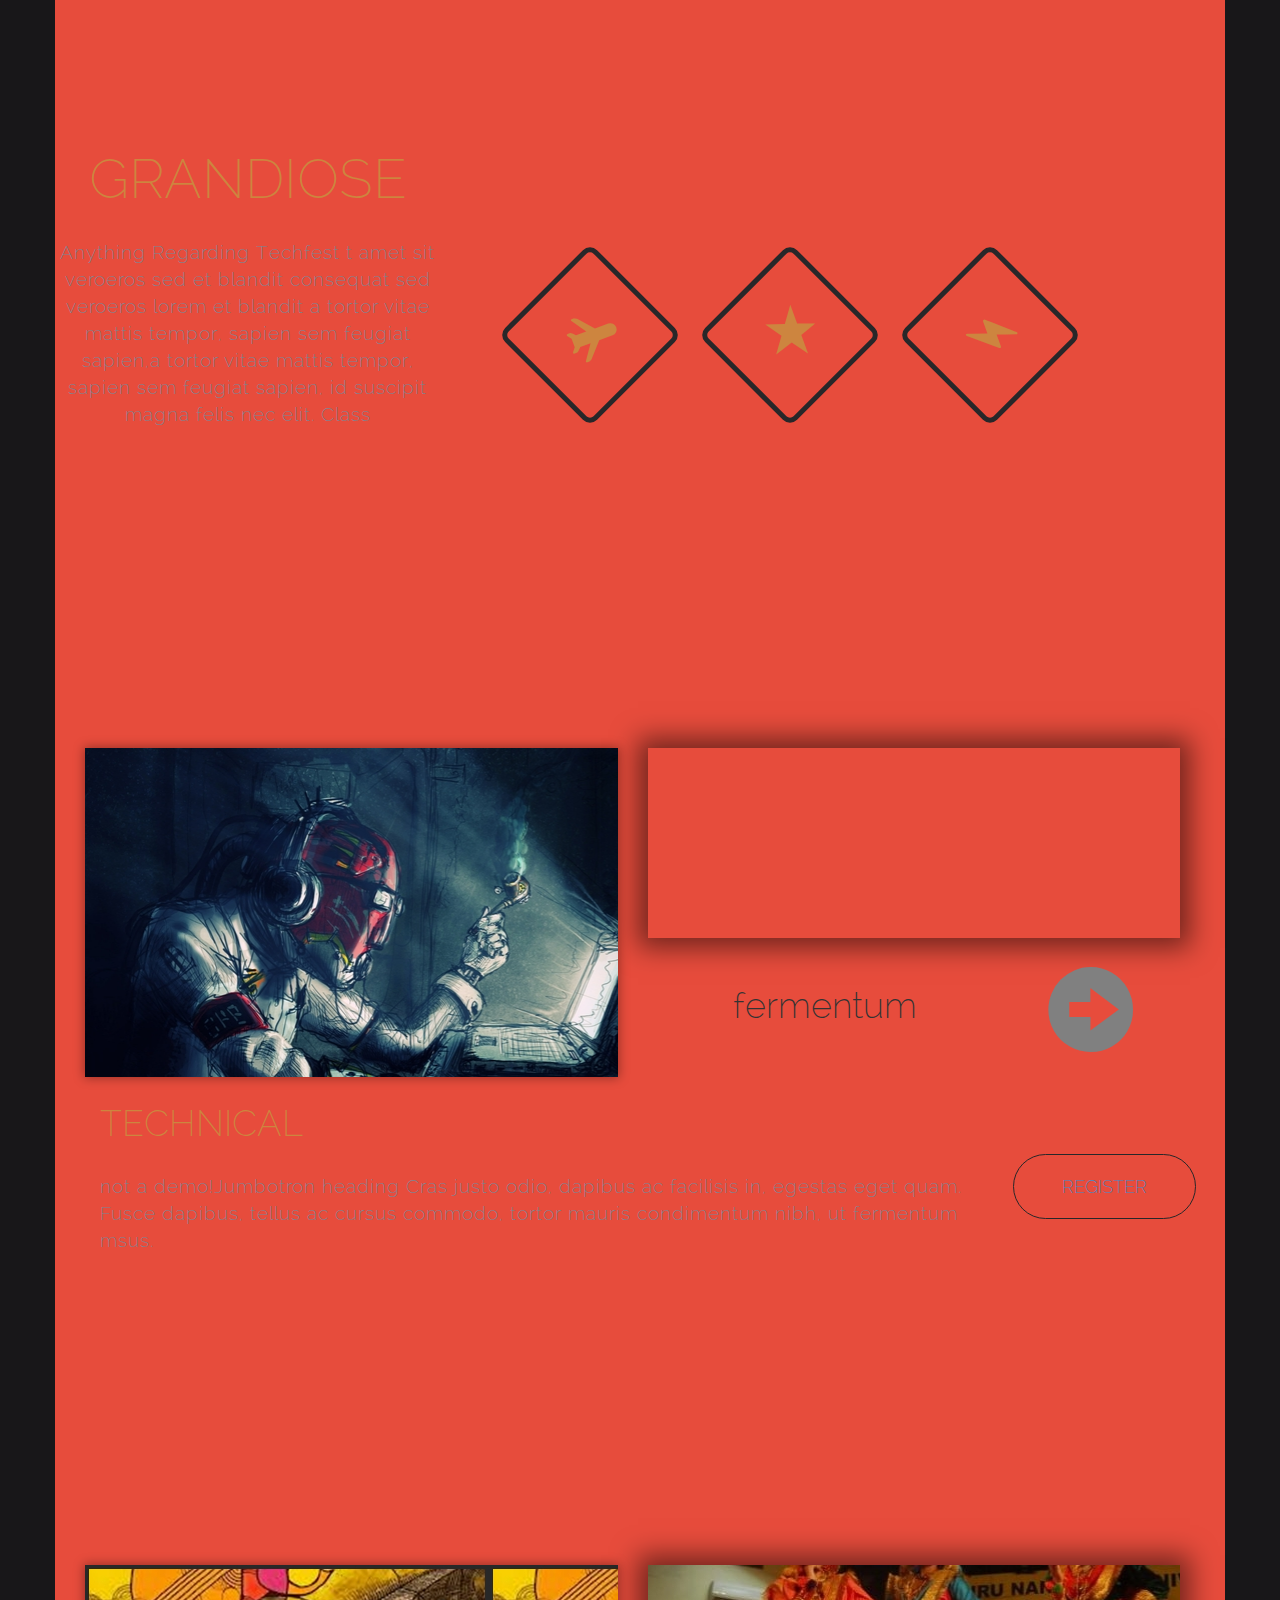
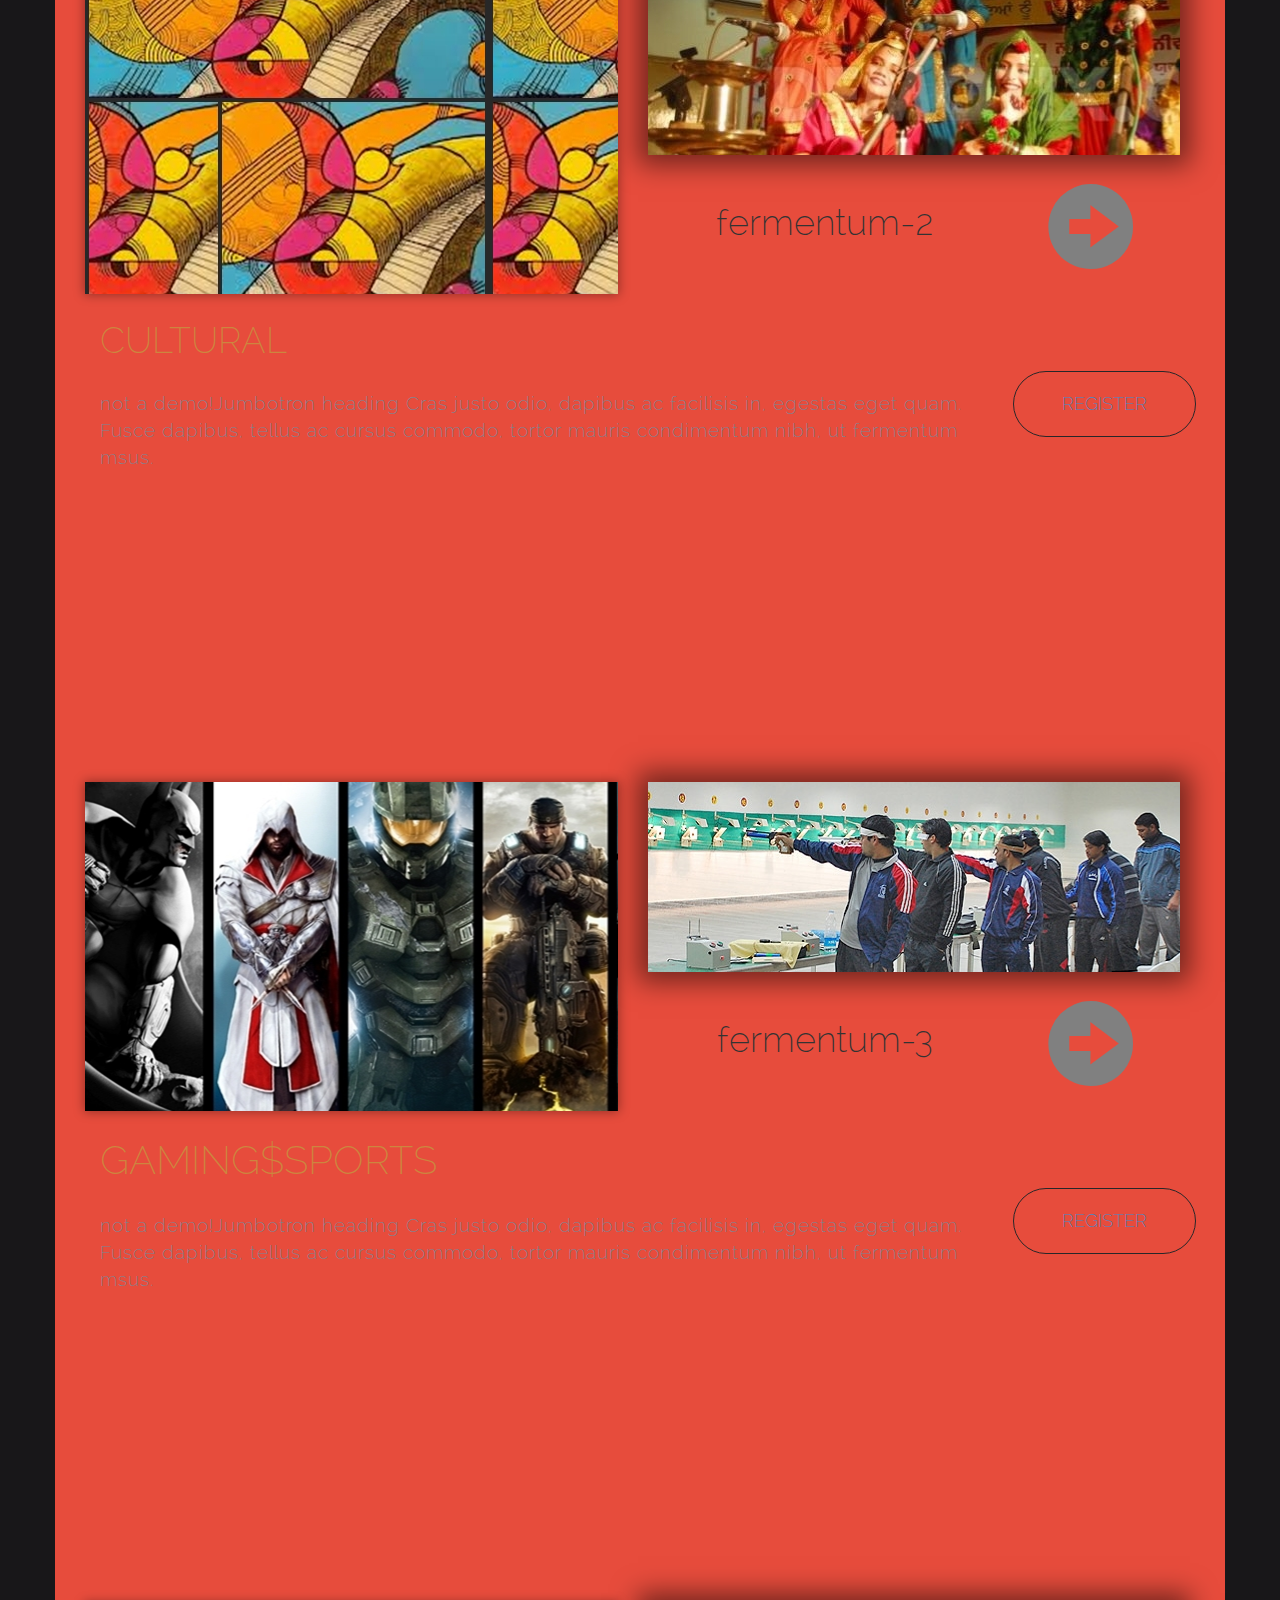
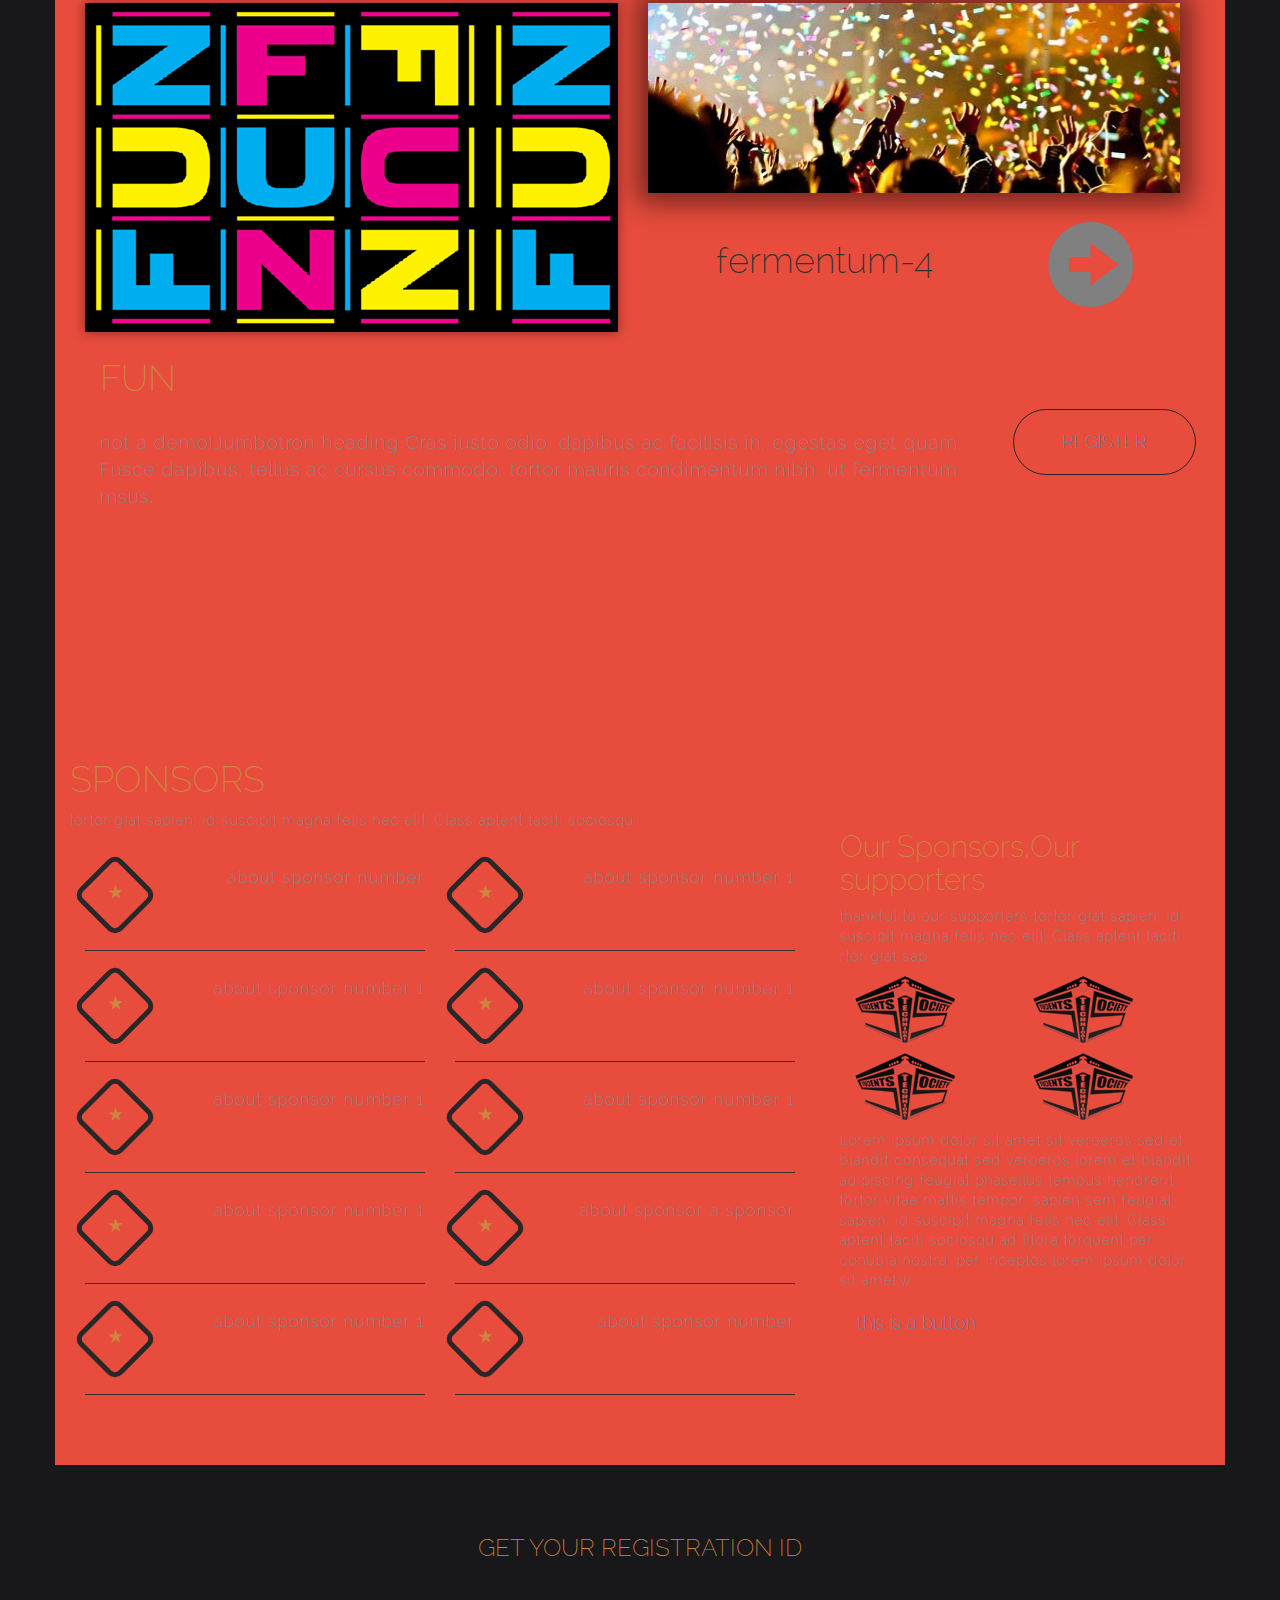
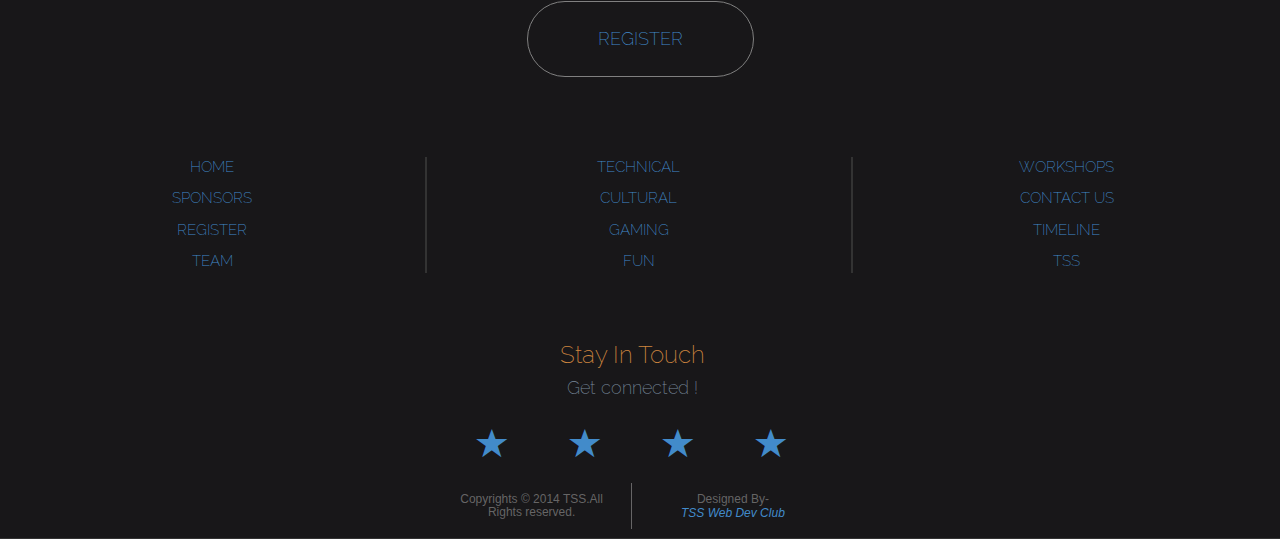
<file: index.html>
<!DOCTYPE html>
<html>
	<head>
		<title>Grandiose</title>
		<link rel="stylesheet" type="text/css" href="css/css.css" />
		<link rel="stylesheet" type="text/css" href="css/bootstrap.min.css">
		<script src="js/jquery.min.js"></script>
		<script src="js/jquery.transit.min.js"></script>
		<script src="js/bootstrap.min.js"></script>
		<script>
			$(document).ready(function(){
				$(".back").hide();
				$(".tile_2").mouseenter(function(){
					$(this).children(".front").transit({
						"rotateX":"90deg"
					},300,"easeInCirc",function(){
						var back;
						$(this).hide();
						back=$(this).siblings(".back");
						back.css({
							"rotateX":"-90deg"
						});
						back.show();
						back.transit({
							"rotateX":"0deg"
						},300,"easeOutCirc");
					});
				});

				$(".tile_2").mouseleave(function(){
					$(this).children(".back").transit({
						"rotateX":"90deg"
					},300,"easeInCirc",function(){
						var front;
						$(this).hide();
						front=$(this).siblings(".front");
						front.css({
							"rotateX":"-90deg"

						})
						front.show();
						front.transit({
							"rotateX":"0deg"
						},300,"easeInCirc");
					});
				});
				
		
		
				
			});
		</script>

			<style>
				@media (max-width: 855px) {
					
					.s{
						font-size:25px;
					
					}

				}
				@media(max-width:799px){
					.lets{
						padding:20px 28px !important;
					}
				}
				@media(max-width:767px){
					.lets{
						padding:20px 48px !important;
					}
				}
				@media (max-width: 767px) {
					
					.tile_3{
						margin-top:5px;
						text-align: left!important;
					
					}
				}
				@media (max-width: 829px) {
					
					.tile_3{
						padding-left:0px !important;
					
					}
				}
				@media (max-width: 767px) {
					
					.s{
						font-size:17px;
					
					}
					.tile_1{
					margin-top:5px;
					}
				}
				@media (max-width: 644px) {
					
					.last{
						margin-left:90px;
					
					}
					.row1-text{
						font-size:15px;
					}

				}
				@media(max-width:445px){
					.last{
						margin-left:0px;
					}
					#word{
						font-size:32px;
					}
					#overlay{
						padding:164px 0px 120px;
					}
					.icon-size_2{
						font-size: 67px;
					}
					.front{
						font-size:24px !important;
					}
					.media_text{
						font-size: 22px !important;
					}
					.media_text_2{
						font-size: 14px !important;
					}
					.tile_3{
						margin-top: 2px;
					}
					.spon_text{
						font-size: 11px !important;
					}
							
				}
				@media(max-width:335px){
					.large_size{
						font-size: 38px;
					}
					.spacing_footer{
						font-size:12px !important;
					}
					
				}
				@media(max-width:384px){
					.small{
						font-size: 25px !important;
					}
					
				}
				@media(max-width:259px){
					.small{
						font-size: 21px !important;
					}
					.spacing_footer{
						font-size:9px !important;
					}
					
				}
				@media(max-width:300px){
					.spon_text{
						width:60px;
					}
					
				}
				@media(max-width:1199px){
						.copyright_color_1{
						border-right:0px !important;
					}
				}
				@media(max-width:988px){
						#word{
						font-size:22px !important;
					}
					#overlay{
						padding:180px 0px 120px;
					}
				}

			</style>
		
		
		
	</head>		
	<body class="cover">
		<!--navbar starts here
		 <nav class="navbar navbar-inverse navbar-fixed-top" role="navigation">
				<div class="navbar-header">
	    			<a class="navbar-brand" href="#">Ignisea</a>
	  			</div>

	  			<ul class="nav navbar-nav navbar-right">
	      			<li><a href="#">Exhibitions</a></li>
	      			<li><a href="#">Workshops</a></li>
	      			<li><a href="#">Lectures</a></li>
	      			<li class="dropdown">
	        			<a href="#" class="dropdown-toggle" data-toggle="dropdown">Events <b class="caret"></b></a>
	        			<ul class="dropdown-menu">
	          				<li><a href="#">Technical</a></li>
	          				<li class="divider"></li>
	          				<li><a href="#">Literary</a></li>
	          				<li class="divider"></li>
	          				<li><a href="#">Fun</a></li>
	        			</ul>
	      			</li>
	    		</ul>
			</nav><!--navbar ends
			<div class="accordian">
				<ul>
					<li>
						<span class="image_title">
							<a href="#"><h3 class="weight c_peru">TECHNICAL</h3></a>
						</span>
						<a href="#">
							<img src="images/1.jpg"/>
						</a>
					</li>
					<li>
						<div class="image_title">
							<a href="#"><h3 class=" weight c_peru">CULTURAL</h3></a>
						</div>
						<a href="#">
							<img src="images/2.jpg"/>
						</a>
					</li>
					<li>
						<div class="image_title">
							<a href="#"><h3 class=" weight c_peru">FUN</h3></a>
						</div>
						<a href="#">
							<img src="images/3.jpg"/>
						</a>
					</li>
					<li>
						<div class="image_title">
							<a href="#"><h3 class=" weight c_peru">GAMING</h3></a>
						</div>
						<a href="#">
							<img src="images/4.jpg"/>
						</a>
					</li>
					<li>
						<div class="image_title">
							<a href="#"><h3 class=" weight c_peru">SPONSORS</h3></a>
						</div>
						<a href="#">
							<img src="images/5.jpg"/>
						</a>
					</li>
				</ul>
			</div>--ends accordian-->
			
			<div class="container">
				<div class="row row1">
					<div class="col-lg-4 foot_align">
						<span class="large_size">GRANDIOSE</span>
						<p class="p_text row1-text">Anything Regarding Techfest t amet sit veroeros sed et blandit consequat sed veroeros lorem et blandit a tortor vitae mattis tempor, sapien sem feugiat sapien,a tortor vitae mattis tempor, sapien sem feugiat sapien, id suscipit magna felis nec elit. Class</p>
					</div>
					<div class="col-lg-8 left_padding">

						<ul>
							<li class="li_space">
								<div class="round">
									<span class="glyphicon glyphicon-plane icon-size">
									</span>
								</div>
							</li>
					
						
							<li class="li_space">
								<div class="round">
									<span class="glyphicon glyphicon-star icon-size">
									</span>
								</div>
							</li>
					
					
					
							<li class="li_space last">
								<div class="round">
									<span class="glyphicon glyphicon-flash icon-size">
									</span>
								</div>
							</li>
					
						</ul>
					</div>
				</div><!--row1 ends-->
				<div class="row row1">
					<div class="col-sm-12 col-md-12">
						<div class="col-md-6 col-sm-6 ">
							<div class="box img_left_tech">
								<div id="overlay">
									<span id="word">
										TECHNICAL
									</span>
								</div>
							</div>
						</div>
						<div class="col-sm-6 col-md-6">
							<div class="col-sm-12 col-md-12 tile_1">
								<div class="tile_1_inner">
							
									<h2 class="row1-text c_cadetblue only media_text_2">all about cultural or technical or fun or sports not a commo</h2>
								</div>
							</div>
								<div class="col-sm-12 col-xs-12 col-md-12 tile">
									<div class="col-sm-8 col-xs-8 col-md-8 tile_2 only">
										<div class="front">
											<h1 class=" only media_text">fermentum</h1>
										</div>
										<div class="back">
											<p class=" p_text row1-text media_text_2">here goes some information regarding</p>
										</div>
									</div>
									<div class="col-sm-4 col-xs-4 col-md-4 tile_2">
										
										<div class="front_1">
											<a href="#">
											<span class="glyphicon glyphicon-circle-arrow-right icon-size_2">
											</span>
										</a>

										</div>
										
									</div>
								</div>
						</div>
						<div class="col-sm-12 col-xs-12 col-md-12">
							<div class="col-sm-10 col-xs-12 col-md-10 long_tile">
								<h1 class="only_heading">
									TECHNICAL
								</h1>
							<p class=" p_text row1-text">not a demo!Jumbotron heading Cras justo odio, dapibus ac facilisis in, egestas eget quam. Fusce dapibus, tellus ac cursus commodo, tortor mauris condimentum nibh, ut fermentum msus.</p>
							</div>
							<div class="col-sm-2 col-xs-8 col-md-2 tile_3">
								<a href="#" type="button" class="btn btn-lg all_pdd lets">REGISTER
				 				</a>
							</div> 
						</div>
					

						</div>
				</div>

				<!--second-->
				<div class="row row1">
					<div class="col-sm-12 col-md-12">
						<div class="col-md-6 col-sm-6 ">
							<div class="box img_left_cult">
								<div id="overlay">
									<span id="word">
										CULTURAL
									</span>
								</div>
							</div>
						</div>
						<div class="col-sm-6 col-md-6">
							<div class="col-sm-12 col-md-12 tile_1 img_right_cult">
								<div class="tile_1_inner">
							
									<h2 class="row1-text c_cadetblue only media_text_2">all about cultural or technical or fun or sports not a commo</h2>
								</div>
							</div>
								<div class="col-sm-12 col-xs-12 col-md-12 tile">
									<div class="col-sm-8 col-xs-8 col-md-8 tile_2 only">
										<div class="front">
											<h1 class=" only media_text">fermentum-2</h1>
										</div>
										<div class="back">
											<p class=" p_text row1-text media_text_2">here goes some information regarding-2</p>
										</div>
									</div>
									<div class="col-sm-4 col-xs-4 col-md-4 tile_2">
										
										<div class="front_1">
											<a href="#">
											<span class="glyphicon glyphicon-circle-arrow-right icon-size_2">
											</span>
										</a>

										</div>
										
									</div>
								</div>
						</div>
						<div class="col-sm-12 col-xs-12 col-md-12">
							<div class="col-sm-10 col-xs-12 col-md-10 long_tile">
								<h1 class="only_heading">
									CULTURAL
								</h1>
							<p class=" p_text row1-text">not a demo!Jumbotron heading Cras justo odio, dapibus ac facilisis in, egestas eget quam. Fusce dapibus, tellus ac cursus commodo, tortor mauris condimentum nibh, ut fermentum msus.</p>
							</div>
							<div class="col-sm-2 col-xs-8 col-md-2 tile_3">
								<a href="#" type="button" class="btn btn-lg all_pdd lets">REGISTER
				 				</a>
							</div> 
						</div>
					

						</div>
				</div>

				<!--third-->
				<div class="row row1">
					<div class="col-sm-12 col-md-12">
						<div class="col-md-6 col-sm-6 ">
							<div class="box img_left_game">
								<div id="overlay">
									<span id="word">
										GAMING$SPORTS
									</span>
								</div>
							</div>
						</div>
						<div class="col-sm-6 col-md-6">
							<div class="col-sm-12 col-md-12 tile_1 img_right_game">
								<div class="tile_1_inner">
							
									<h2 class="row1-text c_cadetblue only media_text_2">all about cultural or technical or fun or sports not a commo</h2>
								</div>
							</div>
								<div class="col-sm-12 col-xs-12 col-md-12 tile">
									<div class="col-sm-8 col-xs-8 col-md-8 tile_2 only">
										<div class="front">
											<h1 class=" only media_text">fermentum-3</h1>
										</div>
										<div class="back">
											<p class=" p_text row1-text media_text_2">here goes some information regarding-3</p>
										</div>
									</div>
									<div class="col-sm-4 col-xs-4 col-md-4 tile_2">
										
										<div class="front_1">
											<a href="#">
											<span class="glyphicon glyphicon-circle-arrow-right icon-size_2">
											</span>
										</a>

										</div>
										
									</div>
								</div>
						</div>
						<div class="col-sm-12 col-xs-12 col-md-12">
							<div class="col-sm-10 col-xs-12 col-md-10 long_tile">
								<h1 class="only_heading small">
									GAMING$SPORTS
								</h1>
							<p class=" p_text row1-text">not a demo!Jumbotron heading Cras justo odio, dapibus ac facilisis in, egestas eget quam. Fusce dapibus, tellus ac cursus commodo, tortor mauris condimentum nibh, ut fermentum msus.</p>
							</div>
							<div class="col-sm-2 col-xs-8 col-md-2 tile_3">
								<a href="#" type="button" class="btn btn-lg all_pdd lets">REGISTER
				 				</a>
							</div> 
						</div>
					

						</div>
				</div>

				<!--fourth-->
				<div class="row row1">
					<div class="col-sm-12 col-md-12">
						<div class="col-md-6 col-sm-6 ">
							<div class="box img_left_fun">
								<div id="overlay">
									<span id="word">
										FUN
									</span>
								</div>
							</div>
						</div>
						<div class="col-sm-6 col-md-6">
							<div class="col-sm-12 col-md-12 tile_1 img_right_fun">
								<div class="tile_1_inner">
							
									<h2 class="row1-text c_cadetblue only media_text_2">all about cultural or technical or fun or sports not a commo</h2>
								</div>
							</div>
								<div class="col-sm-12 col-xs-12 col-md-12 tile">
									<div class="col-sm-8 col-xs-8 col-md-8 tile_2 only">
										<div class="front">
											<h1 class=" only media_text">fermentum-4</h1>
										</div>
										<div class="back">
											<p class=" p_text row1-text media_text_2">here goes some information regarding</p>
										</div>
									</div>
									<div class="col-sm-4 col-xs-4 col-md-4 tile_2">
										
										<div class="front_1">
											<a href="#">
											<span class="glyphicon glyphicon-circle-arrow-right icon-size_2">
											</span>
										</a>

										</div>
										
									</div>
								</div>
						</div>
						<div class="col-sm-12 col-xs-12 col-md-12">
							<div class="col-sm-10 col-xs-12 col-md-10 long_tile">
								<h1 class="only_heading">
									FUN
								</h1>
							<p class=" p_text row1-text">not a demo!Jumbotron heading Cras justo odio, dapibus ac facilisis in, egestas eget quam. Fusce dapibus, tellus ac cursus commodo, tortor mauris condimentum nibh, ut fermentum msus.</p>
							</div>
							<div class="col-sm-2 col-xs-8 col-md-2 tile_3">
								<a href="#" type="button" class="btn btn-lg all_pdd lets">REGISTER
				 				</a>
							</div> 
						</div>
					

						</div>
				</div>
				 <!--SPONSORS-->
				 <div class="row row2">

				 	<div class="col-lg-8">
				 		<header>
				 			<h1 class="c_peru only">SPONSORS</h1></header>
				 		<p class="p_text c_gray"> tortor giat sapien, id suscipit magna felis nec elit. Class aptent taciti sociosqu</p>
				 		<span id="whole">
				 		<div class="col-lg-6">
					 		<ul style="list-style:none;">
					 			<li  class="border">
					 				<p class="p_text spon_text">about sponsor number 
									</p>
					 				<div class="round_sponsors">
										<span class="glyphicon glyphicon-star icon-size_sponsors">
										</span>
									</div>

					 			</li>
					 			<li  class="border">
					 				<p class="p_text spon_text" >about sponsor number 1
									</p>
					 				<div class="round_sponsors">
										<span class="glyphicon glyphicon-star icon-size_sponsors">
										</span>
									</div>
					 			</li>
					 			<li  class="border">
					 				<p class="p_text spon_text">about sponsor number 1
									</p>
					 				<div class="round_sponsors">
										<span class="glyphicon glyphicon-star icon-size_sponsors">
										</span>
									</div>
					 			</li>
					 			<li  class="border">
					 				<p class="p_text spon_text">about sponsor number 1
									</p>
					 				<div class="round_sponsors">
										<span class="glyphicon glyphicon-star icon-size_sponsors">
										</span>
									</div>
					 			</li>
					 			<li class="border">
					 				<p class="p_text spon_text">about sponsor number 1
									</p>
					 				<div class="round_sponsors">
										<span class="glyphicon glyphicon-star icon-size_sponsors">
										</span>
									</div>
					 			</li>
					 		</ul>
					 	</div>
					 	<div class="col-lg-6">
					 		<ul style="list-style:none;">
					 			<li  class="border">
					 				<p class="p_text spon_text">about sponsor number 1
									</p>
					 				<div class="round_sponsors">
										<span class="glyphicon glyphicon-star icon-size_sponsors">
										</span>
									</div>
					 			</li>
					 			<li  class="border">
					 				<p class="p_text spon_text">about sponsor number 1
									</p>
					 				<div class="round_sponsors">
										<span class="glyphicon glyphicon-star icon-size_sponsors">
										</span>
									</div>
					 			</li>
					 			<li  class="border">
					 				<p class="p_text spon_text">about sponsor number 1
									</p>
					 				<div class="round_sponsors">
										<span class="glyphicon glyphicon-star icon-size_sponsors">
										</span>
									</div>
					 			</li>
					 			<li  class="border">
					 				
					 				<p class="p_text spon_text">about sponsor a sponsor
									</p>
						
					 				<div class="round_sponsors">
										<span class="glyphicon glyphicon-star icon-size_sponsors">
										</span>
									</div>
					 			</li>
					 			<li  class="border">
					 				<p class="p_text spon_text">about sponsor number 
									</p>
					 				<div class="round_sponsors">
										<span class="glyphicon glyphicon-star icon-size_sponsors">
										</span>
									</div>
					 			</li>
					 		</ul>
					 	</div>
					 </span>
					
				 	</div>
				 	<div class="col-lg-4" style="margin-top:70px;">

				 		<header><h2 class="c_peru only">Our Sponsors,Our supporters</h2>
				 		</header>
				 		<p class="p_text">thankful to our supporters  tortor giat sapien, id suscipit magna felis nec elit. Class aptent taciti rtor giat sap</p>
				 		<div class="col-lg-6">
					 		<ul style="list-style:none;">
					 			<li>
					 				<a href="#">
										<img src="images/e.png"/>
									</a>
					 			</li>
					 			<li>
					 				<a href="#">
										<img src="images/e.png" style="margin-top:10px;"/>
									</a>
					 			</li>
					 		</ul>
				 		</div>
				 		<div class="col-lg-6">
					 		<ul style="list-style:none;">
					 			<li>
					 				<a href="#">
										<img src="images/e.png"/>
									</a>
					 			</li>
					 			<li>
					 				<a href="#">
										<img src="images/e.png" style="margin-top:10px;"/>
									</a>
					 			</li>
					 		</ul>
				 		</div>
				 		<p class="p_text">Lorem ipsum dolor sit amet sit veroeros sed et blandit consequat sed veroeros lorem et blandit adipiscing feugiat phasellus tempus hendrerit, tortor vitae mattis tempor, sapien sem feugiat sapien, id suscipit magna felis nec elit. Class aptent taciti sociosqu ad litora torquent per conubia nostra, per inceptos lorem ipsum dolor sit amet.w</p>
				 		<a type="button" id="sponsors_but"class="btn btn-lg">this is a button
				 		</a>
				 	</div>
				  </div>
				</div><!--container-->
				<!--parallax-->
				<div class="row register_main">
					<div class="col-lg-12 over_image">
						<h3 class="c_peru only">GET YOUR REGISTRATION ID
						</h3>
						<a href="#" type="button"  id="footer_but"class="btn btn-lg ">REGISTER
				 		</a>
					</div>
				</div>

				<div class="container_footer">
					 <div class="row footer_row">
				 		<div class="col-md-4 col-xs-4 col-sm-4 foot_align">
				 		
				 		<ul class="border_right">
				 			
				 			<li class="spacing_footer">
				 				<a href="#">
				 					HOME
				 				</a>
				 			</li>
				 			<li class="spacing_footer">
				 				<a href="#">
				 					SPONSORS
				 				</a>
				 			</li>
				 			<li class="spacing_footer">
				 				<a href="#">
				 					REGISTER
				 				</a>
				 			</li>
				 			<li class="spacing_footer">
				 				<a href="#">
				 					TEAM
				 				</a>
				 			</li>
				 		</ul>

				 	</div>
				 	<div class="col-md-4 col-xs-4 col-sm-4 foot_align ">
				 		<ul class="border_right">
				 			<li class="spacing_footer">
				 				<a href="#">
				 					TECHNICAL
				 				</a>
				 			</li>
				 			<li class="spacing_footer">
				 				<a href="#">
				 					CULTURAL
				 				</a>
				 			</li>
				 			<li class="spacing_footer">
				 				<a href="#">
				 					GAMING
				 				</a>
				 			</li>
				 			<li class="spacing_footer">
				 				<a href="#">
				 					FUN
				 				</a>
				 			</li>
				 		</ul>
				 	</div>
				 	<div class="col-md-4 col-xs-4 col-sm-4 foot_align">
				 		<ul>
				 			<li class="spacing_footer">
				 				<a href="#">
				 				WORKSHOPS
				 				</a>
				 			</li>
				 			<li class="spacing_footer">
				 				<a href="#">
				 				CONTACT US
				 				</a>
				 			</li>
				 			<li class="spacing_footer">
				 				<a href="#">
				 				    TIMELINE
				 				</a>
				 			</li>
				 			<li class="spacing_footer">
				 				<a href="#">
				 					TSS
				 				</a>
				 			</li>
				 		</ul>
				 	</div>
				 </div>
				 <!--social networking button--> 

				 <div class="row row_foot">

					<div class="col-lg-4 col-md-4 col-xs-4"></div>
				 	<div class="col-lg-4 col-md-4 col-xs-4 foot_align">
				 		<div class="col-lg-12">
				 			<h3 class="c_peru only">Stay In Touch</h3>
				 			<h4 class="c_gray only">Get connected !</h4>
						 		<div class=" col-lg-12" style="overflow:hidden;">
						 			<div class="col-lg-3">
						 				<a href="#">
						 				<span class="glyphicon glyphicon-star s">
						 					
						 				</span>
						 				</a>
						 			</div>
						 			<div class="col-lg-3">
						 				<a href="#">
						 				<span class="glyphicon glyphicon-star s">
						 					
						 				</span>
						 				</a>
						 			</div>
						 			
						 			<div class="col-lg-3">
						 				<a href="#">
						 				<span class="glyphicon glyphicon-star s">
						 					
						 				</span>
						 				</a>
						 			</div>
						 			<div class="col-lg-3">
						 				<a href="#">
						 				<span class="glyphicon glyphicon-star s">
						 					
						 				</span>
						 				</a>
						 			</div>
						 			
						 			
						 			
						 		</div><!--stay in touch-->
					 		<div class="col-lg-6 copyright_color_1">
					 			<h6>Copyrights © 2014 TSS.All Rights reserved.</h6>
					 		</div>
					 		<div class="col-lg-6 copyright_color">
					 			<h6 id="h6_1">Designed By-</h6>
					 			<h6 id="h6" ><em><a href="#">TSS Web Dev Club</a></em></h6>
					 		</div>
					 	</div>

				 	</div>
				 		<div class="col-lg-4 col-md-4 col-xs-4"></div>
				 	</div><!--social networking row-->
				 </div><!--outer row-->
				 		

				 
			</div><!--container_foot ends-->
	</body>
</html>
</file>
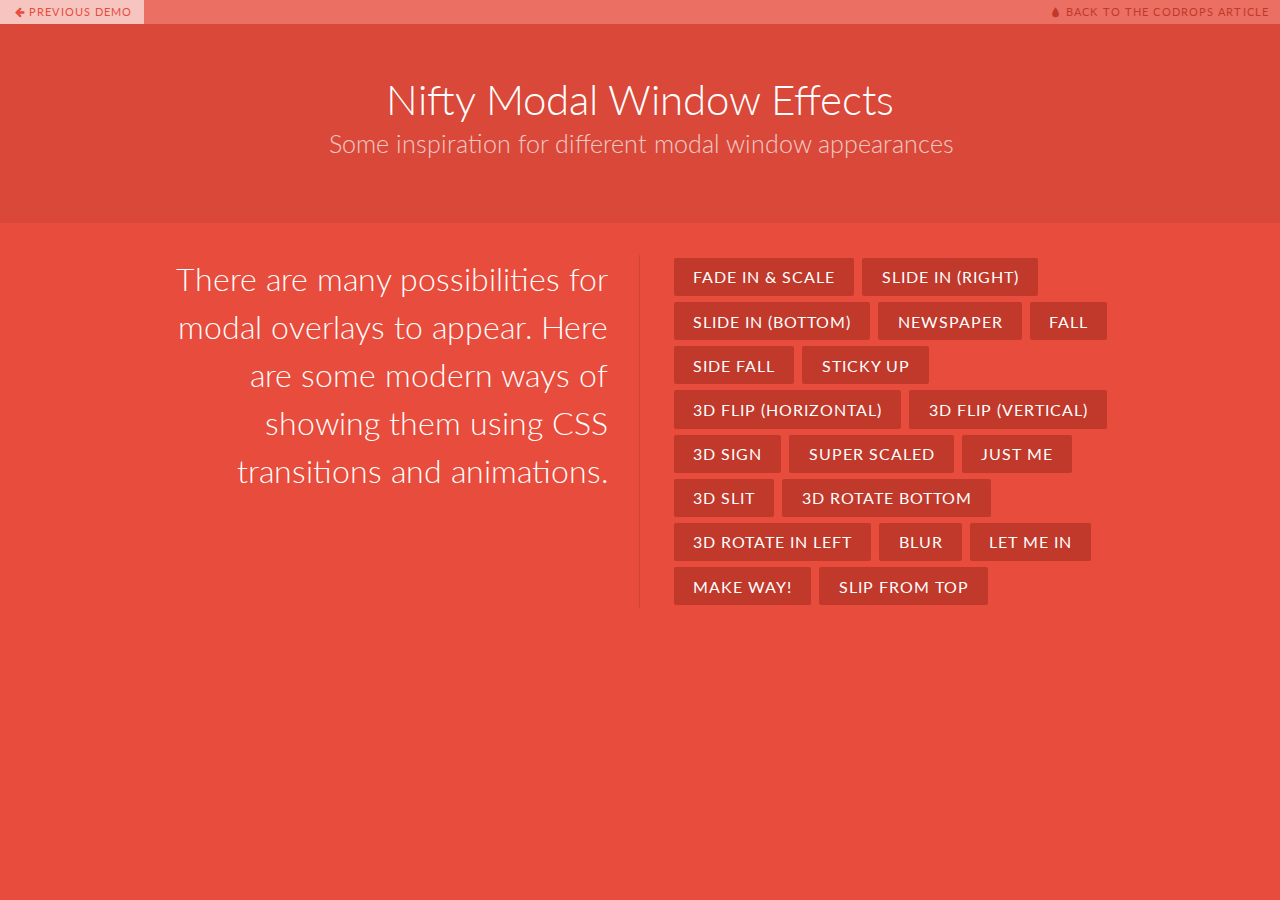
<file: ModalWindowEffects/ModalWindowEffects/index.html>
<!DOCTYPE html>
<html lang="en" class="no-js">
	<head>
		<meta charset="UTF-8" />
		<meta http-equiv="X-UA-Compatible" content="IE=edge,chrome=1"> 
		<meta name="viewport" content="width=device-width, initial-scale=1.0"> 
		<title>Nifty Modal Window Effects</title>
		<meta name="description" content="Nifty Modal Window Effects with CSS Transitions and Animations" />
		<meta name="keywords" content="modal, window, overlay, modern, box, css transition, css animation, effect, 3d, perspective" />
		<meta name="author" content="Codrops" />
		<link rel="shortcut icon" href="../favicon.ico"> 
		<link rel="stylesheet" type="text/css" href="css/default.css" />
		<link rel="stylesheet" type="text/css" href="css/component.css" />
		<script src="js/modernizr.custom.js"></script>
	</head>
	<body>
		<!-- All modals added here for the demo. You would of course just have one, dynamically created -->
		<div class="md-modal md-effect-1" id="modal-1">
			<div class="md-content">
				<h3>Modal Dialog</h3>
				<div>
					<p>This is a modal window. You can do the following things with it:</p>
					<ul>
						<li><strong>Read:</strong> modal windows will probably tell you something important so don't forget to read what they say.</li>
						<li><strong>Look:</strong> a modal window enjoys a certain kind of attention; just look at it and appreciate its presence.</li>
						<li><strong>Close:</strong> click on the button below to close the modal.</li>
					</ul>
					<button class="md-close">Close me!</button>
				</div>
			</div>
		</div>
		<div class="md-modal md-effect-2" id="modal-2">
			<div class="md-content">
				<h3>Modal Dialog</h3>
				<div>
					<p>This is a modal window. You can do the following things with it:</p>
					<ul>
						<li><strong>Read:</strong> modal windows will probably tell you something important so don't forget to read what they say.</li>
						<li><strong>Look:</strong> a modal window enjoys a certain kind of attention; just look at it and appreciate its presence.</li>
						<li><strong>Close:</strong> click on the button below to close the modal.</li>
					</ul>
					<button class="md-close">Close me!</button>
				</div>
			</div>
		</div>
		<div class="md-modal md-effect-3" id="modal-3">
			<div class="md-content">
				<h3>Modal Dialog</h3>
				<div>
					<p>This is a modal window. You can do the following things with it:</p>
					<ul>
						<li><strong>Read:</strong> modal windows will probably tell you something important so don't forget to read what they say.</li>
						<li><strong>Look:</strong> a modal window enjoys a certain kind of attention; just look at it and appreciate its presence.</li>
						<li><strong>Close:</strong> click on the button below to close the modal.</li>
					</ul>
					<button class="md-close">Close me!</button>
				</div>
			</div>
		</div>
		<div class="md-modal md-effect-4" id="modal-4">
			<div class="md-content">
				<h3>Modal Dialog</h3>
				<div>
					<p>This is a modal window. You can do the following things with it:</p>
					<ul>
						<li><strong>Read:</strong> modal windows will probably tell you something important so don't forget to read what they say.</li>
						<li><strong>Look:</strong> a modal window enjoys a certain kind of attention; just look at it and appreciate its presence.</li>
						<li><strong>Close:</strong> click on the button below to close the modal.</li>
					</ul>
					<button class="md-close">Close me!</button>
				</div>
			</div>
		</div>
		<div class="md-modal md-effect-5" id="modal-5">
			<div class="md-content">
				<h3>Modal Dialog</h3>
				<div>
					<p>This is a modal window. You can do the following things with it:</p>
					<ul>
						<li><strong>Read:</strong> modal windows will probably tell you something important so don't forget to read what they say.</li>
						<li><strong>Look:</strong> a modal window enjoys a certain kind of attention; just look at it and appreciate its presence.</li>
						<li><strong>Close:</strong> click on the button below to close the modal.</li>
					</ul>
					<button class="md-close">Close me!</button>
				</div>
			</div>
		</div>
		<div class="md-modal md-effect-6" id="modal-6">
			<div class="md-content">
				<h3>Modal Dialog</h3>
				<div>
					<p>This is a modal window. You can do the following things with it:</p>
					<ul>
						<li><strong>Read:</strong> modal windows will probably tell you something important so don't forget to read what they say.</li>
						<li><strong>Look:</strong> a modal window enjoys a certain kind of attention; just look at it and appreciate its presence.</li>
						<li><strong>Close:</strong> click on the button below to close the modal.</li>
					</ul>
					<button class="md-close">Close me!</button>
				</div>
			</div>
		</div>
		<div class="md-modal md-effect-7" id="modal-7">
			<div class="md-content">
				<h3>Modal Dialog</h3>
				<div>
					<p>This is a modal window. You can do the following things with it:</p>
					<ul>
						<li><strong>Read:</strong> modal windows will probably tell you something important so don't forget to read what they say.</li>
						<li><strong>Look:</strong> a modal window enjoys a certain kind of attention; just look at it and appreciate its presence.</li>
						<li><strong>Close:</strong> click on the button below to close the modal.</li>
					</ul>
					<button class="md-close">Close me!</button>
				</div>
			</div>
		</div>
		<div class="md-modal md-effect-8" id="modal-8">
			<div class="md-content">
				<h3>Modal Dialog</h3>
				<div>
					<p>This is a modal window. You can do the following things with it:</p>
					<ul>
						<li><strong>Read:</strong> modal windows will probably tell you something important so don't forget to read what they say.</li>
						<li><strong>Look:</strong> a modal window enjoys a certain kind of attention; just look at it and appreciate its presence.</li>
						<li><strong>Close:</strong> click on the button below to close the modal.</li>
					</ul>
					<button class="md-close">Close me!</button>
				</div>
			</div>
		</div>
		<div class="md-modal md-effect-9" id="modal-9">
			<div class="md-content">
				<h3>Modal Dialog</h3>
				<div>
					<p>This is a modal window. You can do the following things with it:</p>
					<ul>
						<li><strong>Read:</strong> modal windows will probably tell you something important so don't forget to read what they say.</li>
						<li><strong>Look:</strong> a modal window enjoys a certain kind of attention; just look at it and appreciate its presence.</li>
						<li><strong>Close:</strong> click on the button below to close the modal.</li>
					</ul>
					<button class="md-close">Close me!</button>
				</div>
			</div>
		</div>
		<div class="md-modal md-effect-10" id="modal-10">
			<div class="md-content">
				<h3>Modal Dialog</h3>
				<div>
					<p>This is a modal window. You can do the following things with it:</p>
					<ul>
						<li><strong>Read:</strong> modal windows will probably tell you something important so don't forget to read what they say.</li>
						<li><strong>Look:</strong> a modal window enjoys a certain kind of attention; just look at it and appreciate its presence.</li>
						<li><strong>Close:</strong> click on the button below to close the modal.</li>
					</ul>
					<button class="md-close">Close me!</button>
				</div>
			</div>
		</div>
		<div class="md-modal md-effect-11" id="modal-11">
			<div class="md-content">
				<h3>Modal Dialog</h3>
				<div>
					<p>This is a modal window. You can do the following things with it:</p>
					<ul>
						<li><strong>Read:</strong> modal windows will probably tell you something important so don't forget to read what they say.</li>
						<li><strong>Look:</strong> a modal window enjoys a certain kind of attention; just look at it and appreciate its presence.</li>
						<li><strong>Close:</strong> click on the button below to close the modal.</li>
					</ul>
					<button class="md-close">Close me!</button>
				</div>
			</div>
		</div>
		<div class="md-modal md-effect-12" id="modal-12">
			<div class="md-content">
				<h3>Modal Dialog</h3>
				<div>
					<p>This is a modal window. You can do the following things with it:</p>
					<ul>
						<li><strong>Read:</strong> modal windows will probably tell you something important so don't forget to read what they say.</li>
						<li><strong>Look:</strong> a modal window enjoys a certain kind of attention; just look at it and appreciate its presence.</li>
						<li><strong>Close:</strong> click on the button below to close the modal.</li>
					</ul>
					<button class="md-close">Close me!</button>
				</div>
			</div>
		</div>
		<div class="md-modal md-effect-13" id="modal-13">
			<div class="md-content">
				<h3>Modal Dialog</h3>
				<div>
					<p>This is a modal window. You can do the following things with it:</p>
					<ul>
						<li><strong>Read:</strong> modal windows will probably tell you something important so don't forget to read what they say.</li>
						<li><strong>Look:</strong> a modal window enjoys a certain kind of attention; just look at it and appreciate its presence.</li>
						<li><strong>Close:</strong> click on the button below to close the modal.</li>
					</ul>
					<button class="md-close">Close me!</button>
				</div>
			</div>
		</div>
		<div class="md-modal md-effect-14" id="modal-14">
			<div class="md-content">
				<h3>Modal Dialog</h3>
				<div>
					<p>This is a modal window. You can do the following things with it:</p>
					<ul>
						<li><strong>Read:</strong> modal windows will probably tell you something important so don't forget to read what they say.</li>
						<li><strong>Look:</strong> a modal window enjoys a certain kind of attention; just look at it and appreciate its presence.</li>
						<li><strong>Close:</strong> click on the button below to close the modal.</li>
					</ul>
					<button class="md-close">Close me!</button>
				</div>
			</div>
		</div>
		<div class="md-modal md-effect-15" id="modal-15">
			<div class="md-content">
				<h3>Modal Dialog</h3>
				<div>
					<p>This is a modal window. You can do the following things with it:</p>
					<ul>
						<li><strong>Read:</strong> modal windows will probably tell you something important so don't forget to read what they say.</li>
						<li><strong>Look:</strong> a modal window enjoys a certain kind of attention; just look at it and appreciate its presence.</li>
						<li><strong>Close:</strong> click on the button below to close the modal.</li>
					</ul>
					<button class="md-close">Close me!</button>
				</div>
			</div>
		</div>
		<div class="md-modal md-effect-16" id="modal-16">
			<div class="md-content">
				<h3>Modal Dialog</h3>
				<div>
					<p>This is a modal window. You can do the following things with it:</p>
					<ul>
						<li><strong>Read:</strong> modal windows will probably tell you something important so don't forget to read what they say.</li>
						<li><strong>Look:</strong> a modal window enjoys a certain kind of attention; just look at it and appreciate its presence.</li>
						<li><strong>Close:</strong> click on the button below to close the modal.</li>
					</ul>
					<button class="md-close">Close me!</button>
				</div>
			</div>
		</div>
		<div class="md-modal md-effect-17" id="modal-17">
			<div class="md-content">
				<h3>Modal Dialog</h3>
				<div>
					<p>This is a modal window. You can do the following things with it:</p>
					<ul>
						<li><strong>Read:</strong> modal windows will probably tell you something important so don't forget to read what they say.</li>
						<li><strong>Look:</strong> a modal window enjoys a certain kind of attention; just look at it and appreciate its presence.</li>
						<li><strong>Close:</strong> click on the button below to close the modal.</li>
					</ul>
					<button class="md-close">Close me!</button>
				</div>
			</div>
		</div>
		<div class="md-modal md-effect-18" id="modal-18">
			<div class="md-content">
				<h3>Modal Dialog</h3>
				<div>
					<p>This is a modal window. You can do the following things with it:</p>
					<ul>
						<li><strong>Read:</strong> modal windows will probably tell you something important so don't forget to read what they say.</li>
						<li><strong>Look:</strong> a modal window enjoys a certain kind of attention; just look at it and appreciate its presence.</li>
						<li><strong>Close:</strong> click on the button below to close the modal.</li>
					</ul>
					<button class="md-close">Close me!</button>
				</div>
			</div>
		</div>
		<div class="md-modal md-effect-19" id="modal-19">
			<div class="md-content">
				<h3>Modal Dialog</h3>
				<div>
					<p>This is a modal window. You can do the following things with it:</p>
					<ul>
						<li><strong>Read:</strong> modal windows will probably tell you something important so don't forget to read what they say.</li>
						<li><strong>Look:</strong> a modal window enjoys a certain kind of attention; just look at it and appreciate its presence.</li>
						<li><strong>Close:</strong> click on the button below to close the modal.</li>
					</ul>
					<button class="md-close">Close me!</button>
				</div>
			</div>
		</div>
		<div class="md-modal md-effect-20" id="modal-20">
			<div class="md-content">
				<h3>Modal Dialog</h3>
				<div>
					<p>This is a modal window. You can do the following things with it:</p>
					<ul>
						<li><strong>Read:</strong> modal windows will probably tell you something important so don't forget to read what they say.</li>
						<li><strong>Look:</strong> a modal window enjoys a certain kind of attention; just look at it and appreciate its presence.</li>
						<li><strong>Close:</strong> click on the button below to close the modal.</li>
					</ul>
					<button class="md-close">Close me!</button>
				</div>
			</div>
		</div>
		<div class="container">
			<!-- Top Navigation -->
			<div class="codrops-top clearfix">
				<a class="codrops-icon codrops-icon-prev" href="http://tympanus.net/Development/DynamicGrid/"><span>Previous Demo</span></a>
				<span class="right"><a class="codrops-icon codrops-icon-drop" href="http://tympanus.net/codrops/?p=15313"><span>Back to the Codrops Article</span></a></span>
			</div>
			<header>
				<h1>Nifty Modal Window Effects <span>Some inspiration for different modal window appearances</span></h1>
			</header>
			<div class="main clearfix">
				<div class="column">
					<p>There are many possibilities for modal overlays to appear. Here are some modern ways of showing them using CSS transitions and animations.</p>
				</div>
				<div class="column">
					<button class="md-trigger" data-modal="modal-1">Fade in &amp; Scale</button>
					<button class="md-trigger" data-modal="modal-2">Slide in (right)</button>
					<button class="md-trigger" data-modal="modal-3">Slide in (bottom)</button>
					<button class="md-trigger" data-modal="modal-4">Newspaper</button>
					<button class="md-trigger" data-modal="modal-5">Fall</button>
					<button class="md-trigger" data-modal="modal-6">Side Fall</button>
					<button class="md-trigger" data-modal="modal-7">Sticky Up</button>
					<button class="md-trigger" data-modal="modal-8">3D Flip (horizontal)</button>
					<button class="md-trigger" data-modal="modal-9">3D Flip (vertical)</button>
					<button class="md-trigger" data-modal="modal-10">3D Sign</button>
					<button class="md-trigger" data-modal="modal-11">Super Scaled</button>
					<button class="md-trigger" data-modal="modal-12">Just Me</button>
					<button class="md-trigger" data-modal="modal-13">3D Slit</button>
					<button class="md-trigger" data-modal="modal-14">3D Rotate Bottom</button>
					<button class="md-trigger" data-modal="modal-15">3D Rotate In Left</button>
					<button class="md-trigger" data-modal="modal-16">Blur</button>
					<!-- special modal that will add a perspective class to the html element -->
					<button class="md-trigger md-setperspective" data-modal="modal-17">Let me in</button>
					<button class="md-trigger md-setperspective" data-modal="modal-18">Make way!</button>
					<button class="md-trigger md-setperspective" data-modal="modal-19">Slip from top</button>
				</div>
			</div>
		</div><!-- /container -->
		<div class="md-overlay"></div><!-- the overlay element -->

		<!-- classie.js by @desandro: https://github.com/desandro/classie -->
		<script src="js/classie.js"></script>
		<script src="js/modalEffects.js"></script>

		<!-- for the blur effect -->
		<!-- by @derSchepp https://github.com/Schepp/CSS-Filters-Polyfill -->
		<script>
			// this is important for IEs
			var polyfilter_scriptpath = '/js/';
		</script>
		<script src="js/cssParser.js"></script>
		<script src="js/css-filters-polyfill.js"></script>
	</body>
</html>
</file>
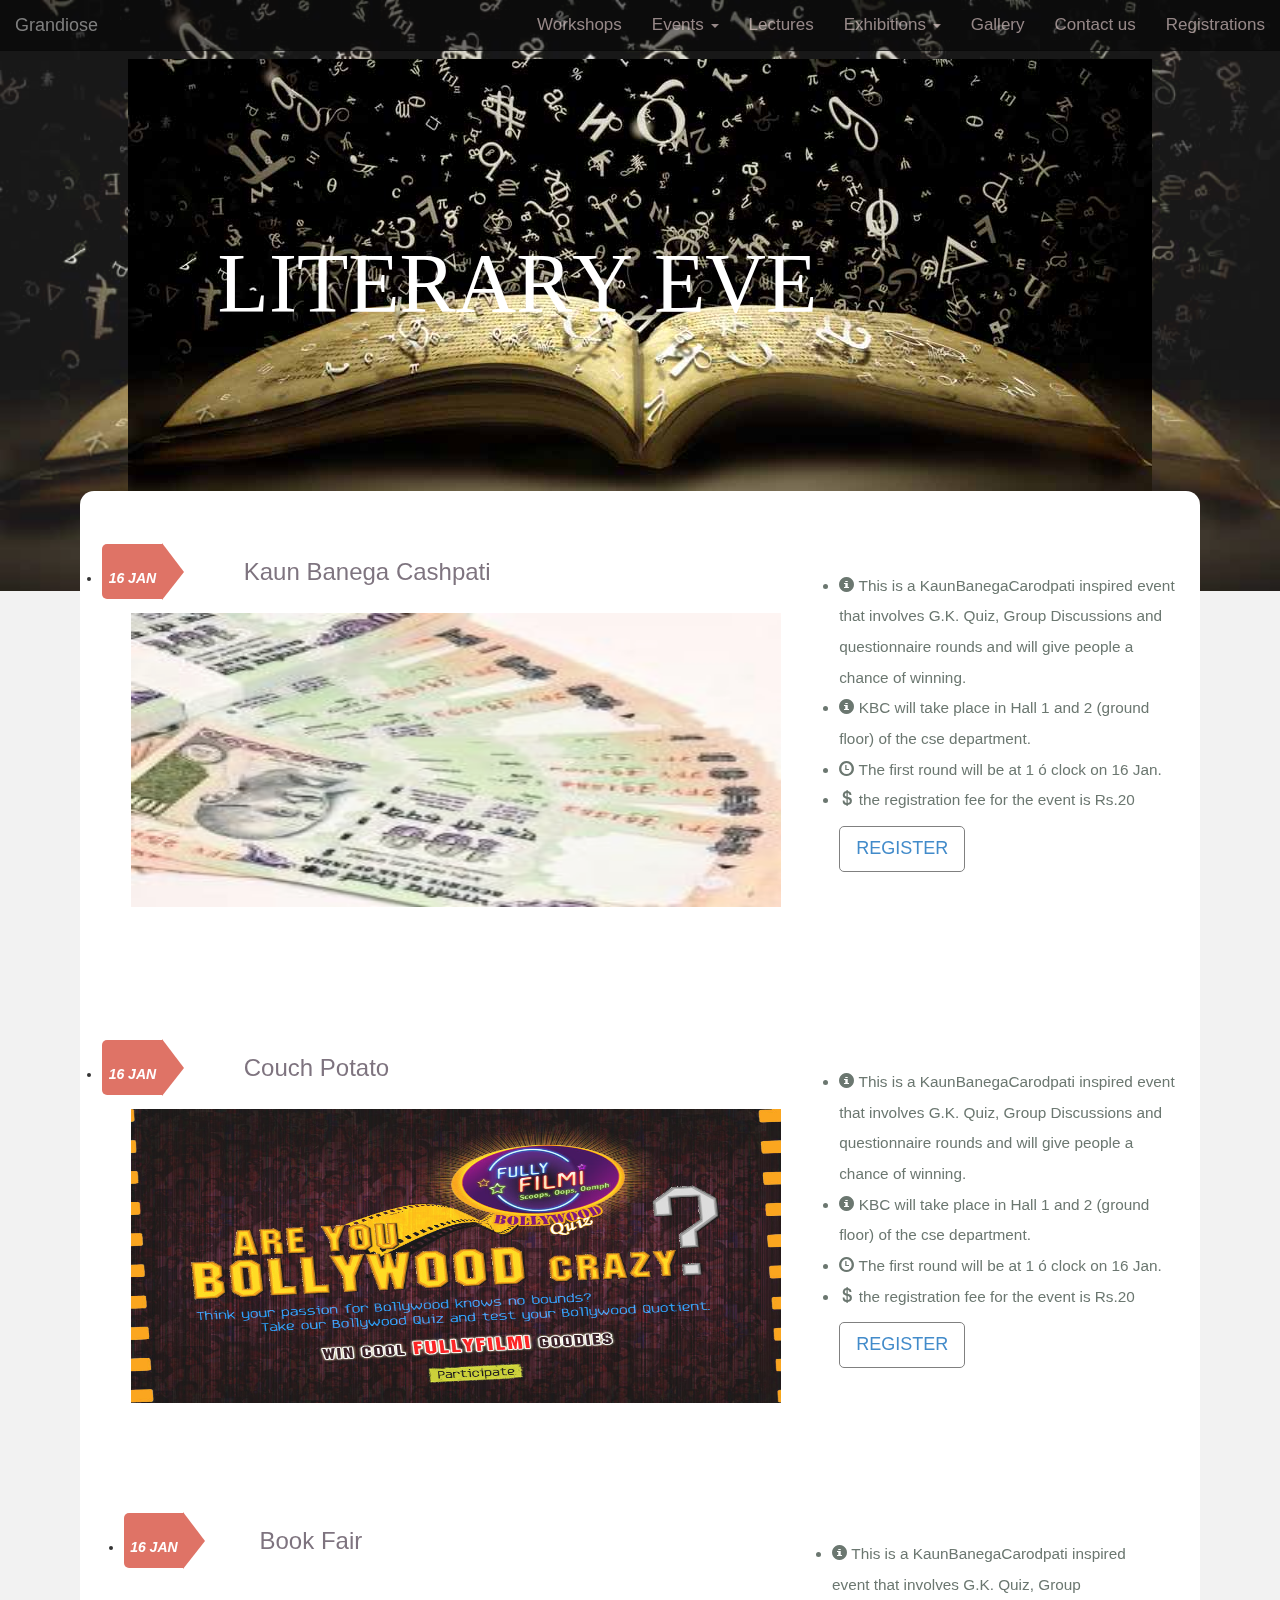
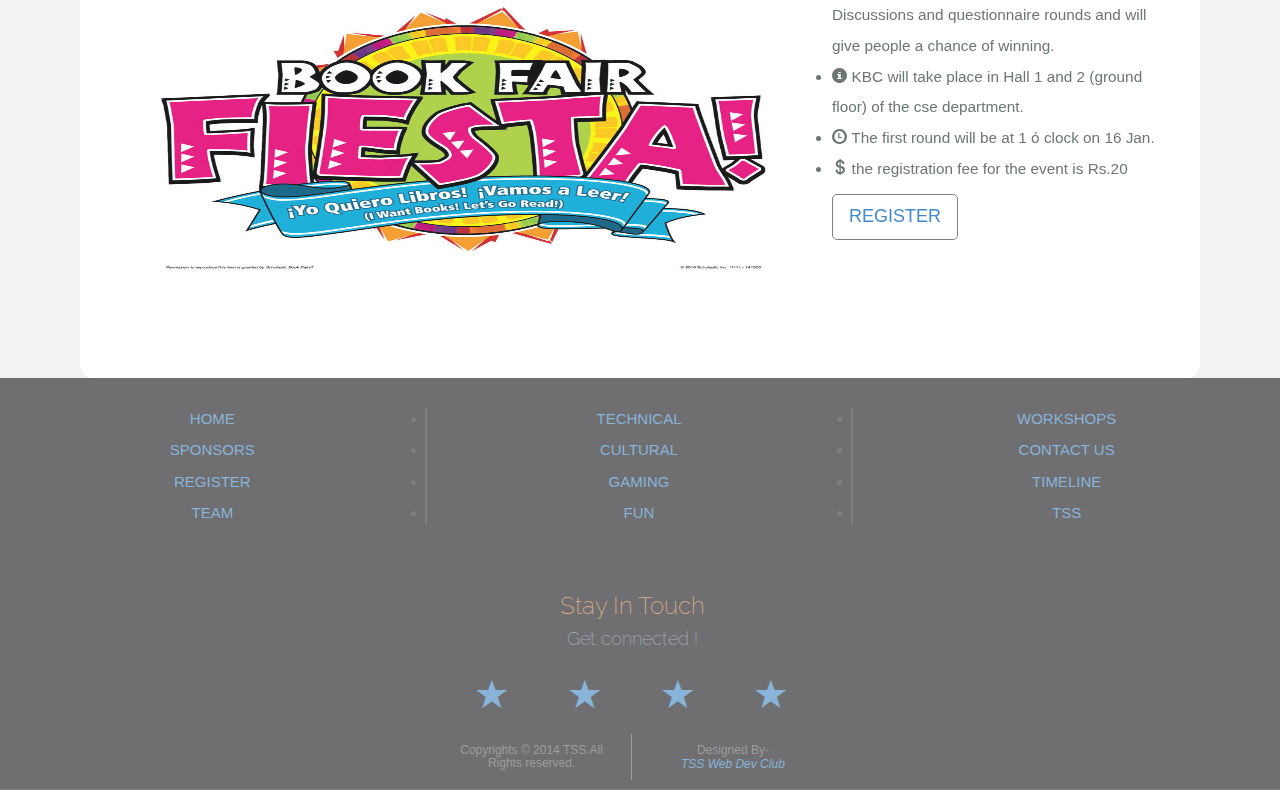
<file: literary 1.html>
<!DOCTYPE html>
<html>
<head>
	<link rel="stylesheet" type="text/css" href="css/css.css">
	<link rel="stylesheet" type="text/css" href="css/bootstrap.min.css">
	<link rel="stylesheet" type="text/css" href="css/textillate-animate.css">
	<script type="text/javascript" src="js/jquery.js"></script>
		<script type="text/javascript" src="js/jquery.lettering.js"></script>
  		<script type="text/javascript" src="js/jquery.textillate.js"></script>

<style>
.navbar{
opacity:0.8;
}
</style>	
	
</head>
	<body class="cover_lit">
	
<nav class="navbar navbar-inverse navbar-fixed-top main_nav_colour" role="navigation">
			<div class="container-fluid">
				<!-- Brand and toggle get grouped for better mobile display -->
				<div class="navbar-header">
					<button type="button" class="navbar-toggle collapsed" data-toggle="collapse" data-target="#bs-example-navbar-collapse-1">
						<span class="sr-only">Toggle navigation</span>
						<span class="icon-bar"></span>
						<span class="icon-bar"></span>
						<span class="icon-bar"></span>
					</button>
					<a class="navbar-brand" href="#">Grandiose</a>
				</div>

				<!-- Collect the nav links, forms, and other content for toggling -->
				<div class="collapse navbar-collapse" id="bs-example-navbar-collapse-1">
					<ul class="nav navbar-nav">

					</ul>

					<ul class="nav navbar-nav navbar-right">
						<li><a href="#">Workshops</a>
						</li>
						<li class="dropdown">
							<a href="#" class="dropdown-toggle" data-toggle="dropdown" role="button" aria-expanded="false">Events <span class="caret"></span></a>
							<ul class="dropdown-menu" role="menu">
								<li><a href="#">Technical</a>
								</li>
								<li><a href="#">Cultural</a>
								</li>
								<li><a href="#">Literary</a>
								</li>
								<li><a href="#">Sports</a>
								</li>
								<li><a href="#">Fun</a>
								</li>
							</ul>
						</li>
						<li><a href="#">Lectures</a>
						</li>
						<li class="dropdown">
							<a href="#" class="dropdown-toggle" data-toggle="dropdown" role="button" aria-expanded="false">Exhibitions <span class="caret"></span></a>
							<ul class="dropdown-menu" role="menu">
								<li><a href="#">Exhibition 1</a>
								</li>
								<li><a href="#">Exhibition 2</a>
								</li>
								<li><a href="#">Exhibition 3</a>
								</li>
							</ul>
						</li>
						<li><a href="#">Gallery</a>
						</li>
						<li><a href="#">Contact us</a>
						</li>
						<li><a href="#">Registrations</a>
						</li>
					</ul>
				</div>
				<!-- /.navbar-collapse -->
			</div>
			<!-- /.container-fluid -->
		</nav>
		
		<div class="lit_top">
		   <h1 class="lit_heading">LITERARY EVENTS</h1>
	       <img src="images/lit_bac.jpg" id="lit_bg"/>	
		</div>
		
		
			<div class="lit_container">
			  <div class="lit_event">
				<div class="row">
				   <div class="col-lg-8">
				
						<ul>
                           <a name="ev1"></a>
							<li class="position selected" id="#first">
								<div class="arrow position_li">
								 <em> <b>16 JAN </b></em>
										<div class="cone">
										</div>
									</div>
									<h3 class="move_right">Kaun Banega Cashpati</h3>
									    <img src="images/Black-money.jpg" class="img1">
					        </li>
						</ul>	
							</div>				
					<div class="col-lg-4 list">					
								<ul class="right_list2">
									<li  class="top_font">
										<span>
											<span class="glyphicon glyphicon-info-sign"></span>
												
This is a KaunBanegaCarodpati inspired event that involves G.K. Quiz, Group Discussions and questionnaire rounds and will give people a chance of winning. 
                                        </span>
									</li>

									<li class="top_font">
										<span>
											<span class="glyphicon glyphicon-info-sign"></span>
												KBC will take place in Hall 1 and 2 (ground floor) of the cse department.
										</span>
									</li>

									<li class="top_font">
										<span>
											<span class="glyphicon glyphicon-time"></span>
										      The first round will be at 1 ó clock on 16 Jan.
										</span>
									</li>
									<li class="top_font">
										<span>
											<span class="glyphicon glyphicon-usd"></span>
											the registration fee for the event is Rs.20
										</span>
									</li>
									<a type="button" href="#" class="btn btn-lg register_btn">REGISTER
								</a>
									
								</ul>
								
							
                   </div><hr>
				</div>  
				</div>
							
				<div class="lit_event">
				<div class="row">
				   <div class="col-lg-8">
				
						<ul id="left_control">
                           <a name="ev1"></a>
							<li class="position selected" id="#first">
								<div class="arrow position_li">
								 <em> <b>16 JAN </b></em>
										<div class="cone">
										</div>
								</div>
									<h3 class="move_right">Couch Potato</h3>
									    <img src="images/bollywood_quiz.jpg" class="img1">
					        </li>
					</div>				
					<div class="col-lg-4 list">					
								<ul class="right_list2">
									<li  class="top_font">
										<span>
											<span class="glyphicon glyphicon-info-sign"></span>
												
This is a KaunBanegaCarodpati inspired event that involves G.K. Quiz, Group Discussions and questionnaire rounds and will give people a chance of winning. 
                                        </span>
									</li>

									<li class="top_font">
										<span>
											<span class="glyphicon glyphicon-info-sign"></span>
												KBC will take place in Hall 1 and 2 (ground floor) of the cse department.
										</span>
									</li>

									<li class="top_font">
										<span>
											<span class="glyphicon glyphicon-time"></span>
										      The first round will be at 1 ó clock on 16 Jan.
										</span>
									</li>
									<li class="top_font">
										<span>
											<span class="glyphicon glyphicon-usd"></span>
											the registration fee for the event is Rs.20
										</span>
									</li>
									<a type="button" href="#" class="btn btn-lg register_btn">REGISTER
								</a>
									
								</ul>
								
							
                   </div><hr>
				</div>  
				<div class="lit_event">
				<div class="row">
				   <div class="col-lg-8">
				
						<ul id="left_control">
                           <a name="ev1"></a>
							<li class="position selected" id="#first">
								<div class="arrow position_li">
								 <em> <b>16 JAN </b></em>
										<div class="cone">
										</div>
								</div>
									<h3 class="move_right">Book Fair</h3><script>$('#first').textillate('in')</script>
									    <img src="images/BOOKFAIR.jpg" class="img1">
					        </li>
					</div>	


<script>
  		$(function () {  
    	$('#first').textillate({  
        in: {  
            effect: 'bounceInUp',
			shuffle: false,
        }
        
        
    });  
  });
  		</script>


					
					<div class="col-lg-4 list">					
								<ul class="right_list2">
									<li  class="top_font">
										<span>
											<span class="glyphicon glyphicon-info-sign"></span>
												
This is a KaunBanegaCarodpati inspired event that involves G.K. Quiz, Group Discussions and questionnaire rounds and will give people a chance of winning. 
                                        </span>
									</li>

									<li class="top_font">
										<span>
											<span class="glyphicon glyphicon-info-sign"></span>
												KBC will take place in Hall 1 and 2 (ground floor) of the cse department.
										</span>
									</li>

									<li class="top_font">
										<span>
											<span class="glyphicon glyphicon-time"></span>
										      The first round will be at 1 ó clock on 16 Jan.
										</span>
									</li>
									<li class="top_font">
										<span>
											<span class="glyphicon glyphicon-usd"></span>
											the registration fee for the event is Rs.20
										</span>
									</li>
									<a type="button" href="#" class="btn btn-lg register_btn">REGISTER
								</a>
									
								</ul>
								
							
                   </div><hr>
				</div>  

				
		</div>
			</div>	
	</div>
				<div class="container_footer" style="opacity:0.6;">
					 <div class="row footer_row">
				 		<div class="col-md-4 col-xs-4 col-sm-4 foot_align">
				 		
				 		<ul class="border_right">
				 			
				 			<li class="spacing_footer">
				 				<a href="index.html">
				 					HOME
				 				</a>
				 			</li>
				 			<li class="spacing_footer">
				 				<a href="#">
				 					SPONSORS
				 				</a>
				 			</li>
				 			<li class="spacing_footer">
				 				<a href="#">
				 					REGISTER
				 				</a>
				 			</li>
				 			<li class="spacing_footer">
				 				<a href="#">
				 					TEAM
				 				</a>
				 			</li>
				 		</ul>

				 	</div>
				 	<div class="col-md-4 col-xs-4 col-sm-4 foot_align ">
				 		<ul class="border_right">
				 			<li class="spacing_footer">
				 				<a href="techevent.html">
				 					TECHNICAL
				 				</a>
				 			</li>
				 			<li class="spacing_footer">
				 				<a href="cultural.html">
				 					CULTURAL
				 				</a>
				 			</li>
				 			<li class="spacing_footer">
				 				<a href="sports.html">
				 					GAMING
				 				</a>
				 			</li>
				 			<li class="spacing_footer">
				 				<a href="creatures.html">
				 					FUN
				 				</a>
				 			</li>
				 		</ul>
				 	</div>
				 	<div class="col-md-4 col-xs-4 col-sm-4 foot_align">
				 		<ul>
				 			<li class="spacing_footer">
				 				<a href="#">
				 				WORKSHOPS
				 				</a>
				 			</li>
				 			<li class="spacing_footer">
				 				<a href="#">
				 				CONTACT US
				 				</a>
				 			</li>
				 			<li class="spacing_footer">
				 				<a href="timeline.html">
				 				    TIMELINE
				 				</a>
				 			</li>
				 			<li class="spacing_footer">
				 				<a href="#">
				 					TSS
				 				</a>
				 			</li>
				 		</ul>
				 	</div>
				 </div>
				 <!--social networking button--> 

				 <div class="row row_foot">

					<div class="col-lg-4 col-md-4 col-xs-4"></div>
				 	<div class="col-lg-4 col-md-4 col-xs-4 foot_align">
				 		<div class="col-lg-12">
				 			<h3 class="c_peru only">Stay In Touch</h3>
				 			<h4 class="c_gray only">Get connected !</h4>
						 		<div class=" col-lg-12" style="overflow:hidden;">
						 			<div class="col-lg-3">
						 				<a href="#">
						 				<span class="glyphicon glyphicon-star s">
						 					
						 				</span>
						 				</a>
						 			</div>
						 			<div class="col-lg-3">
						 				<a href="#">
						 				<span class="glyphicon glyphicon-star s">
						 					
						 				</span>
						 				</a>
						 			</div>
						 			
						 			<div class="col-lg-3">
						 				<a href="#">
						 				<span class="glyphicon glyphicon-star s">
						 					
						 				</span>
						 				</a>
						 			</div>
						 			<div class="col-lg-3">
						 				<a href="#">
						 				<span class="glyphicon glyphicon-star s">
						 					
						 				</span>
						 				</a>
						 			</div>
						 			
						 			
						 			
						 		</div><!--stay in touch-->
					 		<div class="col-lg-6 copyright_color_1">
					 			<h6>Copyrights © 2014 TSS.All Rights reserved.</h6>
					 		</div>
					 		<div class="col-lg-6 copyright_color">
					 			<h6 id="h6_1">Designed By-</h6>
					 			<h6 id="h6" ><em><a href="#">TSS Web Dev Club</a></em></h6>
					 		</div>
					 	</div>

				 	</div>
				 		<div class="col-lg-4 col-md-4 col-xs-4"></div>
				 	</div><!--social networking row-->
				 </div><!--outer row-->
				
		
  		<script>
  		$(function () {  
    	$('.lit_heading').textillate({  
        in: {  
            effect: 'bounceInUp',
			shuffle: false,
        }
        
        
    });  
  });
  		</script>
	
	</body>
</html>
</file>
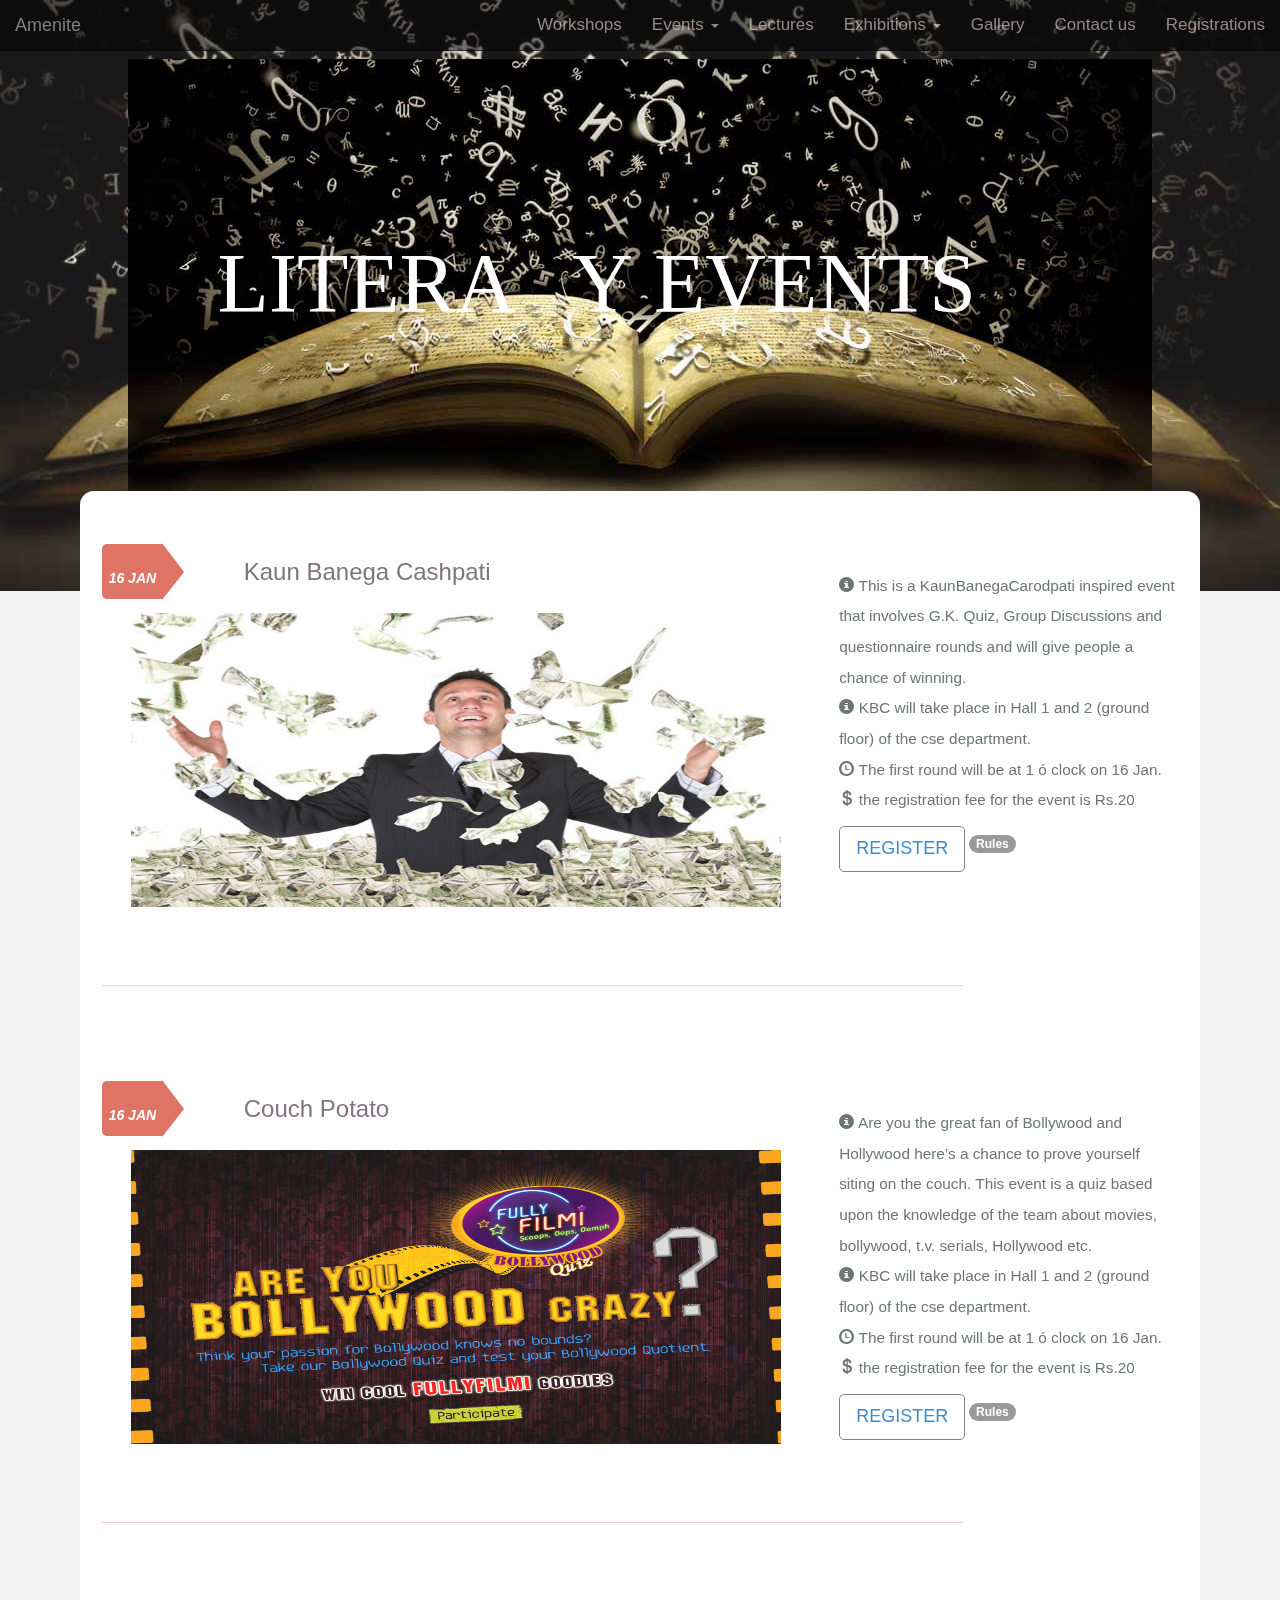
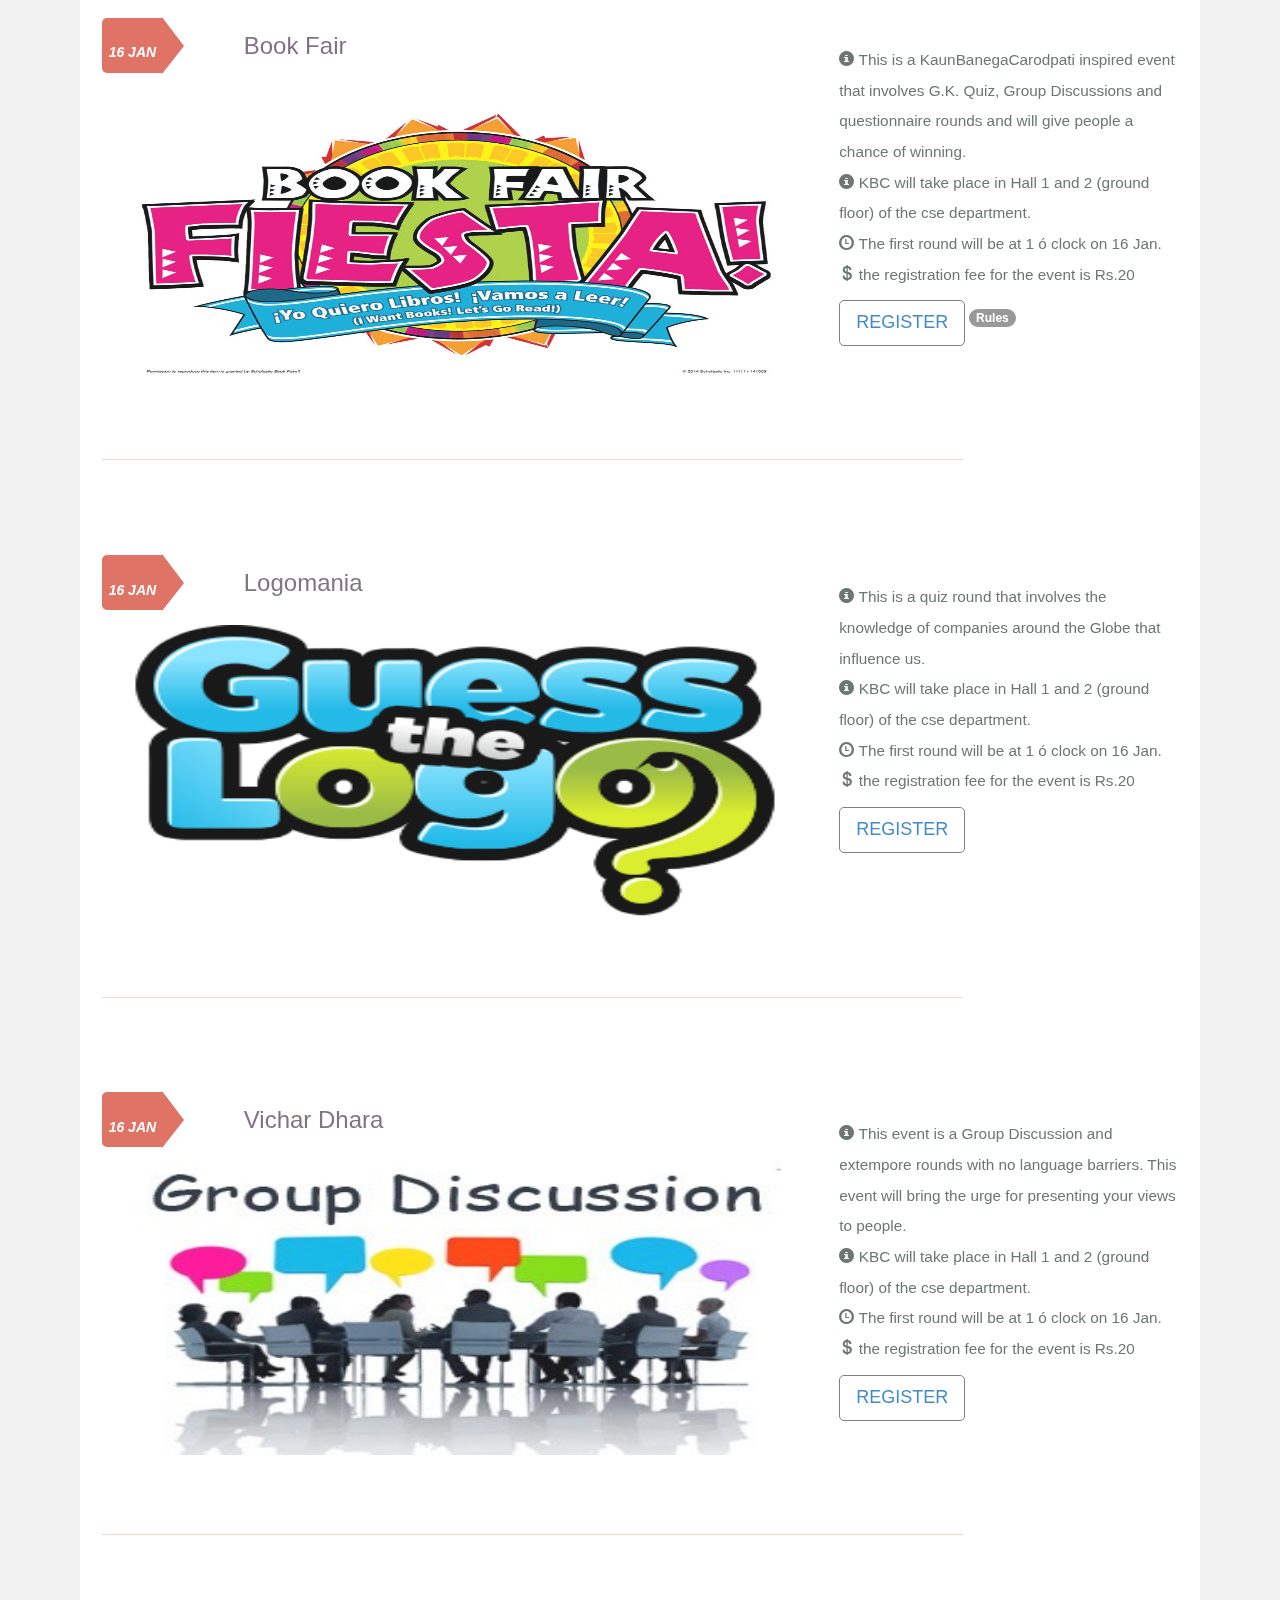
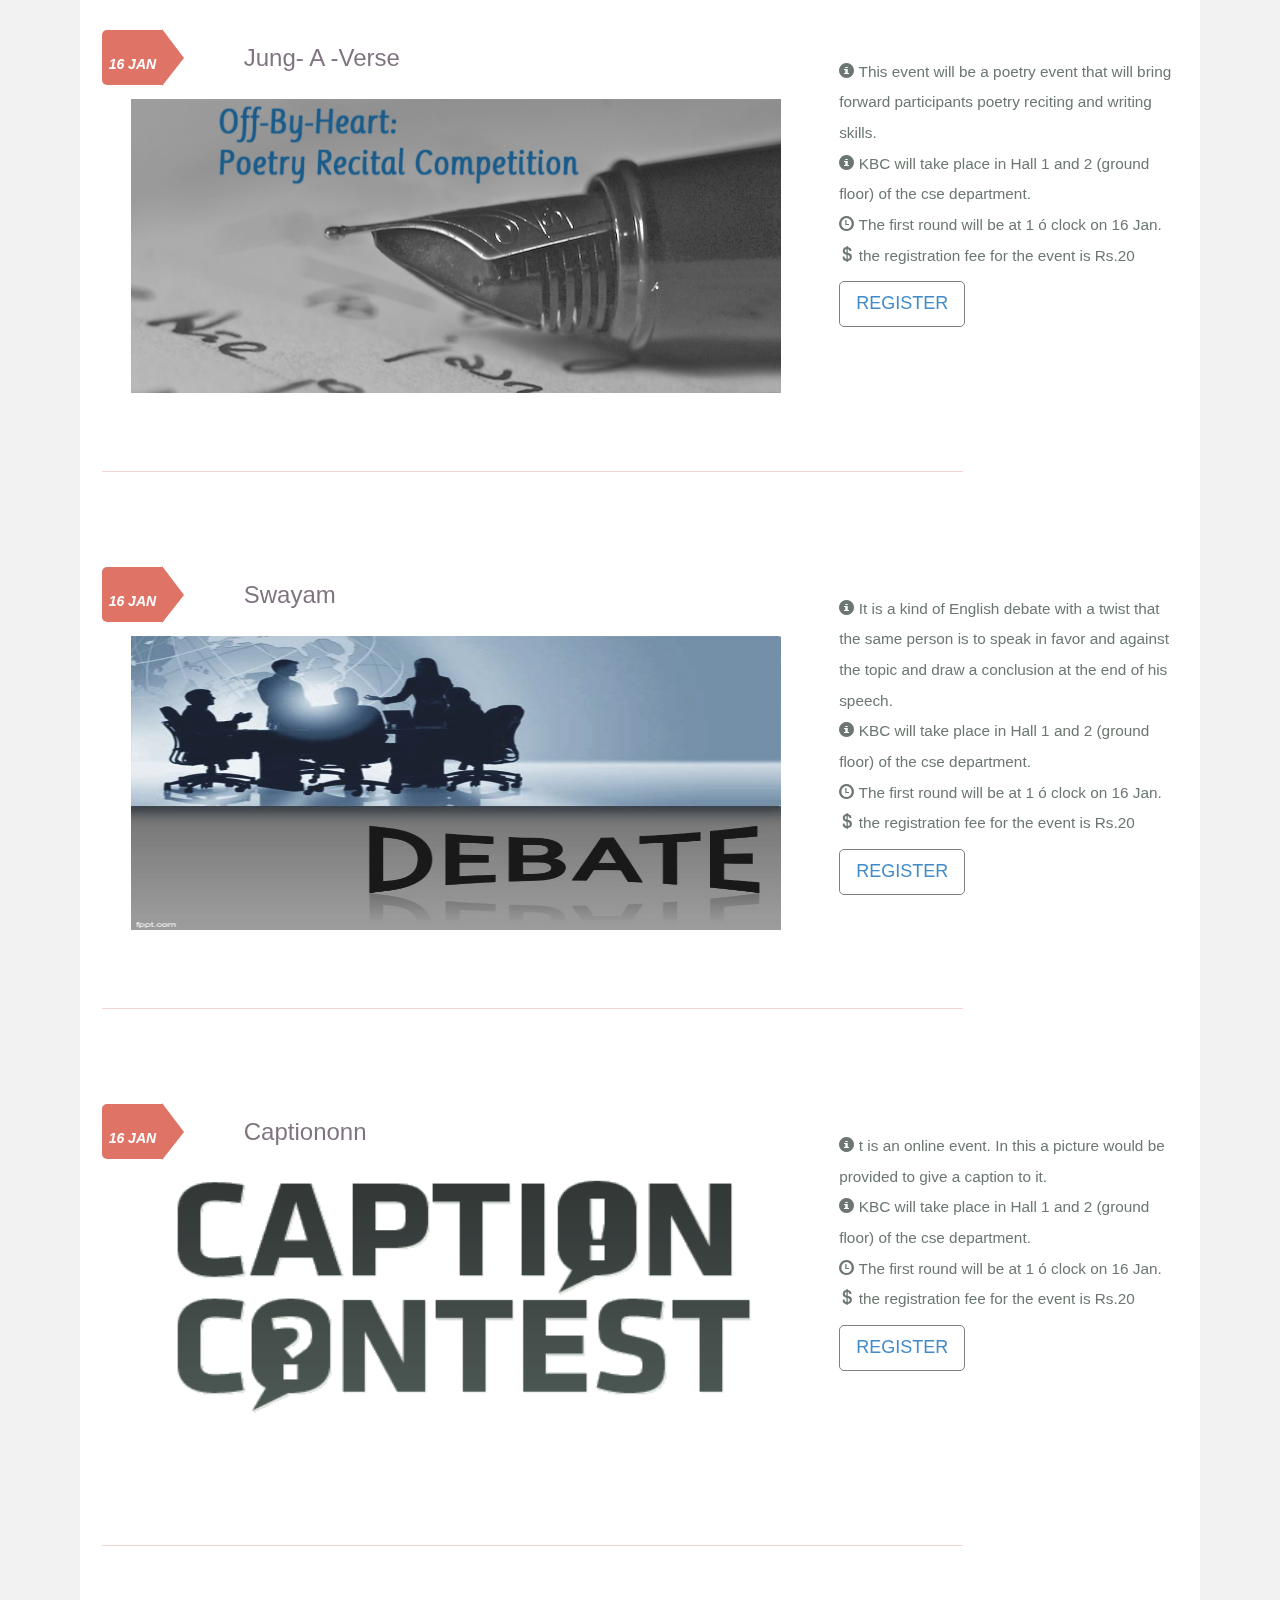
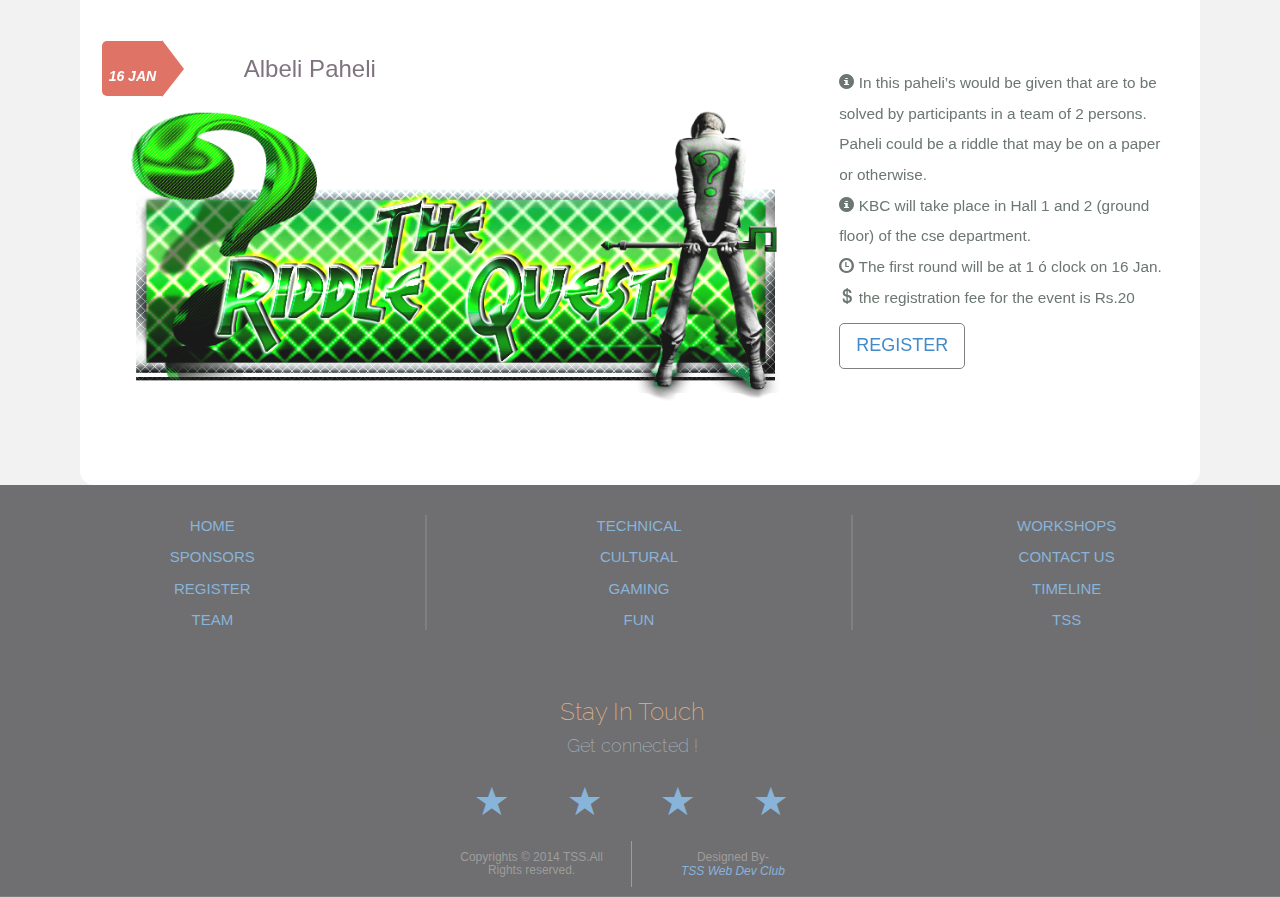
<file: literary.html>
<!DOCTYPE html>
<html>
<head>
	<link rel="stylesheet" type="text/css" href="css/css.css">
	<link rel="stylesheet" type="text/css" href="css/bootstrap.min.css">
	<meta charset="UTF-8">
	<link rel="stylesheet" type="text/css" href="css/textillate-animate.css">
	<script type="text/javascript" src="js/jquery.js"></script>
	
	

<style>
.navbar{
opacity:0.8;
}
ul{
list-style:none;
}
</style>	
	
</head>
	<body class="cover_lit">
	
<nav class="navbar navbar-inverse navbar-fixed-top main_nav_colour" role="navigation">
			<div class="container-fluid">
				<!-- Brand and toggle get grouped for better mobile display -->
				<div class="navbar-header">
					<button type="button" class="navbar-toggle collapsed" data-toggle="collapse" data-target="#bs-example-navbar-collapse-1">
						<span class="sr-only">Toggle navigation</span>
						<span class="icon-bar"></span>
						<span class="icon-bar"></span>
						<span class="icon-bar"></span>
					</button>
					<a class="navbar-brand" href="#">Amenite</a>
				</div>

				<!-- Collect the nav links, forms, and other content for toggling -->
				<div class="collapse navbar-collapse" id="bs-example-navbar-collapse-1">
					<ul class="nav navbar-nav">

					</ul>

					<ul class="nav navbar-nav navbar-right">
						<li><a href="#">Workshops</a>
						</li>
						<li class="dropdown">
							<a href="#" class="dropdown-toggle" data-toggle="dropdown" role="button" aria-expanded="false">Events <span class="caret"></span></a>
							<ul class="dropdown-menu" role="menu">
								<li><a href="#">Technical</a>
								</li>
								<li><a href="#">Cultural</a>
								</li>
								<li><a href="#">Literary</a>
								</li>
								<li><a href="#">Sports</a>
								</li>
								<li><a href="#">Fun</a>
								</li>
							</ul>
						</li>
						<li><a href="#">Lectures</a>
						</li>
						<li class="dropdown">
							<a href="#" class="dropdown-toggle" data-toggle="dropdown" role="button" aria-expanded="false">Exhibitions <span class="caret"></span></a>
							<ul class="dropdown-menu" role="menu">
								<li><a href="#">Exhibition 1</a>
								</li>
								<li><a href="#">Exhibition 2</a>
								</li>
								<li><a href="#">Exhibition 3</a>
								</li>
							</ul>
						</li>
						<li><a href="#">Gallery</a>
						</li>
						<li><a href="#">Contact us</a>
						</li>
						<li><a href="#">Registrations</a>
						</li>
					</ul>
				</div>
				<!-- /.navbar-collapse -->
			</div>
			<!-- /.container-fluid -->
		</nav>
		
		<div class="lit_top">
		   <h1 class="lit_heading">LITERARY EVENTS</h1>
	       <img id="lit_bg" src="images/lit_bac.jpg" />	
		</div>
		
		
			<div class="lit_container">
			  <div class="lit_event">
				<div class="row">
				   <div class="col-lg-8">
				
						<ul>
                           <a name="ev1"></a>
							<li class="position selected" id="#first">
								<div class="arrow position_li">
								 <em> <b>16 JAN </b></em>
										<div class="cone">
										</div>
									</div>
									<h3 class="move_right">Kaun Banega Cashpati</h3>
									    <img src="images/kbc1.jpg" class="img1">
					        </li>
						</ul>	
							</div>				
					<div class="col-lg-4 list">					
								<ul class="right_list2">
									<li  class="top_font">
										<span>
											<span class="glyphicon glyphicon-info-sign"></span>
												
This is a KaunBanegaCarodpati inspired event that involves G.K. Quiz, Group Discussions and questionnaire rounds and will give people a chance of winning. 
                                        </span>
									</li>

									<li class="top_font">
										<span>
											<span class="glyphicon glyphicon-info-sign"></span>
												KBC will take place in Hall 1 and 2 (ground floor) of the cse department.
										</span>
									</li>

									<li class="top_font">
										<span>
											<span class="glyphicon glyphicon-time"></span>
										      The first round will be at 1 ó clock on 16 Jan.
										</span>
									</li>
									<li class="top_font">
										<span>
											<span class="glyphicon glyphicon-usd"></span>
											the registration fee for the event is Rs.20
										</span>
									</li>
									<a type="button" href="#" class="btn btn-lg register_btn">REGISTER
								</a>
								
								<a href="#openModal"><span class="badge">Rules</span></a>

				<div id="openModal" class="modalDialog">
					<div>
						<a href="#close" title="Close" class="close">X</a>
						<h2>Modal Box</h2>
						<p>This is a sample modal box that can be created using the  CSS3.</p>
						<p>You could do a lot of things here like have a pop-up ad that shows when your website loads, or create a login/register form for users.</p>
					</div>
				</div>

               				</ul>
								
							
                   </div>
				</div>  
			<hr id="lit_hr"></div>
							
			<div class="lit_event">
				<div class="row">
				   <div class="col-lg-8">
				
						<ul id="left_control">
                           <a name="ev1"></a>
							<li class="position selected" id="#first">
								<div class="arrow position_li">
								 <em> <b>16 JAN </b></em>
										<div class="cone">
										</div>
								</div>
									<h3 class="move_right">Couch Potato</h3>
									    <img src="images/bollywood_quiz.jpg" class="img1">
					        </li>
					</div>				
					<div class="col-lg-4 list">					
								<ul class="right_list2">
									<li  class="top_font">
										<span>
											<span class="glyphicon glyphicon-info-sign"></span>
												
Are you the great fan of Bollywood and Hollywood here’s a chance to prove yourself siting on the couch. This event is a quiz based upon the knowledge of the team about movies, bollywood, t.v. serials, Hollywood etc.
                                        </span>
									</li>

									<li class="top_font">
										<span>
											<span class="glyphicon glyphicon-info-sign"></span>
												KBC will take place in Hall 1 and 2 (ground floor) of the cse department.
										</span>
									</li>

									<li class="top_font">
										<span>
											<span class="glyphicon glyphicon-time"></span>
										      The first round will be at 1 ó clock on 16 Jan.
										</span>
									</li>
									<li class="top_font">
										<span>
											<span class="glyphicon glyphicon-usd"></span>
											the registration fee for the event is Rs.20
										</span>
									</li>
									<a type="button" href="#" class="btn btn-lg register_btn">REGISTER
								</a>
								<a href="#openModal"><span class="badge">Rules</span></a>

				<div id="openModal" class="modalDialog">
					<div>
						<a href="#close" title="Close" class="close">X</a>
						<h2>Modal Box</h2>
						<p>This is a sample modal box that can be created using the  CSS3.</p>
						<p>You could do a lot of things here like have a pop-up ad that shows when your website loads, or create a login/register form for users.</p>
					</div>
				</div>
									
								</ul>
								
							
                   </div><hr>
				</div> 
         <hr id="lit_hr"></div>				
			<div class="lit_event">
				<div class="row">
				   <div class="col-lg-8">
				
						<ul id="left_control">
                           <a name="ev1"></a>
							<li class="position selected" id="#first">
								<div class="arrow position_li">
								 <em> <b>16 JAN </b></em>
										<div class="cone">
										</div>
								</div>
									<h3 class="move_right">Book Fair</h3>
									    <img src="images/BOOKFAIR.jpg" class="img1">
					        </li>
					</div>				
					<div class="col-lg-4 list">					
								<ul class="right_list2">
									<li  class="top_font">
										<span>
											<span class="glyphicon glyphicon-info-sign"></span>
												
This is a KaunBanegaCarodpati inspired event that involves G.K. Quiz, Group Discussions and questionnaire rounds and will give people a chance of winning. 
                                        </span>
									</li>

									<li class="top_font">
										<span>
											<span class="glyphicon glyphicon-info-sign"></span>
												KBC will take place in Hall 1 and 2 (ground floor) of the cse department.
										</span>
									</li>

									<li class="top_font">
										<span>
											<span class="glyphicon glyphicon-time"></span>
										      The first round will be at 1 ó clock on 16 Jan.
										</span>
									</li>
									<li class="top_font">
										<span>
											<span class="glyphicon glyphicon-usd"></span>
											the registration fee for the event is Rs.20
										</span>
									</li>
									<a type="button" href="#" class="btn btn-lg register_btn">REGISTER
								</a>
								<a href="#openModal"><span class="badge">Rules</span></a>

				<div id="openModal" class="modalDialog">
					<div>
						<a href="#close" title="Close" class="close">X</a>
						<h2>Modal Box</h2>
						<p>This is a sample modal box that can be created using the  CSS3.</p>
						<p>You could do a lot of things here like have a pop-up ad that shows when your website loads, or create a login/register form for users.</p>
					</div>
				</div>
									
								</ul>
								
							
                   </div>
				</div>  
		<hr id="lit_hr"></div>

			<div class="lit_event">
				<div class="row">
				   <div class="col-lg-8">
				
						<ul id="left_control">
                           <a name="ev1"></a>
							<li class="position selected" id="#first">
								<div class="arrow position_li">
								 <em> <b>16 JAN </b></em>
										<div class="cone">
										</div>
								</div>
									<h3 class="move_right">Logomania</h3>
									    <img src="images/guess-the-logo.png" class="img1">
					        </li>
					</div>				
					<div class="col-lg-4 list">					
								<ul class="right_list2">
									<li  class="top_font">
										<span>
											<span class="glyphicon glyphicon-info-sign"></span>
												
This is a quiz round that involves the knowledge of companies around the Globe that influence us.
                                        </span>
									</li>

									<li class="top_font">
										<span>
											<span class="glyphicon glyphicon-info-sign"></span>
												KBC will take place in Hall 1 and 2 (ground floor) of the cse department.
										</span>
									</li>

									<li class="top_font">
										<span>
											<span class="glyphicon glyphicon-time"></span>
										      The first round will be at 1 ó clock on 16 Jan.
										</span>
									</li>
									<li class="top_font">
										<span>
											<span class="glyphicon glyphicon-usd"></span>
											the registration fee for the event is Rs.20
										</span>
									</li>
									<a type="button" href="#" class="btn btn-lg register_btn">REGISTER
								</a>
									
								</ul>
								
							
                   </div>
				</div>  
		<hr id="lit_hr"></div>

			<div class="lit_event">
				<div class="row">
				   <div class="col-lg-8">
				
						<ul id="left_control">
                           <a name="ev1"></a>
							<li class="position selected" id="#first">
								<div class="arrow position_li">
								 <em> <b>16 JAN </b></em>
										<div class="cone">
										</div>
								</div>
									<h3 class="move_right">Vichar Dhara</h3>
									    <img src="images/gd.jpg" class="img1">
					        </li>
					</div>				
					<div class="col-lg-4 list">					
								<ul class="right_list2">
									<li  class="top_font">
										<span>
											<span class="glyphicon glyphicon-info-sign"></span>
												
This event is a Group Discussion and extempore rounds with no language barriers. This event will bring the urge for presenting your views to people.
                                        </span>
									</li>

									<li class="top_font">
										<span>
											<span class="glyphicon glyphicon-info-sign"></span>
												KBC will take place in Hall 1 and 2 (ground floor) of the cse department.
										</span>
									</li>

									<li class="top_font">
										<span>
											<span class="glyphicon glyphicon-time"></span>
										      The first round will be at 1 ó clock on 16 Jan.
										</span>
									</li>
									<li class="top_font">
										<span>
											<span class="glyphicon glyphicon-usd"></span>
											the registration fee for the event is Rs.20
										</span>
									</li>
									<a type="button" href="#" class="btn btn-lg register_btn">REGISTER
								</a>
									
								</ul>
								
							
                   </div>
				</div>  
		<hr id="lit_hr"></div>

			<div class="lit_event">
				<div class="row">
				   <div class="col-lg-8">
				
						<ul id="left_control">
                           <a name="ev1"></a>
							<li class="position selected" id="#first">
								<div class="arrow position_li">
								 <em> <b>16 JAN </b></em>
										<div class="cone">
										</div>
								</div>
									<h3 class="move_right">Jung- A -Verse</h3>
									    <img src="images/poerty.png" class="img1">
					        </li>
					</div>				
					<div class="col-lg-4 list">					
								<ul class="right_list2">
									<li  class="top_font">
										<span>
											<span class="glyphicon glyphicon-info-sign"></span>
												
This event will be a poetry event that will bring forward participants poetry reciting and writing skills.
                                        </span>
									</li>

									<li class="top_font">
										<span>
											<span class="glyphicon glyphicon-info-sign"></span>
												KBC will take place in Hall 1 and 2 (ground floor) of the cse department.
										</span>
									</li>

									<li class="top_font">
										<span>
											<span class="glyphicon glyphicon-time"></span>
										      The first round will be at 1 ó clock on 16 Jan.
										</span>
									</li>
									<li class="top_font">
										<span>
											<span class="glyphicon glyphicon-usd"></span>
											the registration fee for the event is Rs.20
										</span>
									</li>
									<a type="button" href="#" class="btn btn-lg register_btn">REGISTER
								</a>
									
								</ul>
								
							
                   </div>
				</div>  
		<hr id="lit_hr"></div>

			<div class="lit_event">
				<div class="row">
				   <div class="col-lg-8">
				
						<ul id="left_control">
                           <a name="ev1"></a>
							<li class="position selected" id="#first">
								<div class="arrow position_li">
								 <em> <b>16 JAN </b></em>
										<div class="cone">
										</div>
								</div>
									<h3 class="move_right">Swayam</h3>
									    <img src="images/swayam.jpg" class="img1">
					        </li>
					</div>				
					<div class="col-lg-4 list">					
								<ul class="right_list2">
									<li  class="top_font">
										<span>
											<span class="glyphicon glyphicon-info-sign"></span>
												
It is a kind of English debate with a twist that the same person is to speak in favor and against the topic and draw a conclusion at the end of his speech.
                                        </span>
									</li>

									<li class="top_font">
										<span>
											<span class="glyphicon glyphicon-info-sign"></span>
												KBC will take place in Hall 1 and 2 (ground floor) of the cse department.
										</span>
									</li>

									<li class="top_font">
										<span>
											<span class="glyphicon glyphicon-time"></span>
										      The first round will be at 1 ó clock on 16 Jan.
										</span>
									</li>
									<li class="top_font">
										<span>
											<span class="glyphicon glyphicon-usd"></span>
											the registration fee for the event is Rs.20
										</span>
									</li>
									<a type="button" href="#" class="btn btn-lg register_btn">REGISTER
								</a>
									
								</ul>
								
							
                   </div>
				</div>  
		<hr id="lit_hr"></div>

			<div class="lit_event">
				<div class="row">
				   <div class="col-lg-8">
				
						<ul id="left_control">
                           <a name="ev1"></a>
							<li class="position selected" id="#first">
								<div class="arrow position_li">
								 <em> <b>16 JAN </b></em>
										<div class="cone">
										</div>
								</div>
									<h3 class="move_right">Captiononn</h3>
									    <img src="images/caption_contest.gif" class="img1">
					        </li>
					</div>				
					<div class="col-lg-4 list">					
								<ul class="right_list2">
									<li  class="top_font">
										<span>
											<span class="glyphicon glyphicon-info-sign"></span>
												
t is an online event. In this a picture would be provided to give a caption to it.
                                        </span>
									</li>

									<li class="top_font">
										<span>
											<span class="glyphicon glyphicon-info-sign"></span>
												KBC will take place in Hall 1 and 2 (ground floor) of the cse department.
										</span>
									</li>

									<li class="top_font">
										<span>
											<span class="glyphicon glyphicon-time"></span>
										      The first round will be at 1 ó clock on 16 Jan.
										</span>
									</li>
									<li class="top_font">
										<span>
											<span class="glyphicon glyphicon-usd"></span>
											the registration fee for the event is Rs.20
										</span>
									</li>
									<a type="button" href="#" class="btn btn-lg register_btn">REGISTER
								</a>
									
								</ul>
								
							
                   </div>
				</div>  
		<hr id="lit_hr"></div>

			<div class="lit_event">
				<div class="row">
				   <div class="col-lg-8">
				
						<ul id="left_control">
                           <a name="ev1"></a>
							<li class="position selected" id="#first">
								<div class="arrow position_li">
								 <em> <b>16 JAN </b></em>
										<div class="cone">
										</div>
								</div>
									<h3 class="move_right">Albeli Paheli</h3>
									    <img src="images/riddle.png" class="img1">
					        </li>
					</div>				
					<div class="col-lg-4 list">					
								<ul class="right_list2">
									<li  class="top_font">
										<span>
											<span class="glyphicon glyphicon-info-sign"></span>
												
In this paheli’s would be given that are to be solved by participants in a team of 2 persons. Paheli could be a riddle that may be on a paper or otherwise.
                                        </span>
									</li>

									<li class="top_font">
										<span>
											<span class="glyphicon glyphicon-info-sign"></span>
												KBC will take place in Hall 1 and 2 (ground floor) of the cse department.
										</span>
									</li>

									<li class="top_font">
										<span>
											<span class="glyphicon glyphicon-time"></span>
										      The first round will be at 1 ó clock on 16 Jan.
										</span>
									</li>
									<li class="top_font">
										<span>
											<span class="glyphicon glyphicon-usd"></span>
											the registration fee for the event is Rs.20
										</span>
									</li>
									<a type="button" href="#" class="btn btn-lg register_btn">REGISTER
								</a>
									
								</ul>
								
							
                   </div>
				</div>  
		</div>
	</div>	
				<div class="container_footer" style="opacity:0.6;">
					 <div class="row footer_row">
				 		<div class="col-md-4 col-xs-4 col-sm-4 foot_align">
				 		
				 		<ul class="border_right">
				 			
				 			<li class="spacing_footer">
				 				<a href="index.html">
				 					HOME
				 				</a>
				 			</li>
				 			<li class="spacing_footer">
				 				<a href="#">
				 					SPONSORS
				 				</a>
				 			</li>
				 			<li class="spacing_footer">
				 				<a href="#">
				 					REGISTER
				 				</a>
				 			</li>
				 			<li class="spacing_footer">
				 				<a href="#">
				 					TEAM
				 				</a>
				 			</li>
				 		</ul>

				 	</div>
				 	<div class="col-md-4 col-xs-4 col-sm-4 foot_align ">
				 		<ul class="border_right">
				 			<li class="spacing_footer">
				 				<a href="techevent.html">
				 					TECHNICAL
				 				</a>
				 			</li>
				 			<li class="spacing_footer">
				 				<a href="cultural.html">
				 					CULTURAL
				 				</a>
				 			</li>
				 			<li class="spacing_footer">
				 				<a href="sports.html">
				 					GAMING
				 				</a>
				 			</li>
				 			<li class="spacing_footer">
				 				<a href="creatures.html">
				 					FUN
				 				</a>
				 			</li>
				 		</ul>
				 	</div>
				 	<div class="col-md-4 col-xs-4 col-sm-4 foot_align">
				 		<ul>
				 			<li class="spacing_footer">
				 				<a href="#">
				 				WORKSHOPS
				 				</a>
				 			</li>
				 			<li class="spacing_footer">
				 				<a href="#">
				 				CONTACT US
				 				</a>
				 			</li>
				 			<li class="spacing_footer">
				 				<a href="timeline.html">
				 				    TIMELINE
				 				</a>
				 			</li>
				 			<li class="spacing_footer">
				 				<a href="#">
				 					TSS
				 				</a>
				 			</li>
				 		</ul>
				 	</div>
				 </div>
				 
				 <!--social networking button--> 

				 <div class="row row_foot">

					<div class="col-lg-4 col-md-4 col-xs-4"></div>
				 	<div class="col-lg-4 col-md-4 col-xs-4 foot_align">
				 		<div class="col-lg-12">
				 			<h3 class="c_peru only">Stay In Touch</h3>
				 			<h4 class="c_gray only">Get connected !</h4>
						 		<div class=" col-lg-12" style="overflow:hidden;">
						 			<div class="col-lg-3">
						 				<a href="#">
						 				<span class="glyphicon glyphicon-star s">
						 					
						 				</span>
						 				</a>
						 			</div>
						 			<div class="col-lg-3">
						 				<a href="#">
						 				<span class="glyphicon glyphicon-star s">
						 					
						 				</span>
						 				</a>
						 			</div>
						 			
						 			<div class="col-lg-3">
						 				<a href="#">
						 				<span class="glyphicon glyphicon-star s">
						 					
						 				</span>
						 				</a>
						 			</div>
						 			<div class="col-lg-3">
						 				<a href="#">
						 				<span class="glyphicon glyphicon-star s">
						 					
						 				</span>
						 				</a>
						 			</div>
						 			
						 			
						 			
						 		</div><!--stay in touch-->
					 		<div class="col-lg-6 copyright_color_1">
					 			<h6>Copyrights © 2014 TSS.All Rights reserved.</h6>
					 		</div>
					 		<div class="col-lg-6 copyright_color">
					 			<h6 id="h6_1">Designed By-</h6>
					 			<h6 id="h6" ><em><a href="#">TSS Web Dev Club</a></em></h6>
					 		</div>
					 	</div>

				 	</div>
				 		<div class="col-lg-4 col-md-4 col-xs-4"></div>
				 	</div><!--social networking row-->
				 </div><!--outer row-->
			</div>	

	<script type="text/javascript" src="js/jquery.lettering.js"></script>
  		<script type="text/javascript" src="js/jquery.textillate.js"></script>
  		<script>
  		$(function () {  
    	$('.lit_heading').textillate({  
        in: {  
            effect: 'bounceInUp',
            sync:false,
			shuffle:true,
		
		}
        
        
    });  
  });
  		</script>
					
	</body>
</html>
</file>
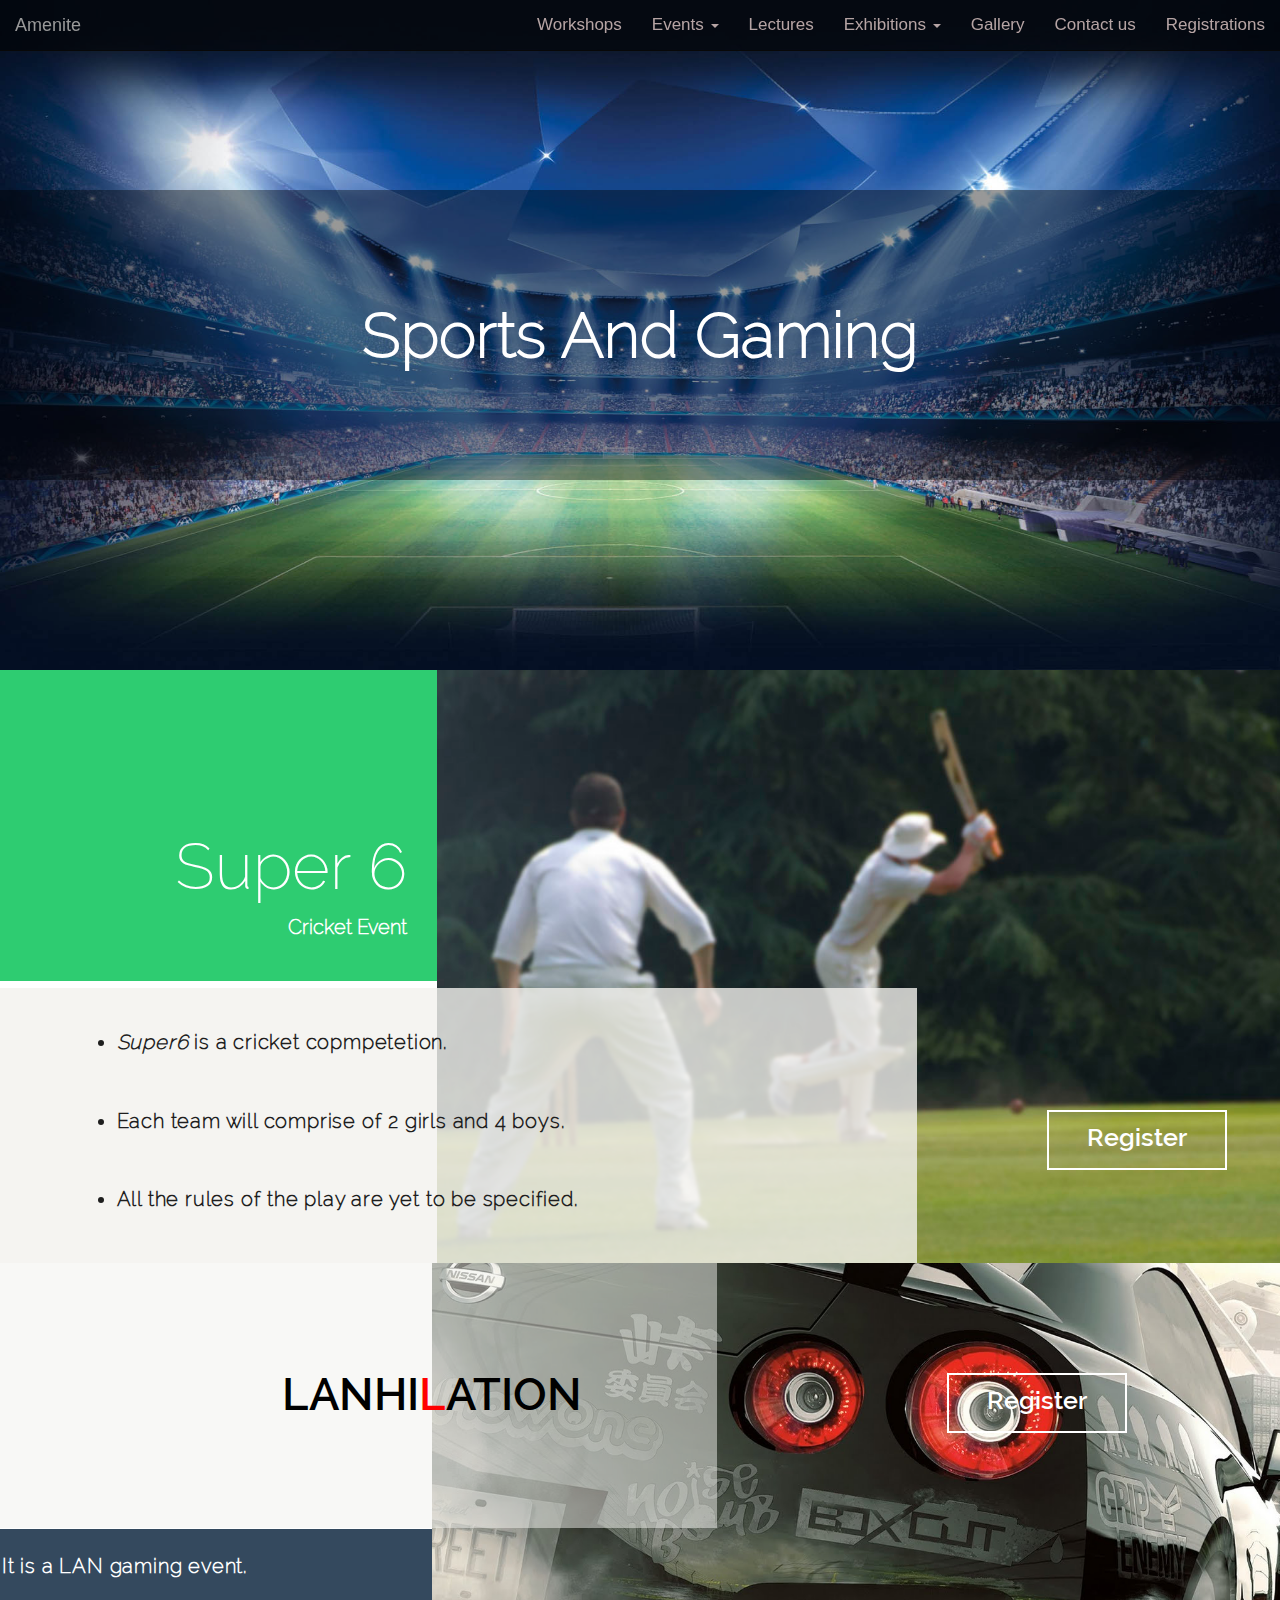
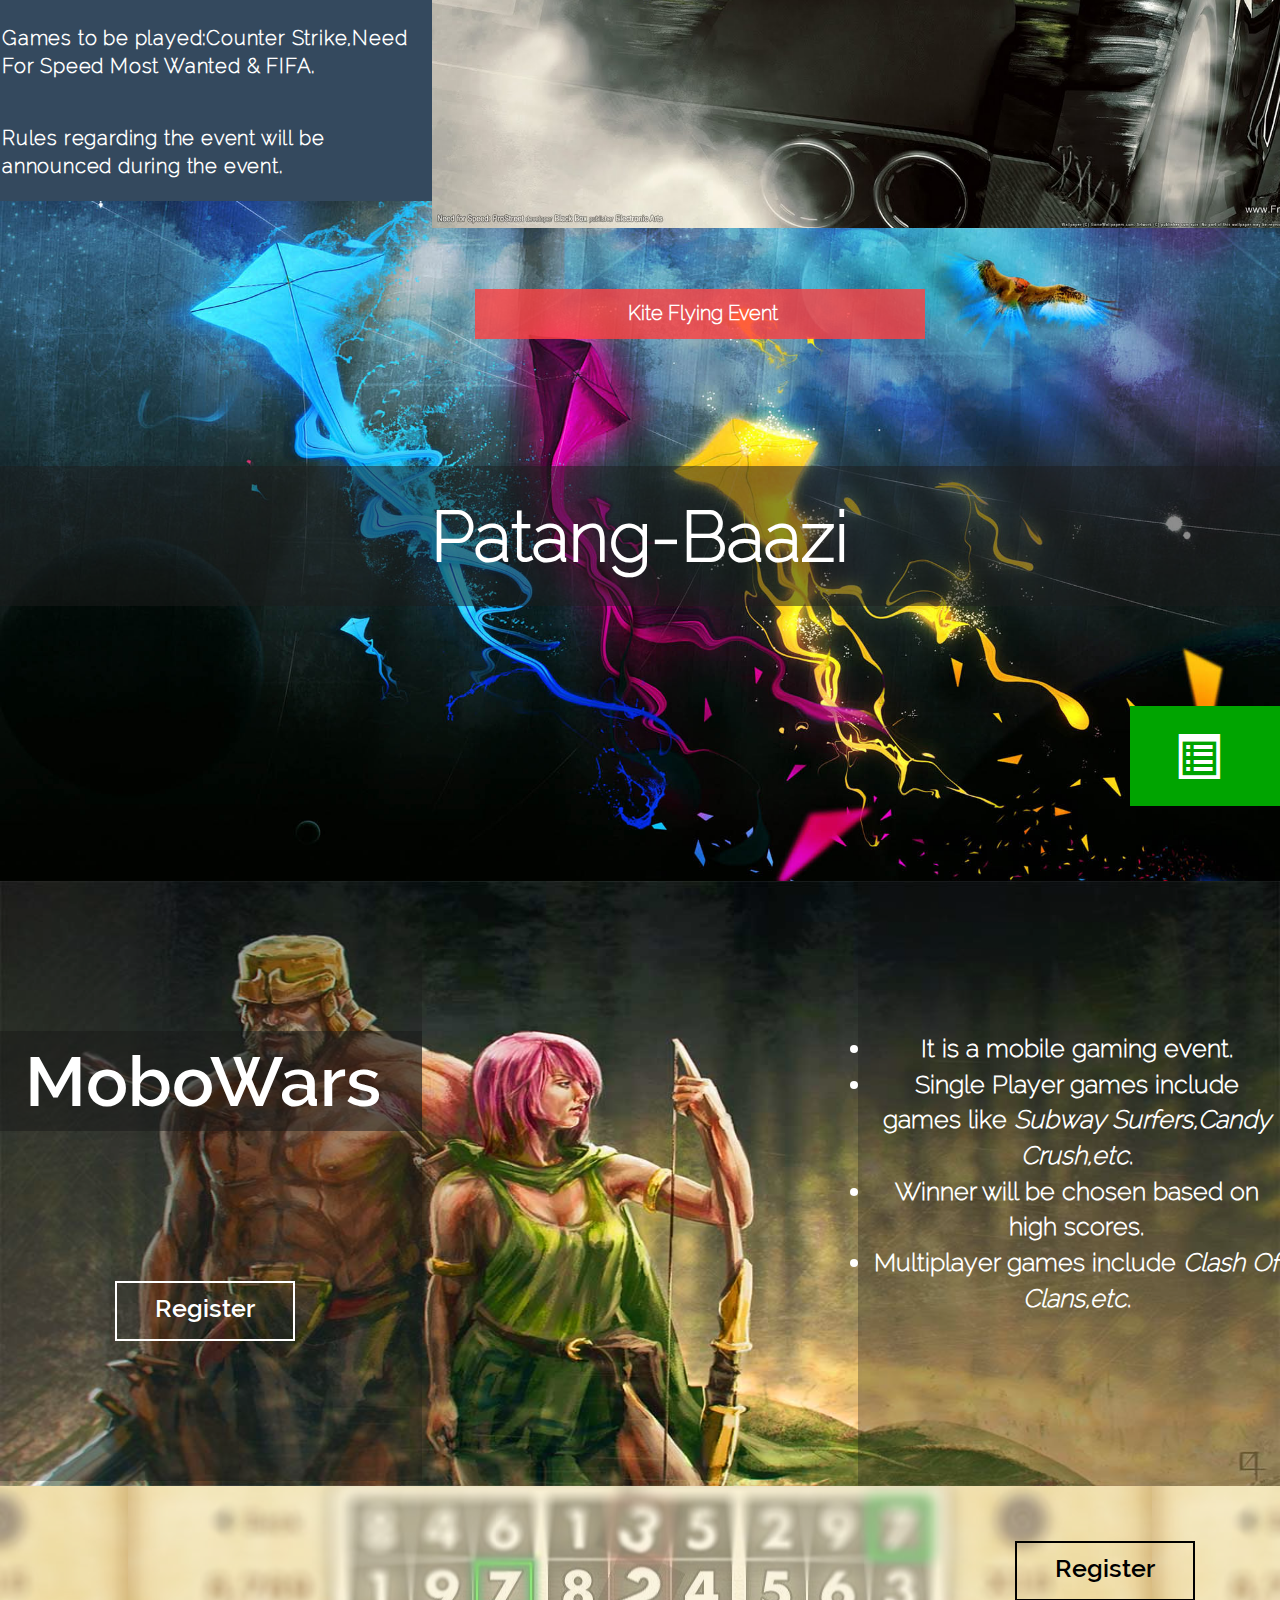
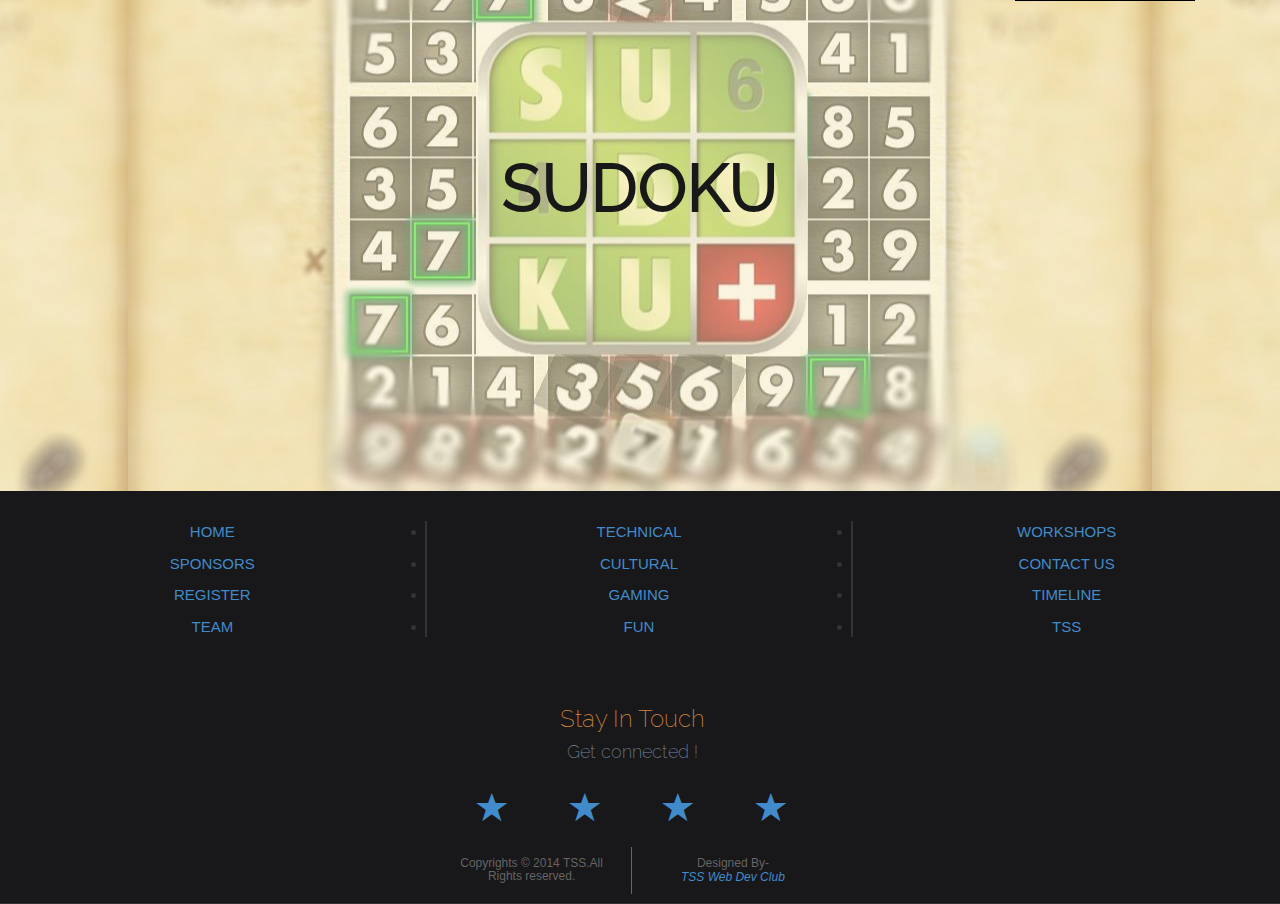
<file: sports.html>
<!DOCTYPE html>
<html>
	<head>
		<title>Grandiose-Sports & Gaming Events</title>
		<link rel="stylesheet" type="text/css" href="css/css.css">
		<link rel="stylesheet" type="text/css" href="css/bootstrap.min.css">
		<script src="js/jquery.min.js"></script>
		<script src="js/bootstrap.min.js"></script>
	</head>
	<body style="overflow-x:hidden;">
		<nav class="navbar navbar-inverse navbar-fixed-top main_nav_colour" role="navigation">
			<div class="container-fluid">
				<!-- Brand and toggle get grouped for better mobile display -->
				<div class="navbar-header">
					<button type="button" class="navbar-toggle collapsed" data-toggle="collapse" data-target="#bs-example-navbar-collapse-1">
						<span class="sr-only">Toggle navigation</span>
						<span class="icon-bar"></span>
						<span class="icon-bar"></span>
						<span class="icon-bar"></span>
					</button>
					<a class="navbar-brand" href="#">Amenite</a>
				</div>

				<!-- Collect the nav links, forms, and other content for toggling -->
				<div class="collapse navbar-collapse" id="bs-example-navbar-collapse-1">
					<ul class="nav navbar-nav">

					</ul>

					<ul class="nav navbar-nav navbar-right">
						<li><a href="#">Workshops</a>
						</li>
						<li class="dropdown">
							<a href="#" class="dropdown-toggle" data-toggle="dropdown" role="button" aria-expanded="false">Events <span class="caret"></span></a>
							<ul class="dropdown-menu" role="menu">
								<li><a href="#">Technical</a>
								</li>
								<li><a href="#">Cultural</a>
								</li>
								<li><a href="#">Literary</a>
								</li>
								<li><a href="#">Sports</a>
								</li>
								<li><a href="#">Fun</a>
								</li>
							</ul>
						</li>
						<li><a href="#">Lectures</a>
						</li>
						<li class="dropdown">
							<a href="#" class="dropdown-toggle" data-toggle="dropdown" role="button" aria-expanded="false">Exhibitions <span class="caret"></span></a>
							<ul class="dropdown-menu" role="menu">
								<li><a href="#">Exhibition 1</a>
								</li>
								<li><a href="#">Exhibition 2</a>
								</li>
								<li><a href="#">Exhibition 3</a>
								</li>
							</ul>
						</li>
						<li><a href="#">Gallery</a>
						</li>
						<li><a href="#">Contact us</a>
						</li>
						<li><a href="#">Registrations</a>
						</li>
					</ul>
				</div>
				<!-- /.navbar-collapse -->
			</div>
			<!-- /.container-fluid -->
		</nav>
		<!--Opening tile starts-->
		
		<div class="sports_body">
			<div class="sports_title_container">	
				<div class="sports_title">
					Sports And Gaming
				</div>
			</div>	
		</div>
		<!--Opening tile ends-->

		<!--Super6 for mobile starts-->
		<div class="sports_super6_mobile">
			<div class="sports_super6_mobile_title">
				Super 6
			</div>
			<div class="sports_super6_mobile_details">
				<ul>
					<li><em>Super6</em> is a cricket copmpetetion.</li>
					<li>Each team will comprise of 2 girls and 4 boys.</li>
					<li>All the rules of the play are yet to be specified.</li>
				</ul>
			</div>
			<div class="container">	
				<div class="sports_button" style="margin-top:-115px;margin-left:20%;">
					<div class="sports_button_text" style="margin-top: 8px;">
						Register
					</div>
				</div>
			</div>	
		</div>
		<!--Super6 for mobile ends-->

		<!--Super6 tile starts-->
		<div class="row sports_super6">
			<div class="col-xs-6 col-md-4">
				<div class="sports_super6_title">Super 6</div>
				<div class="sports_super6_about">Cricket Event</div>
			</div>
			<div class="col-xs-12 col-sm-6 col-md-8">
				<img src="images/cricket1.jpg" height="595px" />
				<div class="container">	
					<div class="sports_button sports_super6_button">
						<div class="sports_button_text" style="margin-top: 8px;">
							Register
						</div>
					</div>
				</div>	
				<div class="sports_super6_detail">
					<ul>
						<li><em>Super6</em> is a cricket copmpetetion.</li>
						<li>Each team will comprise of 2 girls and 4 boys.</li>
						<li>All the rules of the play are yet to be specified.</li>
					</ul>
				</div>
			</div>
		</div>
		<!--Super6 tile ends-->

		<!--LAN gaming for mobile starts-->
		<div class="sports_lan_mobile">
			<div class="sports_super6_mobile_title">
				LANhilation
			</div>
			<div class="sports_super6_mobile_details">
				<ul>
					<li>It is a LAN gaming event.</li>
					<li>Games to be played:Counter Strike,Need For Speed Most Wanted & FIFA.</li>
					<li>Rules regarding the event will be announced during the event.</li>
				</ul>
			</div>
			<div class="container">	
				<div class="sports_button" style="margin-top:-115px;margin-left:20%;">
					<div class="sports_button_text" style="margin-top: 8px;">
						Register
					</div>
				</div>
			</div>	
		</div>
		<!--LAN gaming for mobile ends-->

		<!--LAN gaming tile starts-->
		<div class="row sportsLan">
			<div class="col-xs-6 col-md-4 sports_lan_detail_tile">
				<ul class="sports_lan_detail">
					<li>It is a LAN gaming event.</li>
					<li>Games to be played:Counter Strike,Need For Speed Most Wanted & FIFA.</li>
					<li>Rules regarding the event will be announced during the event.</li>
				</ul>
			</div>
			<div class="col-xs-12 col-sm-6 col-md-8">
				<img src="images/poster1.jpg" height="565px">
				<div class="sports_lan">
					<div class="sports_lan_title">LANHI<span style="color:red !important;">L</span>ATION</div>
				</div>
				<div class="container">	
					<div class="sports_button sports_car_btn">
						<div class="sports_button_text" style="margin-top: 8px;">
							Register
						</div>
					</div>
				</div>
			</div>
		</div>
		<!--LAN gaming tile ends-->

		<!--Kite flying tile starts-->
		<div class="sports_kite">
			<div class="sports_kite_content">
				Patang-Baazi
			</div>
			<div class="sports_kite_about">
				Kite Flying Event
			</div>
			<a href="#">
				<div class="sports_kite_register">
					<div class="glyphicon glyphicon-list-alt sports_kite_icon"></div>
					<div class="sports_kite_register_link">Register</div>
				</div>
			</a>
		</div>
		<!--Kite flying tile ends-->

		<!--Mobile gaming for mobile starts-->
		<div class="sports_mobile_mobile">
			<div class="sports_super6_mobile_title">
				MoboWars
			</div>
			<div class="sports_mobile_mobile_details">
				<ul>
					<li>It is a mobile gaming event.</li>
					<li>Single Player games include games like <em>Subway Surfers,Candy Crush,etc</em>.</li>
					<li>Winner will be chosen based on high scores.</li>
					<li>Multiplayer games include <em>Clash Of Clans,etc</em>.</li>
				</ul>
			</div>
			<div class="container">	
				<div class="sports_button sports_mobile_button" style="margin-top:-115px;margin-left:20%;">
					<div class="sports_button_text" style="margin-top: 8px;">
						Register
					</div>
				</div>
			</div>	
		</div>
		<!--Mobile gaming for mobile ends-->
		

		<!--Mobile gaming tile starts-->
		<div class="sports_mobile">
			<div class="row">
				<div class="col-xs-6 col-sm-4 sports_mobile_column1">
					<div>
						<div class="sports_mobile_head">MoboWars</div>
					</div>
					<div class="container">	
						<div class="sports_button sports_mobile_btn">
							<div class="sports_button_text" style="margin-top: 8px;">
								Register
							</div>
						</div>
					</div>
				</div>
				<div class="col-xs-6 col-sm-4">

				</div>
				<div class="col-xs-6 col-sm-4 sports_mobile_column2">
					<ul class="sports_mobile_column2_list">
						<li>It is a mobile gaming event.</li>
						<li>Single Player games include games like <em>Subway Surfers,Candy Crush,etc</em>.</li>
						<li>Winner will be chosen based on high scores.</li>
						<li>Multiplayer games include <em>Clash Of Clans,etc</em>.</li>
					</ul>
				</div>
			</div>
		</div>
		<!--Mobile gaming tile ends-->
		
		<div class="sports_sudoku">
			<div>
				SUDOKU
			</div>
			<div class="container">	
				<div class="sports_button_inverse">
					<div class="sports_button_inverse_text" style="margin-top: 8px;">
						Register
					</div>
				</div>
			</div>
		</div>
		

		<!--Footer starts-->
		<div class="sports_container_footer">
					 <div class="row footer_row">
				 		<div class="col-md-4 col-xs-4 col-sm-4 foot_align">
				 		
				 		<ul class="border_right">
				 			
				 			<li class="spacing_footer">
				 				<a href="#">
				 					HOME
				 				</a>
				 			</li>
				 			<li class="spacing_footer">
				 				<a href="#">
				 					SPONSORS
				 				</a>
				 			</li>
				 			<li class="spacing_footer">
				 				<a href="#">
				 					REGISTER
				 				</a>
				 			</li>
				 			<li class="spacing_footer">
				 				<a href="#">
				 					TEAM
				 				</a>
				 			</li>
				 		</ul>

				 	</div>
				 	<div class="col-md-4 col-xs-4 col-sm-4 foot_align ">
				 		<ul class="border_right">
				 			<li class="spacing_footer">
				 				<a href="#">
				 					TECHNICAL
				 				</a>
				 			</li>
				 			<li class="spacing_footer">
				 				<a href="#">
				 					CULTURAL
				 				</a>
				 			</li>
				 			<li class="spacing_footer">
				 				<a href="#">
				 					GAMING
				 				</a>
				 			</li>
				 			<li class="spacing_footer">
				 				<a href="#">
				 					FUN
				 				</a>
				 			</li>
				 		</ul>
				 	</div>
				 	<div class="col-md-4 col-xs-4 col-sm-4 foot_align">
				 		<ul>
				 			<li class="spacing_footer">
				 				<a href="#">
				 				WORKSHOPS
				 				</a>
				 			</li>
				 			<li class="spacing_footer">
				 				<a href="#">
				 				CONTACT US
				 				</a>
				 			</li>
				 			<li class="spacing_footer">
				 				<a href="#">
				 				    TIMELINE
				 				</a>
				 			</li>
				 			<li class="spacing_footer">
				 				<a href="#">
				 					TSS
				 				</a>
				 			</li>
				 		</ul>
				 	</div>
				 </div>
				 <!--social networking button--> 

				 <div class="row row_foot">

					<div class="col-lg-4 col-md-4 col-xs-4"></div>
				 	<div class="col-lg-4 col-md-4 col-xs-4 foot_align">
				 		<div class="col-lg-12">
				 			<h3 class="c_peru only">Stay In Touch</h3>
				 			<h4 class="c_gray only">Get connected !</h4>
						 		<div class=" col-lg-12" style="overflow:hidden;">
						 			<div class="col-lg-3">
						 				<a href="#">
						 				<span class="glyphicon glyphicon-star s">
						 					
						 				</span>
						 				</a>
						 			</div>
						 			<div class="col-lg-3">
						 				<a href="#">
						 				<span class="glyphicon glyphicon-star s">
						 					
						 				</span>
						 				</a>
						 			</div>
						 			
						 			<div class="col-lg-3">
						 				<a href="#">
						 				<span class="glyphicon glyphicon-star s">
						 					
						 				</span>
						 				</a>
						 			</div>
						 			<div class="col-lg-3">
						 				<a href="#">
						 				<span class="glyphicon glyphicon-star s">
						 					
						 				</span>
						 				</a>
						 			</div>
						 			
						 			
						 			
						 		</div><!--stay in touch-->
					 		<div class="col-lg-6 copyright_color_1">
					 			<h6>Copyrights © 2014 TSS.All Rights reserved.</h6>
					 		</div>
					 		<div class="col-lg-6 copyright_color">
					 			<h6 id="h6_1">Designed By-</h6>
					 			<h6 id="h6" ><em><a href="http://tss-gndu.com/wdc.html">TSS Web Dev Club</a></em></h6>
					 		</div>
					 	</div>

				 	</div>
				 		<div class="col-lg-4 col-md-4 col-xs-4"></div>
				 	</div><!--social networking row-->
				 </div><!--outer row-->
				 		

				 
			</div>

		<script src="js/js.js"></script>
	</body>
</html>
</file>
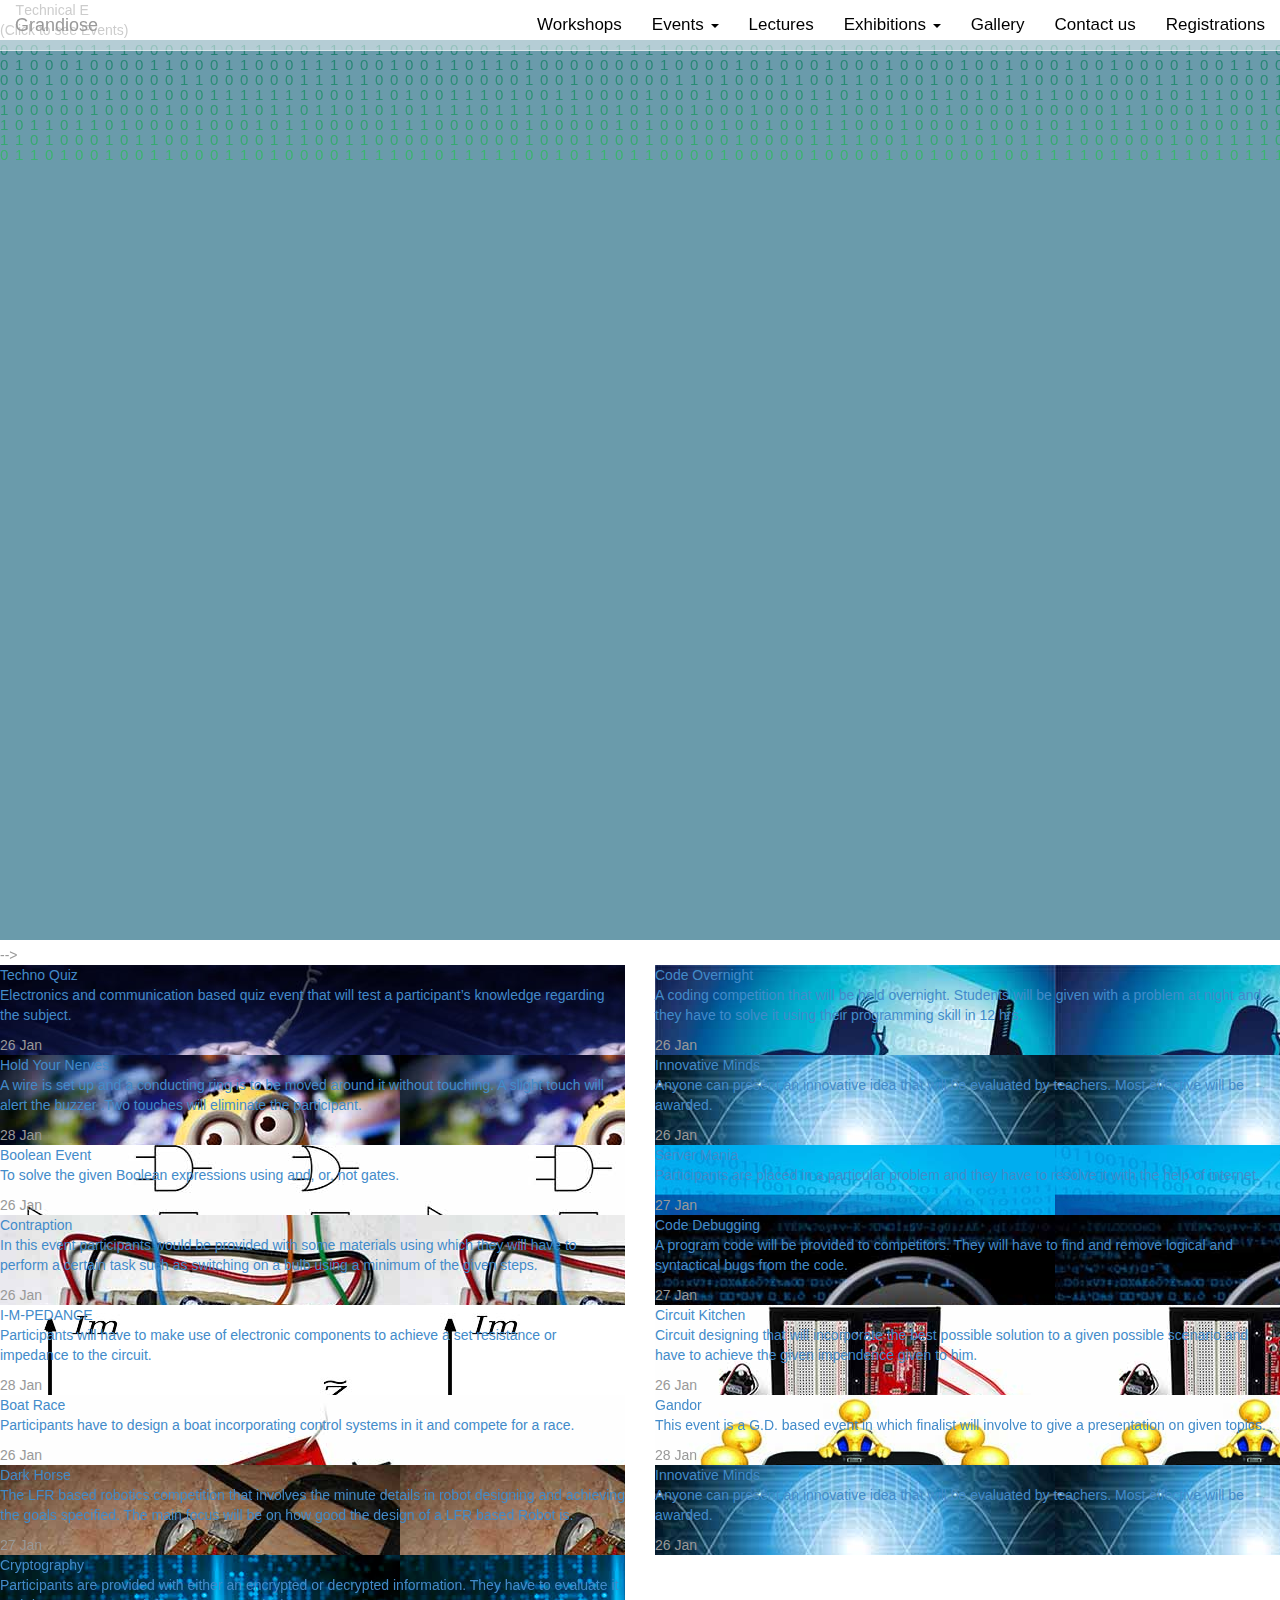
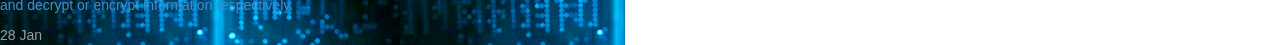
<file: techevent.html>
<!DOCTYPE html>
<html>

<head>
  <meta http-equiv="Content-Type" content="text/html; charset=UTF-8" />
  <title>Ignisea -> TSS & ESF</title>
  <link rel="stylesheet" type="text/css" href="css/bootstrap.min.css">
  <link rel="stylesheet" type="text/css" href="css/css.css">
  <link rel="stylesheet" type="text/css" href="css/textillate-animate.css">
  
</head>

<body class="tech_body tech_scroll">
  <nav class="navbar navbar-inverse navbar-fixed-top main_nav_color" role="navigation">
    <div class="container-fluid">
      <!-- Brand and toggle get grouped for better mobile display -->
      <div class="navbar-header">
        <button type="button" class="navbar-toggle collapsed" data-toggle="collapse" data-target="#bs-example-navbar-collapse-1">
          <span class="sr-only">Toggle navigation</span>
          <span class="icon-bar"></span>
          <span class="icon-bar"></span>
          <span class="icon-bar"></span>
        </button>
        <a class="navbar-brand" href="#">Grandiose</a>
      </div>

      <!-- Collect the nav links, forms, and other content for toggling -->
      <div class="collapse navbar-collapse" id="bs-example-navbar-collapse-1">
        <ul class="nav navbar-nav">

        </ul>

        <ul class="nav navbar-nav navbar-right">
          <li><a href="#">Workshops</a>
          </li>
          <li class="dropdown">
            <a href="#" class="dropdown-toggle" data-toggle="dropdown" role="button" aria-expanded="false">Events <span class="caret"></span></a>
            <ul class="dropdown-menu" role="menu">
              <li><a href="#">Technical</a>
              </li>
              <li><a href="#">Cultural</a>
              </li>
              <li><a href="#">Literary</a>
              </li>
              <li><a href="#">Sports</a>
              </li>
              <li><a href="#">Fun</a>
              </li>
            </ul>
          </li>
          <li><a href="#">Lectures</a>
          </li>
          <li class="dropdown">
            <a href="#" class="dropdown-toggle" data-toggle="dropdown" role="button" aria-expanded="false">Exhibitions <span class="caret"></span></a>
            <ul class="dropdown-menu" role="menu">
              <li><a href="#">Exhibition 1</a>
              </li>
              <li><a href="#">Exhibition 2</a>
              </li>
              <li><a href="#">Exhibition 3</a>
              </li>
            </ul>
          </li>
          <li><a href="#">Gallery</a>
          </li>
          <li><a href="#">Contact us</a>
          </li>
          <li><a href="#">Registrations</a>
          </li>
        </ul>
      </div>
      <!-- /.navbar-collapse -->
    </div>
    <!-- /.container-fluid -->
  </nav>
  <div class="tech_dimmer">
    Technical Events
  </div>
  <div class="tech_dimmer_bottom">(Click to see Events)</div>
  <div class="tech_set_canvas">
    <canvas style="opacity:1" id="c"></canvas>
    <!-- <div class="tech_set_button">
      <!-- Event Buttons to invoke Modals --> -->
      <!-- <a class="tech_button" data-toggle="modal" data-target=".t_modal_1" id="rgb">Boolean Event</a>
      <a class="tech_button" data-toggle="modal" data-target=".t_modal_2" id="namedcolors">Code Overnight</a>
      <a class="tech_button" data-toggle="modal" data-target=".t_modal_3" id="hue">Web Designing</a>
      <br />
      <a class="tech_button" data-toggle="modal" data-target=".t_modal_4" id="saturation">I-M-PEDANCE</a>
      <a class="tech_button" data-toggle="modal" data-target=".t_modal_5" id="lightness">Techno Quiz</a>
      <br />
      <a class="tech_button" data-toggle="modal" data-target=".t_modal_6" id="hue">Server Mania</a>
      <a class="tech_button" data-toggle="modal" data-target=".t_modal_7" id="rgb">Contraption</a>
      <a class="tech_button" data-toggle="modal" data-target=".t_modal_8" id="namedcolors">Code Debugging</a>
      <br />
      <a class="tech_button" data-toggle="modal" data-target=".t_modal_9" id="lightness">Circuit Kitchen</a>
      <a class="tech_button" data-toggle="modal" data-target=".t_modal_10" id="saturation">Hold Your Nerves</a>
      <br />
      <a class="tech_button" data-toggle="modal" data-target=".t_modal_11" id="rgb">Boat Race</a>
      <a class="tech_button" data-toggle="modal" data-target=".t_modal_12" id="namedcolors">Gandor</a>
      <a class="tech_button" data-toggle="modal" data-target=".t_modal_13" id="hue">Dark Horse</a>
      <br />
      <a class="tech_button" data-toggle="modal" data-target=".t_modal_14" id="saturation">Innovative Minds</a>
      <a class="tech_button" data-toggle="modal" data-target=".t_modal_15" id="lightness">Cryptography</a>
    </div> -->
    <div class="row">
      <div class="col-md-6">
        <div class="tech_eventBox" style="background: url(images/c5.jpg);">
          <a data-toggle="modal" data-target=".t_modal_5">
            <div class="tech_eventBoxHover">
              Techno Quiz
              <p>Electronics and communication based quiz event that will test a participant’s knowledge regarding the subject.</p>
            </div>
          </a>
          <div class="tech_eventBoxCircle1">26 Jan</div>
          <div class="tech_eventBoxCircle"></div>
        </div>
      </div>
      <div class="col-md-6">
        <div class="tech_eventBox" style="background: url(images/c2.jpg);">
          <a data-toggle="modal" data-target=".t_modal_2">
            <div class="tech_eventBoxHover">
              Code Overnight
              <p>A coding competition that will be held overnight. Students will be given with a problem at night and they have to solve it using their programming skill in 12 hrs.</p>
            </div>
          </a>
          <div class="tech_eventBoxCircle1">26 Jan</div>
          <div class="tech_eventBoxCircle"></div>
        </div>
      </div>
    </div>
    <div class="row">
      <div class="col-md-6">
        <div class="tech_eventBox" style="background: url(images/c10.jpg);">
          <a data-toggle="modal" data-target=".t_modal_10">
            <div class="tech_eventBoxHover">
              Hold Your Nerves
              <p>A wire is set up and a conducting ring is to be moved around it without touching. A slight touch will alert the buzzer .Two touches will eliminate the participant.</p>
            </div>
          </a>
          <div class="tech_eventBoxCircle1">28 Jan</div>
          <div class="tech_eventBoxCircle"></div>
        </div>
      </div>
      <div class="col-md-6">
        <div class="tech_eventBox" style="background: url(images/c14.jpg);">
          <a data-toggle="modal" data-target=".t_modal_14">
            <div class="tech_eventBoxHover">
              Innovative Minds
              <p>Anyone can present an innovative idea that will be evaluated by teachers. Most effective will be awarded.</p>
            </div>
          </a>
          <div class="tech_eventBoxCircle1">26 Jan</div>
          <div class="tech_eventBoxCircle"></div>
        </div>
      </div>
    </div>
    <div class="row">
      <div class="col-md-6">
        <div class="tech_eventBox" style="background: url(images/c1.jpg);">
          <a data-toggle="modal" data-target=".t_modal_1">
            <div class="tech_eventBoxHover">
              Boolean Event
              <p>To solve the given Boolean expressions using and, or, not gates.</p>
            </div>
          </a>
          <div class="tech_eventBoxCircle1">26 Jan</div>
          <div class="tech_eventBoxCircle"></div>
        </div>
      </div>
      <div class="col-md-6">
        <div class="tech_eventBox" style="background: url(images/c6.jpg);">
          <a data-toggle="modal" data-target=".t_modal_6">
            <div class="tech_eventBoxHover">
              Server Mania
              <p>Participants are placed in a particular problem and they have to resolve it with the help of internet.</p>
            </div>
          </a>
          <div class="tech_eventBoxCircle1">27 Jan</div>
          <div class="tech_eventBoxCircle"></div>
        </div>
      </div>
    </div>
    <div class="row">
      <div class="col-md-6">
        <div class="tech_eventBox" style="background: url(images/c7.jpg);">
          <a data-toggle="modal" data-target=".t_modal_7">
            <div class="tech_eventBoxHover">
              Contraption
              <p>In this event participants would be provided with some materials using which they will have to perform a certain task such as switching on a bulb using a minimum of the given steps.</p>
            </div>
          </a>
          <div class="tech_eventBoxCircle1">26 Jan</div>
          <div class="tech_eventBoxCircle"></div>
        </div>
      </div>
      <div class="col-md-6">
        <div class="tech_eventBox" style="background: url(images/c8.jpg);">
          <a data-toggle="modal" data-target=".t_modal_8">
            <div class="tech_eventBoxHover">
              Code Debugging
              <p>A program code will be provided to competitors. They will have to find and remove logical and syntactical bugs from the code.</p>
            </div>
          </a>
          <div class="tech_eventBoxCircle1">27 Jan</div>
          <div class="tech_eventBoxCircle"></div>
        </div>
      </div>
    </div>
    <div class="row">
      <div class="col-md-6">
        <div class="tech_eventBox" style="background: url(images/c4.jpg);">
          <a data-toggle="modal" data-target=".t_modal_4">
            <div class="tech_eventBoxHover">
              I-M-PEDANCE
              <p>Participants will have to make use of electronic components to achieve a set resistance or impedance to the circuit.</p>
            </div>
          </a>
          <div class="tech_eventBoxCircle1">28 Jan</div>
          <div class="tech_eventBoxCircle"></div>
        </div>
      </div>
      <div class="col-md-6">
        <div class="tech_eventBox" style="background: url(images/c9.jpg);">
          <a data-toggle="modal" data-target=".t_modal_9">
            <div class="tech_eventBoxHover">
              Circuit Kitchen
              <p>Circuit designing that will incorporate the best possible solution to a given possible scenario and have to achieve the given impendence given to him.</p>
            </div>
          </a>
          <div class="tech_eventBoxCircle1">26 Jan</div>
          <div class="tech_eventBoxCircle"></div>
        </div>
      </div>
    </div>
    <div class="row">
      <div class="col-md-6">
        <div class="tech_eventBox" style="background: url(images/c11.jpg);">
          <a data-toggle="modal" data-target=".t_modal_11">
            <div class="tech_eventBoxHover">
              Boat Race
              <p>Participants have to design a boat incorporating control systems in it and compete for a race.</p>
            </div>
          </a>
          <div class="tech_eventBoxCircle1">26 Jan</div>
          <div class="tech_eventBoxCircle"></div>
        </div>
      </div>
      <div class="col-md-6">
        <div class="tech_eventBox" style="background: url(images/c12.jpg);">
          <a data-toggle="modal" data-target=".t_modal_12">
            <div class="tech_eventBoxHover">
              Gandor
              <p>This event is a G.D. based event in which finalist will involve to give a presentation on given topics.</p>
            </div>
          </a>
          <div class="tech_eventBoxCircle1">28 Jan</div>
          <div class="tech_eventBoxCircle"></div>
        </div>
      </div>
    </div>
    <div class="row">
      <div class="col-md-6">
        <div class="tech_eventBox" style="background: url(images/c13.jpg);">
          <a data-toggle="modal" data-target=".t_modal_13">
            <div class="tech_eventBoxHover">
              Dark Horse
              <p>The LFR based robotics competition that involves the minute details in robot designing and achieving the goals specified. The main focus will be on how good the design of a LFR based Robot is.</p>
            </div>
          </a>
          <div class="tech_eventBoxCircle1">27 Jan</div>
          <div class="tech_eventBoxCircle"></div>
        </div>
      </div>
      <div class="col-md-6">
        <div class="tech_eventBox" style="background: url(images/c14.jpg);">
          <a data-toggle="modal" data-target=".t_modal_14">
            <div class="tech_eventBoxHover">
              Innovative Minds
              <p>Anyone can present an innovative idea that will be evaluated by teachers. Most effective will be awarded.</p>
            </div>
          </a>
          <div class="tech_eventBoxCircle1">26 Jan</div>
          <div class="tech_eventBoxCircle"></div>
        </div>
      </div>
    </div>
    <div class="row" id="tech_lastRow">
      <div class="col-md-6">
        <div class="tech_eventBox" style="background: url(images/c15.jpg);">
          <a data-toggle="modal" data-target=".t_modal_15">
            <div class="tech_eventBoxHover">
              Cryptography
              <p>Participants are provided with either an encrypted or decrypted information. They have to evaluate it and decrypt or encrypt information respectively.</p>
            </div>
          </a>
          <div class="tech_eventBoxCircle1">28 Jan</div>
          <div class="tech_eventBoxCircle"></div>
        </div>
      </div>
      <div class="col-md-6">
      </div>
    </div>
<!-- Content Of Modals - Description Of Events -->
  <!-- First Event Description -->
  <!-- modal-lg is used for large modals -->
  <div class="modal fade t_modal_1" tabindex="-1" role="dialog" aria-labelledby="myLargeModalLabel" aria-hidden="true">
    <div class="modal-dialog modal-lg tech_set_modal">
      <div class="modal-content">
        <div class="modal-header">
          <button type="button" class="close" data-dismiss="modal"><span aria-hidden="true">&times;</span><span class="sr-only">Close</span>
          </button>
          <h1 class="modal-title" id="myModalLabel">Boolean Event</h1>
        </div>
        <div class="modal-body">
          <div class="row">To solve the given Boolean expressions using and, or, not gates.</div>
          <div class="row">
            <div class="col-md-6 center-block tech_post" style="background:url('images/c1.jpg');">
              <span class="tech_folded-corner"></span>
            </div>
            <div class="col-md-6">
              <h3><u>Description/Rules Of Event</u> :</h3>
              <ol>
                <li>Number of team Members</li>
                <li>Duration Of Event</li>
                <li>Other Details of Event</li>
                <li>Prizes</li>
              </ol>
              <span><a data-toggle="modal" data-target=".t_modal_d1">Read More...</a></span>
            </div>
          </div>
        </div>
        <div class="modal-footer">
          <button type="button" class="btn btn-primary">Register</button>
        </div>
      </div>
    </div>
  </div>
  <!-- Second Event Description -->
  <div class="modal fade t_modal_2" tabindex="-1" role="dialog" aria-labelledby="myLargeModalLabel" aria-hidden="true">
    <div class="modal-dialog modal-lg tech_set_modal">
      <div class="modal-content">
        <div class="modal-header">
          <button type="button" class="close" data-dismiss="modal"><span aria-hidden="true">&times;</span><span class="sr-only">Close</span>
          </button>
          <h1 class="modal-title" id="myModalLabel">Code Overnight</h1>
        </div>
        <div class="modal-body">
          <div class="row">A coding competition that will be held overnight. Students will be given with a problem at night and they have to solve it using their programming skill in 12 hrs.</div>
          <div class="row">
            <div class="col-md-6 center-block tech_post" style="background:url('images/c2.jpg');">
              <span class="tech_folded-corner"></span>
            </div>
            <div class="col-md-6">
              <h3><u>Description/Rules Of Event</u> :</h3>
              <ol>
                <li>Number of team Members</li>
                <li>Duration Of Event</li>
                <li>Other Details of Event</li>
                <li>Prizes</li>
              </ol>
              <span><a data-toggle="modal" data-target=".t_modal_d1">Read More...</a></span>
            </div>
          </div>
        </div>
        <div class="modal-footer">
          <button type="button" class="btn btn-primary">Register</button>
        </div>
      </div>
    </div>
  </div>
  <!-- Third Event Description -->
  <div class="modal fade t_modal_3" tabindex="-1" role="dialog" aria-labelledby="myLargeModalLabel" aria-hidden="true">
    <div class="modal-dialog modal-lg tech_set_modal">
      <div class="modal-content">
        <div class="modal-header">
          <button type="button" class="close" data-dismiss="modal"><span aria-hidden="true">&times;</span><span class="sr-only">Close</span>
          </button>
          <h1 class="modal-title" id="myModalLabel">Web Designing</h1>
        </div>
        <div class="modal-body">
          <div class="row">Participants will be asked to either design a particular web page or be given basic material to make a website using their web development skills.</div>
          <div class="row">
            <div class="col-md-6 center-block tech_post" style="background:url('images/c3.jpg');">
              <span class="tech_folded-corner"></span>
            </div>
            <div class="col-md-6">
              <h3><u>Description/Rules Of Event</u> :</h3>
              <ol>
                <li>Number of team Members</li>
                <li>Duration Of Event</li>
                <li>Other Details of Event</li>
                <li>Prizes</li>
              </ol>
              <span><a data-toggle="modal" data-target=".t_modal_d1">Read More...</a></span>
            </div>
          </div>
        </div>
        <div class="modal-footer">
          <button type="button" class="btn btn-primary">Register</button>
        </div>
      </div>
    </div>
  </div>
  <!-- Fourth Event Description -->
  <div class="modal fade t_modal_4" tabindex="-1" role="dialog" aria-labelledby="myLargeModalLabel" aria-hidden="true">
    <div class="modal-dialog modal-lg tech_set_modal">
      <div class="modal-content">
        <div class="modal-header">
          <button type="button" class="close" data-dismiss="modal"><span aria-hidden="true">&times;</span><span class="sr-only">Close</span>
          </button>
          <h1 class="modal-title" id="myModalLabel">I-M-PEDANCE</h1>
        </div>
        <div class="modal-body">
          <div class="row">Participants will have to make use of electronic components to achieve a set resistance or impedance to the circuit.</div>
          <div class="row">
            <div class="col-md-6 center-block tech_post" style="background:url('images/c4.jpg');">
              <span class="tech_folded-corner"></span>
            </div>
            <div class="col-md-6">
              <h3><u>Description/Rules Of Event</u> :</h3>
              <ol>
                <li>Number of team Members</li>
                <li>Duration Of Event</li>
                <li>Other Details of Event</li>
                <li>Prizes</li>
              </ol>
              <span><a data-toggle="modal" data-target=".t_modal_d1">Read More...</a></span>
            </div>
          </div>
        </div>
        <div class="modal-footer">
          <button type="button" class="btn btn-primary">Register</button>
        </div>
      </div>
    </div>
  </div>
  <!-- Fifth Event Description -->
  <div class="modal fade t_modal_5" tabindex="-1" role="dialog" aria-labelledby="myLargeModalLabel" aria-hidden="true">
    <div class="modal-dialog modal-lg tech_set_modal">
      <div class="modal-content">
        <div class="modal-header">
          <button type="button" class="close" data-dismiss="modal"><span aria-hidden="true">&times;</span><span class="sr-only">Close</span>
          </button>
          <h1 class="modal-title" id="myModalLabel">Techno Quiz</h1>
        </div>
        <div class="modal-body">
          <div class="row">Electronics and communication based quiz event that will test a participant’s knowledge regarding the subject.</div>
          <div class="row">
            <div class="col-md-6 center-block tech_post" style="background:url('images/c5.jpg');">
              <span class="tech_folded-corner"></span>
            </div>
            <div class="col-md-6">
              <h3><u>Description/Rules Of Event</u> :</h3>
              <ol>
                <li>Number of team Members</li>
                <li>Duration Of Event</li>
                <li>Other Details of Event</li>
                <li>Prizes</li>
              </ol>
              <span><a data-toggle="modal" data-target=".t_modal_d1">Read More...</a></span>
            </div>
          </div>
        </div>
        <div class="modal-footer">
          <button type="button" class="btn btn-primary">Register</button>
        </div>
      </div>
    </div>
  </div>
  <!-- Sixth Event Description -->
  <div class="modal fade t_modal_6" tabindex="-1" role="dialog" aria-labelledby="myLargeModalLabel" aria-hidden="true">
    <div class="modal-dialog modal-lg tech_set_modal">
      <div class="modal-content">
        <div class="modal-header">
          <button type="button" class="close" data-dismiss="modal"><span aria-hidden="true">&times;</span><span class="sr-only">Close</span>
          </button>
          <h1 class="modal-title" id="myModalLabel">Server Mania</h1>
        </div>
        <div class="modal-body">
          <div class="row">Participants are placed in a particular problem and they have to resolve it with the help of internet.</div>
          <div class="row">
            <div class="col-md-6 center-block tech_post" style="background:url('images/c6.jpg');">
              <span class="tech_folded-corner"></span>
            </div>
            <div class="col-md-6">
              <h3><u>Description/Rules Of Event</u> :</h3>
              <ol>
                <li>Number of team Members</li>
                <li>Duration Of Event</li>
                <li>Other Details of Event</li>
                <li>Prizes</li>
              </ol>
              <span><a data-toggle="modal" data-target=".t_modal_d1">Read More...</a></span>
            </div>
          </div>
        </div>
        <div class="modal-footer">
          <button type="button" class="btn btn-primary">Register</button>
        </div>
      </div>
    </div>
  </div>
  <!-- Seventh Event Description -->
  <div class="modal fade t_modal_7" tabindex="-1" role="dialog" aria-labelledby="myLargeModalLabel" aria-hidden="true">
    <div class="modal-dialog modal-lg tech_set_modal">
      <div class="modal-content">
        <div class="modal-header">
          <button type="button" class="close" data-dismiss="modal"><span aria-hidden="true">&times;</span><span class="sr-only">Close</span>
          </button>
          <h1 class="modal-title" id="myModalLabel">Contraption</h1>
        </div>
        <div class="modal-body">
          <div class="row">In this event participants would be provided with some materials using which they will have to perform a certain task such as switching on a bulb using a minimum of the given steps. Maximum steps and accuracy of performing the task would lead to the result. This event could be the second round of junk art event conducted by the creative team.</div>
          <div class="row">
            <div class="col-md-6 center-block tech_post" style="background:url('images/c7.jpg');">
              <span class="tech_folded-corner"></span>
            </div>
            <div class="col-md-6">
              <h3><u>Description/Rules Of Event</u> :</h3>
              <ol>
                <li>Number of team Members</li>
                <li>Duration Of Event</li>
                <li>Other Details of Event</li>
                <li>Prizes</li>
              </ol>
              <span><a data-toggle="modal" data-target=".t_modal_d1">Read More...</a></span>
            </div>
          </div>
        </div>
        <div class="modal-footer">
          <button type="button" class="btn btn-primary">Register</button>
        </div>
      </div>
    </div>
  </div>
  <!-- Eighth Event Description -->
  <div class="modal fade t_modal_8" tabindex="-1" role="dialog" aria-labelledby="myLargeModalLabel" aria-hidden="true">
    <div class="modal-dialog modal-lg tech_set_modal">
      <div class="modal-content">
        <div class="modal-header">
          <button type="button" class="close" data-dismiss="modal"><span aria-hidden="true">&times;</span><span class="sr-only">Close</span>
          </button>
          <h1 class="modal-title" id="myModalLabel">Code Debugging</h1>
        </div>
        <div class="modal-body">
          <div class="row">A program code will be provided to competitors. They will have to find and remove logical and syntactical bugs from the code.</div>
          <div class="row">
            <div class="col-md-6 center-block tech_post" style="background:url('images/c8.jpg');">
              <span class="tech_folded-corner"></span>
            </div>
            <div class="col-md-6">
              <h3><u>Description/Rules Of Event</u> :</h3>
              <ol>
                <li>Number of team Members</li>
                <li>Duration Of Event</li>
                <li>Other Details of Event</li>
                <li>Prizes</li>
              </ol>
              <span><a data-toggle="modal" data-target=".t_modal_d1">Read More...</a></span>
            </div>
          </div>
        </div>
        <div class="modal-footer">
          <button type="button" class="btn btn-primary">Register</button>
        </div>
      </div>
    </div>
  </div>
  <!-- Ninth Event Description -->
  <div class="modal fade t_modal_9" tabindex="-1" role="dialog" aria-labelledby="myLargeModalLabel" aria-hidden="true">
    <div class="modal-dialog modal-lg tech_set_modal">
      <div class="modal-content">
        <div class="modal-header">
          <button type="button" class="close" data-dismiss="modal"><span aria-hidden="true">&times;</span><span class="sr-only">Close</span>
          </button>
          <h1 class="modal-title" id="myModalLabel">Circuit Kitchen</h1>
        </div>
        <div class="modal-body">
          <div class="row">Circuit designing that will incorporate the best possible solution to a given possible scenario and have to achieve the given impendence given to him.</div>
          <div class="row">
            <div class="col-md-6 center-block tech_post" style="background:url('images/c9.jpg');">
              <span class="tech_folded-corner"></span>
            </div>
            <div class="col-md-6">
              <h3><u>Description/Rules Of Event</u> :</h3>
              <ol>
                <li>Number of team Members</li>
                <li>Duration Of Event</li>
                <li>Other Details of Event</li>
                <li>Prizes</li>
              </ol>
              <span><a data-toggle="modal" data-target=".t_modal_d1">Read More...</a></span>
            </div>
          </div>
        </div>
        <div class="modal-footer">
          <button type="button" class="btn btn-primary">Register</button>
        </div>
      </div>
    </div>
  </div>
  <!-- Tenth Event Description -->
  <div class="modal fade t_modal_10" tabindex="-1" role="dialog" aria-labelledby="myLargeModalLabel" aria-hidden="true">
    <div class="modal-dialog modal-lg tech_set_modal">
      <div class="modal-content">
        <div class="modal-header">
          <button type="button" class="close" data-dismiss="modal"><span aria-hidden="true">&times;</span><span class="sr-only">Close</span>
          </button>
          <h1 class="modal-title" id="myModalLabel">Hold Your Nerves</h1>
        </div>
        <div class="modal-body">
          <div class="row">A wire is set up and a conducting ring is to be moved around it without touching. A slight touch will alert the buzzer .Two touches will eliminate the participant.</div>
          <div class="row">
            <div class="col-md-6 center-block tech_post" style="background:url('images/c10.jpg');">
              <span class="tech_folded-corner"></span>
            </div>
            <div class="col-md-6">
              <h3><u>Description/Rules Of Event</u> :</h3>
              <ol>
                <li>Number of team Members</li>
                <li>Duration Of Event</li>
                <li>Other Details of Event</li>
                <li>Prizes</li>
              </ol>
              <span><a data-toggle="modal" data-target=".t_modal_d1">Read More...</a></span>
            </div>
          </div>
        </div>
        <div class="modal-footer">
          <button type="button" class="btn btn-primary">Register</button>
        </div>
      </div>
    </div>
  </div>
  <!-- Eleventh Event Description -->
  <div class="modal fade t_modal_11" tabindex="-1" role="dialog" aria-labelledby="myLargeModalLabel" aria-hidden="true">
    <div class="modal-dialog modal-lg tech_set_modal">
      <div class="modal-content">
        <div class="modal-header">
          <button type="button" class="close" data-dismiss="modal"><span aria-hidden="true">&times;</span><span class="sr-only">Close</span>
          </button>
          <h1 class="modal-title" id="myModalLabel">Boat Race</h1>
        </div>
        <div class="modal-body">
          <div class="row">Participants have to design a boat incorporating control systems in it and compete for a race.</div>
          <div class="row">
            <div class="col-md-6 center-block tech_post" style="background:url('images/c11.jpg');">
              <span class="tech_folded-corner"></span>
            </div>
            <div class="col-md-6">
              <h3><u>Description/Rules Of Event</u> :</h3>
              <ol>
                <li>Number of team Members</li>
                <li>Duration Of Event</li>
                <li>Other Details of Event</li>
                <li>Prizes</li>
              </ol>
              <span><a data-toggle="modal" data-target=".t_modal_d1">Read More...</a></span>
            </div>
          </div>
        </div>
        <div class="modal-footer">
          <button type="button" class="btn btn-primary">Register</button>
        </div>
      </div>
    </div>
  </div>
  <!-- Twelth Event Description -->
  <div class="modal fade t_modal_12" tabindex="-1" role="dialog" aria-labelledby="myLargeModalLabel" aria-hidden="true">
    <div class="modal-dialog modal-lg tech_set_modal">
      <div class="modal-content">
        <div class="modal-header">
          <button type="button" class="close" data-dismiss="modal"><span aria-hidden="true">&times;</span><span class="sr-only">Close</span>
          </button>
          <h1 class="modal-title" id="myModalLabel">Gandor</h1>
        </div>
        <div class="modal-body">
          <div class="row">This event is a G.D. based event in which finalist will involve to give a presentation on given topics.</div>
          <div class="row">
            <div class="col-md-6 center-block tech_post" style="background:url('images/c12.jpg');">
              <span class="tech_folded-corner"></span>
            </div>
            <div class="col-md-6">
              <h3><u>Description/Rules Of Event</u> :</h3>
              <ol>
                <li>Number of team Members</li>
                <li>Duration Of Event</li>
                <li>Other Details of Event</li>
                <li>Prizes</li>
              </ol>
              <span><a data-toggle="modal" data-target=".t_modal_d1">Read More...</a></span>
            </div>
          </div>
        </div>
        <div class="modal-footer">
          <button type="button" class="btn btn-primary">Register</button>
        </div>
      </div>
    </div>
  </div>
  <!-- Thirteenth Event Description -->
  <div class="modal fade t_modal_13" tabindex="-1" role="dialog" aria-labelledby="myLargeModalLabel" aria-hidden="true">
    <div class="modal-dialog modal-lg tech_set_modal">
      <div class="modal-content">
        <div class="modal-header">
          <button type="button" class="close" data-dismiss="modal"><span aria-hidden="true">&times;</span><span class="sr-only">Close</span>
          </button>
          <h1 class="modal-title" id="myModalLabel">Dark Horse</h1>
        </div>
        <div class="modal-body">
          <div class="row">The LFR based robotics competition that involves the minute details in robot designing and achieving the goals specified. The main focus will be on how good the design of a LFR based Robot is.</div>
          <div class="row">
            <div class="col-md-6 center-block tech_post" style="background:url('images/c13.jpg');">
              <span class="tech_folded-corner"></span>
            </div>
            <div class="col-md-6">
              <h3><u>Description/Rules Of Event</u> :</h3>
              <ol>
                <li>Number of team Members</li>
                <li>Duration Of Event</li>
                <li>Other Details of Event</li>
                <li>Prizes</li>
              </ol>
              <span><a data-toggle="modal" data-target=".t_modal_d1">Read More...</a></span>
            </div>
          </div>
        </div>
        <div class="modal-footer">
          <button type="button" class="btn btn-primary">Register</button>
        </div>
      </div>
    </div>
  </div>
  <!-- Fourteenth Event Description -->
  <div class="modal fade t_modal_14" tabindex="-1" role="dialog" aria-labelledby="myLargeModalLabel" aria-hidden="true">
    <div class="modal-dialog modal-lg tech_set_modal">
      <div class="modal-content">
        <div class="modal-header">
          <button type="button" class="close" data-dismiss="modal"><span aria-hidden="true">&times;</span><span class="sr-only">Close</span>
          </button>
          <h1 class="modal-title" id="myModalLabel">Innovative Minds</h1>
        </div>
        <div class="modal-body">
          <div class="row">Anyone can present an innovative idea that will be evaluated by teachers. Most effective will be awarded.</div>
          <div class="row">
            <div class="col-md-6 center-block tech_post" style="background:url('images/c14.jpg');">
              <span class="tech_folded-corner"></span>
            </div>
            <div class="col-md-6">
              <h3><u>Description/Rules Of Event</u> :</h3>
              <ol>
                <li>Number of team Members</li>
                <li>Duration Of Event</li>
                <li>Other Details of Event</li>
                <li>Prizes</li>
              </ol>
              <span><a data-toggle="modal" data-target=".t_modal_d1">Read More...</a></span>
            </div>
          </div>
        </div>
        <div class="modal-footer">
          <button type="button" class="btn btn-primary">Register</button>
        </div>
      </div>
    </div>
  </div>
  <!-- Fifteenth Event Description -->
  <div class="modal fade t_modal_15" tabindex="-1" role="dialog" aria-labelledby="myLargeModalLabel" aria-hidden="true">
    <div class="modal-dialog modal-lg tech_set_modal">
      <div class="modal-content">
        <div class="modal-header">
          <button type="button" class="close" data-dismiss="modal"><span aria-hidden="true">&times;</span><span class="sr-only">Close</span>
          </button>
          <h1 class="modal-title" id="myModalLabel">Cryptography</h1>
        </div>
        <div class="modal-body">
          <div class="row">Participants are provided with either an encrypted or decrypted information. They have to evaluate it and decrypt or encrypt information respectively.</div>
          <div class="row">
            <div class="col-md-6 center-block tech_post" style="background:url('images/c15.jpg');">
              <span class="tech_folded-corner"></span>
            </div>
            <div class="col-md-6">
              <h3><u>Description/Rules Of Event</u> :</h3>
              <ol>
                <li>Number of team Members</li>
                <li>Duration Of Event</li>
                <li>Other Details of Event</li>
                <li>Prizes</li>
              </ol>
              <span><a data-toggle="modal" data-target=".t_modal_d1">Read More...</a></span>
            </div>
          </div>
        </div>
        <div class="modal-footer">
          <button type="button" class="btn btn-primary">Register</button>
        </div>
      </div>
    </div>
  </div>
  <!-- Modal For the Detailed Description/Rules Of All the events -->
  <div class="modal fade t_modal_d1" tabindex="-1" role="dialog" aria-labelledby="myLargeModalLabel" aria-hidden="true">
    <div class="modal-dialog modal-lg tech_set_modal">
      <div class="modal-content">
        <div class="modal-header">
          <button type="button" class="close" data-dismiss="modal"><span aria-hidden="true">&times;</span><span class="sr-only">Close</span>
          </button>
          <h1 class="modal-title" id="myModalLabel">Description/Rules Of Events :</h1>
        </div>
        <div class="modal-body">
          <div class="row">Participants are provided with either an encrypted or decrypted information. They have to evaluate it and decrypt or encrypt information respectively.</div>
          <div class="row tech_event_desc">
            Every Deatail Of Event is Described Here.
            <ul>
              <li>There are 'm' number of participants</li>
              <li>First, Second and Third Prizes</li>
              <li>Venue of the Event</li>
              <li>Timings Of the Event</li>
              <li>How a team can e Disqualified...</li>
              <li>Registration Fees Of the Event</li>
            </ul>
          </div>
      </div>
    </div>
  </div>
  <script type="text/javascript" src="js/jquery.js"></script>
  <script type="text/javascript" src="js/jquery.lettering.js"></script>
  <script type="text/javascript" src="js/jquery.textillate.js"></script>
  <script type="text/javascript" src="js/bootstrap.min.js"></script>
  <script type="text/javascript" src="js/js.js"></script>
  <script>
  $(function () {  
    $('.tech_dimmer').textillate({  
        in: {  
            effect: 'bounceInUp'  
        }  
    });  
  });
  window.addEventListener("click",function() {
    $(".tech_body.tech_scroll").removeClass('tech_scroll');
    $(".tech_dimmer").addClass('tech_showNone');
    $(".tech_dimmer_bottom").addClass('tech_showNone');
  });
  $("#myModal").modal(show);
  </script>

</body>

</html>
</file>
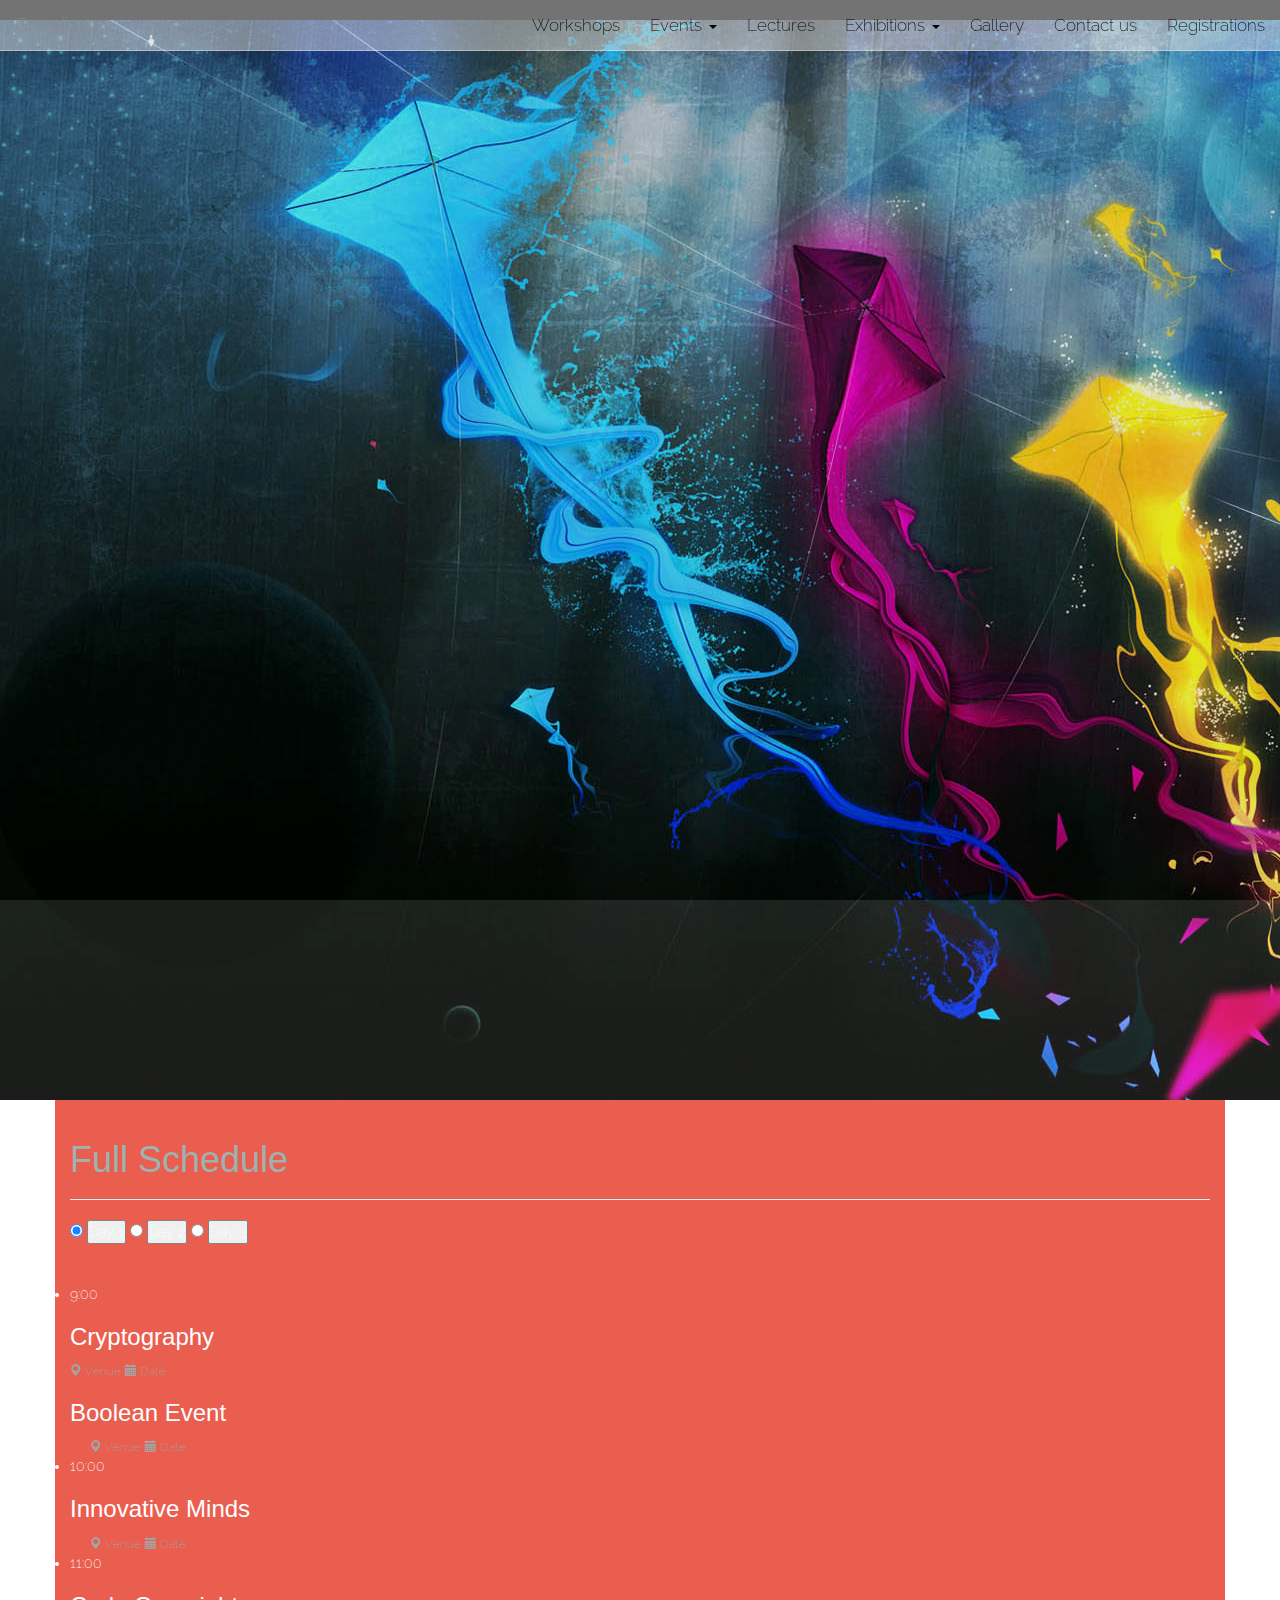
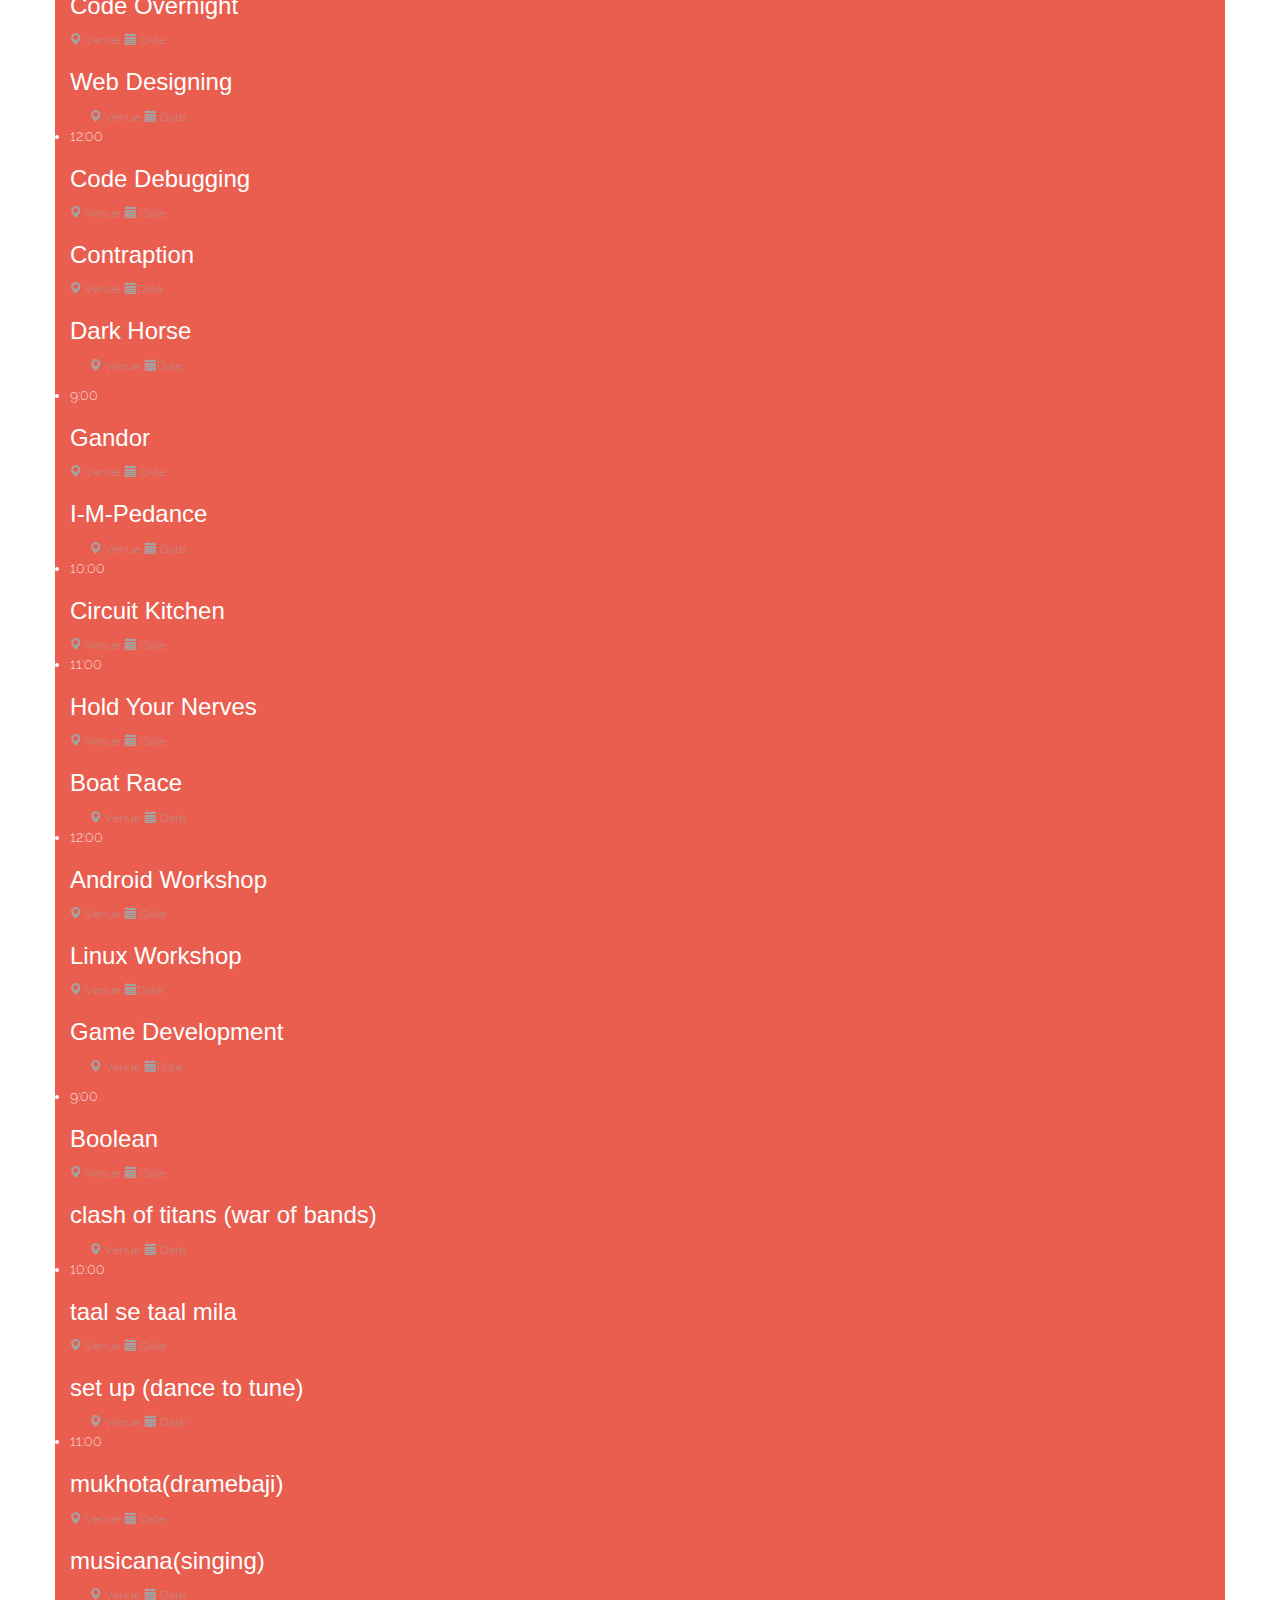
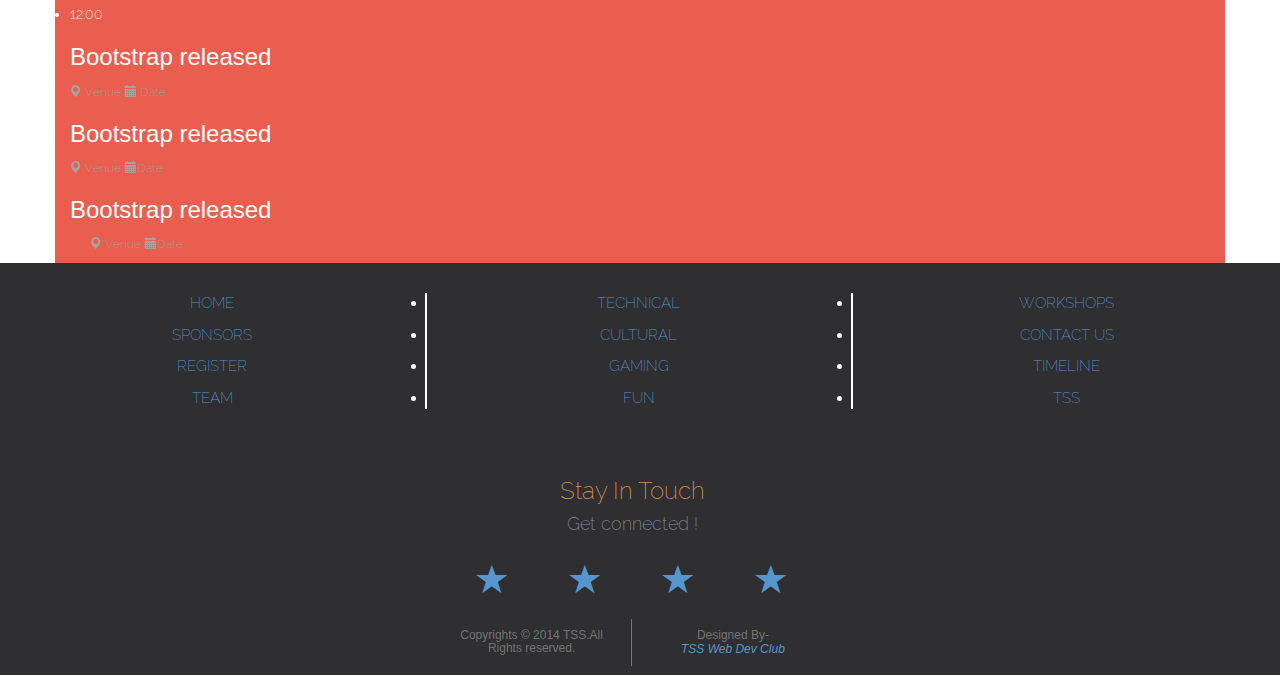
<file: timeline.html>
<!doctype html>
<html>
	<head>
		<title>
			Timeline
		</title>
		<meta charset = "UTF-8">
		<link href='http://fonts.googleapis.com/css?family=Open+Sans+Condensed:300' rel='stylesheet' type='text/css'>
		<link rel = "stylesheet" type = "text/css" href = "css/bootstrap.min.css" />
		<link rel = "stylesheet" type = "text/css" href = "css/css.css" />
		<script src="js/jquery.min.js"></script>	
		<script type="text/javascript" src="js/bootstrap.min.js"></script>
		<script src="js/timeline.js"></script>	
  
	</head>
	
	<body class="bodyTimeline">
	<nav class="navbar navbar-inverse navbar-fixed-top main_nav_color" role="navigation">
    <div class="container-fluid">
      <!-- Brand and toggle get grouped for better mobile display -->
      <div class="navbar-header">
        <button type="button" class="navbar-toggle collapsed" data-toggle="collapse" data-target="#bs-example-navbar-collapse-1">
          <span class="sr-only">Toggle navigation</span>
          <span class="icon-bar"></span>
          <span class="icon-bar"></span>
          <span class="icon-bar"></span>
        </button>
        <a class="navbar-brand" href="#">Grandiose</a>
      </div>

      <!-- Collect the nav links, forms, and other content for toggling -->
      <div class="collapse navbar-collapse" id="bs-example-navbar-collapse-1">
        <ul class="nav navbar-nav">

        </ul>

        <ul class="nav navbar-nav navbar-right">
          <li><a href="#">Workshops</a>
          </li>
          <li class="dropdown">
            <a href="#" class="dropdown-toggle" data-toggle="dropdown" role="button" aria-expanded="false">Events <span class="caret"></span></a>
            <ul class="dropdown-menu" role="menu">
              <li><a href="#">Technical</a>
              </li>
              <li><a href="#">Cultural</a>
              </li>
              <li><a href="#">Literary</a>
              </li>
              <li><a href="#">Sports</a>
              </li>
              <li><a href="#">Fun</a>
              </li>
            </ul>
          </li>
          <li><a href="#">Lectures</a>
          </li>
          <li class="dropdown">
            <a href="#" class="dropdown-toggle" data-toggle="dropdown" role="button" aria-expanded="false">Exhibitions <span class="caret"></span></a>
            <ul class="dropdown-menu" role="menu">
              <li><a href="#">Exhibition 1</a>
              </li>
              <li><a href="#">Exhibition 2</a>
              </li>
              <li><a href="#">Exhibition 3</a>
              </li>
            </ul>
          </li>
          <li><a href="#">Gallery</a>
          </li>
          <li><a href="#">Contact us</a>
          </li>
          <li><a href="#">Registrations</a>
          </li>
        </ul>
      </div>
      <!-- /.navbar-collapse -->
	</div>
    <!-- /.container-fluid -->
	</nav>
		<br>
		<div class="background">
			<img src ="images/kite1.jpg" />
		</div>
		<div class = "container" id = "container">
			<div class="page-header">
				<h1>Full Schedule </h1>
			</div>
				<input class = "hvr-float-shadow" type = "radio" name = "day" id = "day1" value = "day1" checked />
				<button type="button" >Day 1</button>
				<input class = "hvr-float-shadow" type = "radio" name = "day" id = "day2" value = "day2" />
				<button type="button" >Day 2</button>
				<input class = "hvr-float-shadow" type = "radio" name = "day" id = "day3" value = "day3" />
				<button type="button" >Day 3</button>
			   <br/>
			   <br/>
		
			   <br/>
			<ul class = "timeline day1 ">
				<li class="cd-timeline-block" >
					<div><div class = "timeline_time">9:00</div>
						<div class = "timeline-panel first" onmouseover = 'changeimg("group");' onmouseout = 'changeimg1();'>
						
								<div class="timeline-heading ">
									<h3 class="timeline-title">Cryptography</h3>
										
										<small class="text-muted"><i class="glyphicon glyphicon-map-marker"></i> Venue</small>
										<small class="text-muted"><i class="glyphicon glyphicon-calendar"></i> Date </small>
									
								</div>
							
						</div>
						<div class = "timeline-inverted timeline-panel " onmouseover = 'changeimg("d");' onmouseout = 'changeimg1();'>
								<div class="timeline-heading">
									<h3 class="timeline-title">Boolean Event</h3>
									&nbsp;&nbsp;&nbsp;&nbsp;
										<small class="text-muted"><i class="glyphicon glyphicon-map-marker"></i> Venue</small>
										<small class="text-muted"><i class="glyphicon glyphicon-calendar"></i> Date </small>
									
								</div>
							
						</div>
					</div>

				</li>
				<li class="cd-timeline-block"><div ><div class = "timeline_time">10:00</div>
						
						<div class = "timeline-inverted one timeline-panel  "  onmouseover = 'changeimg("kite1");' onmouseout = 'changeimg1();'>
								<div class="timeline-heading">
									<h3 class="timeline-title">Innovative Minds</h3>
									&nbsp;&nbsp;&nbsp;&nbsp;
										<small class="text-muted"><i class="glyphicon glyphicon-map-marker"></i> Venue</small>
										<small class="text-muted"><i class="glyphicon glyphicon-calendar"></i> Date </small>
									
								</div>
							
						</div>
						
					</div>

				</li>
				<li class="cd-timeline-block"><div ><div class = "timeline_time">11:00</div>
						<div class = "timeline-panel "  onmouseover = 'changeimg("scavenger");' onmouseout = 'changeimg1();'>
						
								<div class="timeline-heading">
									<h3 class="timeline-title">Code Overnight</h3>
									
										<small class="text-muted"><i class="glyphicon glyphicon-map-marker"></i> Venue</small>
										<small class="text-muted"><i class="glyphicon glyphicon-calendar"></i> Date </small>
									
									</div>
							
						</div>
						<div class = "timeline-inverted timeline-panel "  onmouseover = 'changeimg("group");' onmouseout = 'changeimg1();'>
								<div class="timeline-heading">
									<h3 class="timeline-title">Web Designing</h3>
									&nbsp;&nbsp;&nbsp;&nbsp;
										<small class="text-muted"><i class="glyphicon glyphicon-map-marker"></i> Venue</small>
										<small class="text-muted"><i class="glyphicon glyphicon-calendar"></i> Date </small>
									
									</div>
							
						</div>
					</div>

				</li>
				<li class="cd-timeline-block"><div ><div class = "timeline_time">12:00</div>
						<div class = "timeline-panel "  onmouseover = 'changeimg("group");' onmouseout = 'changeimg1();'>
						
								<div class="timeline-heading">
									<h3 class="timeline-title">Code Debugging</h3>
									
										<small class="text-muted"><i class="glyphicon glyphicon-map-marker"></i> Venue</small>
										<small class="text-muted"><i class="glyphicon glyphicon-calendar"></i> Date </small>
									
								</div>
								
								<div class="timeline-heading">
									<h3 class="timeline-title">Contraption</h3>
									
										<small class="text-muted"><i class="glyphicon glyphicon-map-marker"></i> Venue</small>
										<small class="text-muted"><i class="glyphicon glyphicon-calendar"></i>Date</small>
									
								</div>
							
						</div>
						<div class = "timeline-inverted timeline-panel four "  onmouseover = 'changeimg("group");' onmouseout = 'changeimg1();'>
								<div class="timeline-heading">
									<h3 class="timeline-title">Dark Horse</h3>
									&nbsp;&nbsp;&nbsp;&nbsp;
										<small class="text-muted"><i class="glyphicon glyphicon-map-marker"></i> Venue</small>
										<small class="text-muted"><i class="glyphicon glyphicon-calendar"></i>Date</small>
									
								</div>
								
						</div>
					</div>

				</li>
				
			</ul>
			
			<ul class = "timeline day2">
				<li class="cd-timeline-block">
					<div><div class = "timeline_time">9:00</div>
						<div class = "timeline-panel"  onmouseover = 'changeimg("group");' onmouseout = 'changeimg1();'>
						
								<div class="timeline-heading">
									<h3 class="timeline-title">Gandor</h3>
						
										<small class="text-muted"><i class="glyphicon glyphicon-map-marker"></i> Venue</small>
										<small class="text-muted"><i class="glyphicon glyphicon-calendar"></i> Date </small>
									
								</div>
							
						</div>
						<div class = "timeline-inverted timeline-panel"  onmouseover = 'changeimg("scavenger");' onmouseout = 'changeimg1();'>
								<div class="timeline-heading">
									<h3 class="timeline-title">I-M-Pedance</h3>
									&nbsp;&nbsp;&nbsp;&nbsp;
										<small class="text-muted"><i class="glyphicon glyphicon-map-marker"></i> Venue</small>
										<small class="text-muted"><i class="glyphicon glyphicon-calendar"></i> Date </small>
									
								</div>
							
						</div>
					</div>

				</li>
				<li class="cd-timeline-block">
					<div ><div class = "timeline_time one">10:00</div>
						<div class = "timeline-panel one"  onmouseover = 'changeimg("group");' onmouseout = 'changeimg1();'>
						
								<div class="timeline-heading">
									<h3 class="timeline-title">Circuit Kitchen</h3>
									
										<small class="text-muted"><i class="glyphicon glyphicon-map-marker"></i> Venue</small>
										<small class="text-muted"><i class="glyphicon glyphicon-calendar"></i> Date </small>
									
								</div>
							
						</div>
						
					</div>

				</li>
				<li class="cd-timeline-block"><div ><div class = "timeline_time">11:00</div>
						<div class = "timeline-panel"  onmouseover = 'changeimg("group");' onmouseout = 'changeimg1();'>
						
								<div class="timeline-heading">
									<h3 class="timeline-title">Hold Your Nerves</h3>
									
										<small class="text-muted"><i class="glyphicon glyphicon-map-marker"></i> Venue</small>
										<small class="text-muted"><i class="glyphicon glyphicon-calendar"></i> Date </small>
									
									</div>
							
						</div>
						<div class = "timeline-inverted timeline-panel"  onmouseover = 'changeimg("group");' onmouseout = 'changeimg1();'>
								<div class="timeline-heading">
									<h3 class="timeline-title">Boat Race</h3>
									&nbsp;&nbsp;&nbsp;&nbsp;
										<small class="text-muted"><i class="glyphicon glyphicon-map-marker"></i> Venue</small>
										<small class="text-muted"><i class="glyphicon glyphicon-calendar"></i> Date </small>
									
									</div>
							
						</div>
					</div>

				</li>
				<li class="cd-timeline-block"><div ><div class = "timeline_time">12:00</div>
						<div class = "timeline-panel"  onmouseover = 'changeimg("scavenger");' onmouseout = 'changeimg1();'>
						
								<div class="timeline-heading">
									<h3 class="timeline-title">Android Workshop</h3>
									
										<small class="text-muted"><i class="glyphicon glyphicon-map-marker"></i> Venue</small>
										<small class="text-muted"><i class="glyphicon glyphicon-calendar"></i> Date </small>
									
								</div>
								
								<div class="timeline-heading">
									<h3 class="timeline-title">Linux Workshop</h3>
									
										<small class="text-muted"><i class="glyphicon glyphicon-map-marker"></i> Venue</small>
										<small class="text-muted"><i class="glyphicon glyphicon-calendar"></i>Date</small>
									
								</div>
							
						</div>
						<div class = "timeline-inverted timeline-panel four"  onmouseover = 'changeimg("group");' onmouseout = 'changeimg1();'>
								<div class="timeline-heading">
									<h3 class="timeline-title">Game Development</h3>
									&nbsp;&nbsp;&nbsp;&nbsp;
										<small class="text-muted"><i class="glyphicon glyphicon-map-marker"></i> Venue</small>
										<small class="text-muted"><i class="glyphicon glyphicon-calendar"></i>Date</small>
									
								</div>
								
						</div>
					</div>

				</li>
				
			</ul>
			
			<ul class = "timeline day3">
				<li class="cd-timeline-block">
					<div><div class = "timeline_time">9:00</div>
						<div class = "timeline-panel"  onmouseover = 'changeimg("group");' onmouseout = 'changeimg1();'>
						
								<div class="timeline-heading">
									<h3 class="timeline-title">Boolean</h3>
						
										<small class="text-muted"><i class="glyphicon glyphicon-map-marker"></i> Venue</small>
										<small class="text-muted"><i class="glyphicon glyphicon-calendar"></i> Date </small>
									
								</div>
							
						</div>
						<div class = "timeline-inverted timeline-panel"  onmouseover = 'changeimg("group");' onmouseout = 'changeimg1();'>
								<div class="timeline-heading">
									<h3 class="timeline-title">clash of titans (war of bands)</h3>
									&nbsp;&nbsp;&nbsp;&nbsp;
										<small class="text-muted"><i class="glyphicon glyphicon-map-marker"></i> Venue</small>
										<small class="text-muted"><i class="glyphicon glyphicon-calendar"></i> Date </small>
									
								</div>
							
						</div>
					</div>

				</li>
				<li class="cd-timeline-block"><div ><div class = "timeline_time">10:00</div>
						<div class = "timeline-panel"  onmouseover = 'changeimg("scavenger");' onmouseout = 'changeimg1();'>
						
								<div class="timeline-heading">
									<h3 class="timeline-title">taal se taal mila</h3>
							
										<small class="text-muted"><i class="glyphicon glyphicon-map-marker"></i> Venue</small>
										<small class="text-muted"><i class="glyphicon glyphicon-calendar"></i> Date </small>
									
								</div>
							
						</div>
						<div class = "timeline-inverted timeline-panel"  onmouseover = 'changeimg("group");' onmouseout = 'changeimg1();'>
								<div class="timeline-heading">
									<h3 class="timeline-title">set up (dance to tune)</h3>
									&nbsp;&nbsp;&nbsp;&nbsp;
										<small class="text-muted"><i class="glyphicon glyphicon-map-marker"></i> Venue</small>
										<small class="text-muted"><i class="glyphicon glyphicon-calendar"></i> Date </small>
									
								</div>
							
						</div>
					</div>

				</li>
				<li class="cd-timeline-block"><div ><div class = "timeline_time">11:00</div>
						<div class = "timeline-panel"  onmouseover = 'changeimg("group");' onmouseout = 'changeimg1();'>
						
								<div class="timeline-heading">
									<h3 class="timeline-title">mukhota(dramebaji)</h3>
									
										<small class="text-muted"><i class="glyphicon glyphicon-map-marker"></i> Venue</small>
										<small class="text-muted"><i class="glyphicon glyphicon-calendar"></i> Date </small>
									
									</div>
							
						</div>
						<div class = "timeline-inverted timeline-panel"  onmouseover = 'changeimg("group");' onmouseout = 'changeimg1();'>
								<div class="timeline-heading">
									<h3 class="timeline-title">musicana(singing)</h3>
									&nbsp;&nbsp;&nbsp;&nbsp;
										<small class="text-muted"><i class="glyphicon glyphicon-map-marker"></i> Venue</small>
										<small class="text-muted"><i class="glyphicon glyphicon-calendar"></i> Date </small>
									
									</div>
							
						</div>
					</div>

				</li>
				<li class="cd-timeline-block"><div ><div class = "timeline_time">12:00</div>
						<div class = "timeline-panel"  onmouseover = 'changeimg("group");' onmouseout = 'changeimg1();'>
						
								<div class="timeline-heading">
									<h3 class="timeline-title">Bootstrap released</h3>
									
										<small class="text-muted"><i class="glyphicon glyphicon-map-marker"></i> Venue</small>
										<small class="text-muted"><i class="glyphicon glyphicon-calendar"></i> Date </small>
									
								</div>
								
								<div class="timeline-heading">
									<h3 class="timeline-title">Bootstrap released</h3>
									
										<small class="text-muted"><i class="glyphicon glyphicon-map-marker"></i> Venue</small>
										<small class="text-muted"><i class="glyphicon glyphicon-calendar"></i>Date</small>
									
								</div>
							
						</div>
						<div class = "timeline-inverted timeline-panel four"  onmouseover = 'changeimg("group");' onmouseout = 'changeimg1();'>
								<div class="timeline-heading">
									<h3 class="timeline-title">Bootstrap released</h3>	
									&nbsp;&nbsp;&nbsp;&nbsp;									
										<small class="text-muted"><i class="glyphicon glyphicon-map-marker"></i> Venue</small>
										<small class="text-muted"><i class="glyphicon glyphicon-calendar"></i>Date</small>
									
								</div>
								
						</div>
					</div>

				</li>
				
			</ul>
		</div>
		
		<div class="container_footer">
					 <div class="row footer_row">
				 		<div class="col-md-4 col-xs-4 col-sm-4 foot_align">
				 		
				 		<ul class="border_right">
				 			
				 			<li class="spacing_footer">
				 				<a href="#">
				 					HOME
				 				</a>
				 			</li>
				 			<li class="spacing_footer">
				 				<a href="#">
				 					SPONSORS
				 				</a>
				 			</li>
				 			<li class="spacing_footer">
				 				<a href="#">
				 					REGISTER
				 				</a>
				 			</li>
				 			<li class="spacing_footer">
				 				<a href="#">
				 					TEAM
				 				</a>
				 			</li>
				 		</ul>

				 	</div>
				 	<div class="col-md-4 col-xs-4 col-sm-4 foot_align ">
				 		<ul class="border_right">
				 			<li class="spacing_footer">
				 				<a href="#">
				 					TECHNICAL
				 				</a>
				 			</li>
				 			<li class="spacing_footer">
				 				<a href="#">
				 					CULTURAL
				 				</a>
				 			</li>
				 			<li class="spacing_footer">
				 				<a href="#">
				 					GAMING
				 				</a>
				 			</li>
				 			<li class="spacing_footer">
				 				<a href="#">
				 					FUN
				 				</a>
				 			</li>
				 		</ul>
				 	</div>
				 	<div class="col-md-4 col-xs-4 col-sm-4 foot_align">
				 		<ul>
				 			<li class="spacing_footer">
				 				<a href="#">
				 				WORKSHOPS
				 				</a>
				 			</li>
				 			<li class="spacing_footer">
				 				<a href="#">
				 				CONTACT US
				 				</a>
				 			</li>
				 			<li class="spacing_footer">
				 				<a href="#">
				 				    TIMELINE
				 				</a>
				 			</li>
				 			<li class="spacing_footer">
				 				<a href="#">
				 					TSS
				 				</a>
				 			</li>
				 		</ul>
				 	</div>
				 </div>
				 <!--social networking button--> 

				 <div class="row row_foot">

					<div class="col-lg-4 col-md-4 col-xs-4"></div>
				 	<div class="col-lg-4 col-md-4 col-xs-4 foot_align">
				 		<div class="col-lg-12">
				 			<h3 class="c_peru only">Stay In Touch</h3>
				 			<h4 class="c_gray only">Get connected !</h4>
						 		<div class=" col-lg-12" style="overflow:hidden;">
						 			<div class="col-lg-3">
						 				<a href="#">
						 				<span class="glyphicon glyphicon-star s">
						 					
						 				</span>
						 				</a>
						 			</div>
						 			<div class="col-lg-3">
						 				<a href="#">
						 				<span class="glyphicon glyphicon-star s">
						 					
						 				</span>
						 				</a>
						 			</div>
						 			
						 			<div class="col-lg-3">
						 				<a href="#">
						 				<span class="glyphicon glyphicon-star s">
						 					
						 				</span>
						 				</a>
						 			</div>
						 			<div class="col-lg-3">
						 				<a href="#">
						 				<span class="glyphicon glyphicon-star s">
						 					
						 				</span>
						 				</a>
						 			</div>
						 			
						 			
						 			
						 		</div><!--stay in touch-->
					 		<div class="col-lg-6 copyright_color_1">
					 			<h6>Copyrights © 2014 TSS.All Rights reserved.</h6>
					 		</div>
					 		<div class="col-lg-6 copyright_color">
					 			<h6 id="h6_1">Designed By-</h6>
					 			<h6 id="h6" ><em><a href="#">TSS Web Dev Club</a></em></h6>
					 		</div>
					 	</div>

				 	</div>
				 		<div class="col-lg-4 col-md-4 col-xs-4"></div>
				 	</div><!--social networking row-->
				 </div><!--outer row-->
				 <!--container_foot ends-->

	</body>
</html>
</file>
<file: css/css.css>
/*=================Main Page CSS starts===================*/
@font-face {
  font-family: 'Lato';
  font-style: normal;
  font-weight: 300;
  src: local('Lato Light'), local('Lato-Light'), url(../fonts/Lato-Light.woff) format('woff');
}
@font-face {
  font-family: 'Lato';
  font-style: normal;
  font-weight: 400;
  src: local('Lato Regular'), local('Lato-Regular'), url(../fonts/Lato-Regular.woff) format('woff');
}
@font-face {
  font-family: 'Lato';
  font-style: normal;
  font-weight: 700;
  src: local('Lato Bold'), local('Lato-Bold'), url(../fonts/Lato-Bold.woff) format('woff');
}

@font-face {
	font-family: 'bpicons';
	src:url('../fonts/bpicons/bpicons.eot');
	src:url('../fonts/bpicons/bpicons.eot?#iefix') format('embedded-opentype'),
		url('../fonts/bpicons/bpicons.woff') format('woff'),
		url('../fonts/bpicons/bpicons.ttf') format('truetype'),
		url('../fonts/bpicons/bpicons.svg#bpicons') format('svg');
	font-weight: normal;
	font-style: normal;
} /* Made with http://icomoon.io/ */
@font-face {
  font-family: 'Raleway-ExtraLight';
  font-style: normal;
  font-weight: 200;
  src: local('Raleway ExtraLight'), local('Raleway-ExtraLight'), url(../fonts/Raleway-ExtraLight.woff) format('woff');
}
@font-face {
  font-family: 'Raleway';
  font-style: normal;
  font-weight: 400;
  src: local('Raleway'), url(../fonts/Raleway.woff) format('woff');
}
@font-face {
  font-family: 'Raleway-SemiBold';
  font-style: normal;
  font-weight: 600;
  src: local('Raleway SemiBold'), local('Raleway-SemiBold'), url(../fonts/Raleway-SemiBold.woff) format('woff');
}
@font-face {
  font-family: 'Wire One';
  font-style: normal;
  font-weight: 400;
  src: local('Wire One'), local('WireOne'), url(../fonts/wireone.woff) format('woff');
}
@font-face {
  font-family: 'Ubuntu';
  font-style: normal;
  font-weight: 400;
  src: local('Ubuntu'), url(../fonts/ubuntu.woff) format('woff');
}

.cover{
  font-family: 'Raleway-ExtraLight';
}
.main_nav_color{
	background-color: rgba(255,255,255,0.5);
	border-color: rgba(255,255,255,0.5);
}
.main_nav_color .navbar-brand , .main_nav_color .navbar-nav > li > a{
	color: #000;
}
.only{
font-family:'Raleway-ExtraLight' !important;

}
.on{
	padding-left:0px !important;
	padding-right:0px !important;
	box-shadow: 0 0 25px 10px rgba(0, 0, 0, 0.5);
	-webkit-box-shadow: 0 0 25px 10px rgba(0, 0, 0, 0.5);
	-moz-box-shadow: 0 0 25px 10px rgba(0, 0, 0, 0.5);
}
.only_heading{
font-family:'Raleway-ExtraLight' !important;
color:peru;

}
.large_size{
	font-size:55px;
	color:peru!important;
	
}
* {
	margin: 0; 
	padding: 0;
}
.date{
	font-size:22px;
}
.cover{
background-color:#181719;

}
.img_left_tech{
	background:url('../images/9.jpg')!important;
}
.img_right_tech{
	background: url('../images/')!important;
}
.img_left_cult{
	background:url('../images/page.jpg') !important;
}
.img_right_cult{
	background: url('../images/10-crop.jpg')!important;
}
.img_left_game{
	background:url('../images/gh.jpg') !important;
}
.img_right_game{
	background: url('../images/shooting-img1-crop.jpg')!important;
}
.img_left_fun{
	background:url('../images/fun.gif') !important;
}
.img_right_fun{
	background: url('../images/gps.jpg')!important;
}
/*here goes the styling of news section*/
/*center one  news*/
.center_circle{
	width:160px!important;
	height:160px;
	background-color:peru;
	border-radius:50%;
}
.blank_center{
	height:90px;
	width:90px !important;
}
.box_c{
	width:270px !important;
	height:100px;
	border-top-left-radius:48px;
	border-bottom-left-radius:48px;
	border:1px solid;
	margin-top:9px;
	padding-left:25px !important;
	padding-right:50px !important;
	animation:shadow_news 2s infinite;
}
@keyframes shadow_news {
	0%{
		box-shadow: 0px 0px 1px 2px rgba(0,0,0.5,.75);
		-webkit-box-shadow: 0px 0px 1px 2px rgba(0,0,0.5,.75);
		-moz-box-shadow: 0px 0px 1px 2px rgba(0,0,0.5,.75);
	}
	100%{
		box-shadow: 0px 0px 3px 4px rgba(0,0,0.5,.75);
		-webkit-box-shadow: 0px 0px 1px 2px rgba(0,0,0.5,.75);
		-moz-box-shadow: 0px 0px 1px 2px rgba(0,0,0.5,.75);
	}

}
.text_padding{
width:213px !important;
	padding-left:10px;
	padding-right: 0px;
	position: absolute; 
}
.cc{
	width:80px !important;
	height:80px;
	border-radius: 40px;
	background-color: peru;
margin-left:204px;
margin-top:8px;

}
/*center one  news*/
.heading_news{
	margin-top:1px !important;
	margin-bottom:4px !important;
}
.front_circle{
	padding-left:10px;
	padding-top:12px !important;
	font-size:17px !important;
	font-weight:bold;
	letter-spacing: 1px;
}
.back_circle{
	padding-left:10px;
	padding-top:12px !important;
	font-size:17px !important;
	font-weight:bold;
	letter-spacing: 1px;
}
.center_padding{
	padding-left:5px;
	padding-right:5px;
}
.news{
	text-align:center;
	margin-top:10px;
	font-weight:100 !important;
	font-family: "Raleway-ExtraLight" !important;
	line-height: 1.6777;
}
.news_2{
	text-align:left;
	margin-top:10px;
}
.row3{
	margin-top:40px;
	margin-bottom:40px;
}
.up_down{
	padding-top:10px;
	padding-bottom:10px;
}
.left_blank{
	width:150px !important;
	height:90px;
	padding-left: 39px !important;
}
.right_lower{
	width:270px !important;
	height:100px;
	border:1px solid;
	padding-left: 38px !important;
	border-top-right-radius:48px;
	border-bottom-right-radius:48px;

}

.b_shadow{
	box-shadow: 0 0 12px 8px rgba(0, 0, .10, 0.75);
	-webkit-box-shadow: 0 0 12px 8px rgba(0, 0, .10, 0.75);
	-moz-box-shadow: 0 0 12px 8px rgba(0, 0, .10, 0.75);

}
.top_circle{
	width:79px !important;
	height:80px;
	border-radius: 40px;
	background-color: peru;
	margin-top:8px;
	padding-left: 0px !important;
		position: absolute !important;
		animation:2s mycircle infinite;
}
@keyframes mycircle {
	0%{
		transform:translateY(9px);
	}
	50%{
		transform:translateY(-6px);
	}
	100%{
		transform:translateY(9px);
	}
}.mycircle2{
	animation:2s mycircle2 infinite;
}
@keyframes mycircle2 {
	0%{
		transform:translateY(-6px);
	}
	50%{
		transform:translateY(9px);
	}
	100%{
		transform:translateY(-6px);
	}
}
.c_beige{
	color:beige !important;
}
.c_cadetblue{
	color:#181719 !important;
	font-weight:bold !important;
	padding-left:13px;
	padding-right:15px;
	font-size:19px !important;
}
.c_blue{
	color:#428BCA !important;
}
.c_peru{
	color:peru !important;
}
.c_gray{
	color:lightslategray !important;
}
.p_text{
	
	letter-spacing: 1px;
	color:lightslategray!important;
}
.weight{
	font-weight: normal !important;
}
/*styling of navbar*/
.top_1{
	background-color: rgba(0,0,0,.25) !important;
	border:#333 !important;
}
.active>a{
	background-color:silver!important; 
}
.a_1{
	color: #428BCA !important;
}
.a_2{
	color: peru!important;
}
/*events tiles styling*/
.tile{
	padding-left:0px !important;
	padding-right:0px !important;
	border:px solid;
	margin-top:8px;
	margin-bottom:8px;
	
}

.tile_1{
	height:190px;
	overflow:hidden;
	padding-left:0px !important;
	padding-right:0px !important;
	border:px solid;


	box-shadow: 0 0 25px 10px rgba(0, 0, 0, 0.5);
	-webkit-box-shadow: 0 0 25px 10px rgba(0, 0, 0, 0.5);
	-moz-box-shadow: 0 0 25px 10px rgba(0, 0, 0, 0.5);
}


.tile_1_inner{

	margin-top:100px;
	height:90px;
	opacity:0;
	color:peru !important;
	background-color:silver;
	TEXT-ALIGN:CENTER;
	padding-left:0px !important;
	padding-right:0px !important;
	}
.tile_1:hover .tile_1_inner{
	animation:from_right .5s;
	opacity:1;
}
@keyframes from_right {
	0%{
		opacity:0;
		transform:translateX(200px);
	}
	20%{
		opacity:1;
	}
	
	100%{
		opacity:1;
		transform:translateX(0px);
		
	}
}
.tile_2{
	padding-left:1px !important;
	padding-right:2px !important;
	border:px solid;
	height:130px;
	
	
}
.icon-size_2{
font-size:85px;
color:grey;
line-height:1.5!important;
}

.front{
	height:130px;
	padding-top:20px;
	text-align:center;
	background-color: ;	
	animation:color_chng 1s infinite;
}
@keyframes color_chng {
	0%{
		color:#789;
	}
	50%{
		color:#5F9EA0;
	}
	100%{
		color:grey;
	}
}
.back{
	height:130px;
	text-align:center;
	padding-top:20px;
	border:1px solid;
	border-radius:px;

}
.front_1{
	height:130px;
	text-align:center;
	background-color: ;
}
.back_1{
	width:100%;
	height:130px;
	border-radius:;
	text-align:center;
	background-color: peru;
	position:relative!important;
}
.glyphicon-circle-arrow-right{
transition: all 0.8s;
	-webkit-transition: all 0.8s;
	-moz-transition: all 0.8s;
}
.glyphicon-circle-arrow-right:hover{
	transform:scale(1.1);
-moz-transform:scale(1.1);
-webkit-transform:scale(1.1);

}
.all_pdd{
	padding-top: 45px !important;
}
.lets{
	border:1px solid #282729 !important; 
border-radius:90px !important;
padding:20px 48px !important;
background:rgba(0,0,0,0);

}
.long_tile{
	padding-right:0px !important;
}
.tile_3{
	height:90px;
	text-align:center;
	padding-left:-3px !important;
	margin-top:70px;
	animation:in_out 2s infinite;
}
@keyframes in_out{
	0%{
		transform:translateZ(-9em)scale(1);
		opacity:.9;
	}
	70%{
		transform:translateZ(-9em)scale(0.89);
		opacity:0.9;
	}
	
	97%{
		transform:translateZ(-9em)scale(0.999);
		opacity:0.9;
	}
	
	100%{
		transform:translateZ(-9em)scale(1);
		opacity:0.9;
	}
}
	/*Time to apply widths for accordian to work
Width of image = 640px
total images = 5
so width of hovered image = 640px
width of un-hovered image = 40px - you can set this to anything
so total container width = 640 + 40*4 = 800px;
default width = 800/5 = 160px;
*/

.accordian {
	width:100%; 
	height: 430px;
	overflow:hidden;
	
	/*Time for some styling*/
	margin: 0px auto;
	box-shadow: 0 0 10px 1px rgba(0, 0, 0, 0.35);
	-webkit-box-shadow: 0 0 10px 1px rgba(0, 0, 0, 0.35);
	-moz-box-shadow: 0 0 10px 1px rgba(0, 0, 0, 0.35);
}

/*A small hack to prevent flickering on some browsers*/
.accordian ul {
	width: 2000px;
	/*This will give ample space to the last item to move
	instead of falling down/flickering during hovers.*/
}

.accordian li {
	position: relative;
	display: block;
	width: 280px;
	float: left;
	
	border-left: 1px solid #888;
	
	box-shadow: 0 0 25px 10px rgba(0, 0, 0, 0.5);
	-webkit-box-shadow: 0 0 25px 10px rgba(0, 0, 0, 0.5);
	-moz-box-shadow: 0 0 25px 10px rgba(0, 0, 0, 0.5);
	
	/*Transitions to give animation effect*/
	transition: all 0.8s;
	-webkit-transition: all 0.8s;
	-moz-transition: all 0.8s;
	/*If you hover on the images now you should be able to 
	see the basic accordian*/
}

/*Reduce with of un-hovered elements*/
.accordian ul:hover li {width: 40px;}
/*Lets apply hover effects now*/
/*The LI hover style should override the UL hover style*/
.accordian ul li:hover {
width: 1100px;

}


.accordian li img {
	display: block;
}

/*Image title styles*/
.image_title {
	background: rgba(0, 0, 0, 0.5);
	position: absolute;
	left: 0; bottom: 0;	
	width: 1100px;	

}
.image_title a {
	display: block;
	color: #fff;
	text-decoration: none !important;
	padding: 5px;
	font-size: 16px;
}
/*styling of circles below accordian*/
.li_space{
width:200px;
height:180px;
float:left;
padding-top:50px !important;
margin-top:30px;
transition: all 0.8s;
	-webkit-transition: all 0.8s;
	-moz-transition: all 0.8s;
}

.left_padding{
padding-left:50px;
padding-top:50px !important;
}
.row1{
margin-top:110px;
margin-bottom:10px;
padding-top:30px;
padding-bottom:160px;
padding-left:0px  !important;
padding-right:0px  !important;
margin-right:0px !important;
}
.border{
margin-top:20px;
border-bottom:1px solid;
}
.round{
width:130px;
height:130px;
float:right;
border:5px solid #282729;
border-radius:10px;
text-align:center;
line-height:11em;
transform:rotate(45deg);
cursor:pointer;
}
.li_space:hover{
	transform:translateY(-15px);
}
.icon-size{
font-size:50px;
transform:rotate(25deg);
color:peru;
}
.row1-text{
font-size:19px;
font-weight:400;
letter-spacing: 1px;

padding-top:20px;
color:lightslategrey;
}

.box{
height:329px;
width:100%;
overflow: hidden;
/*background: url('../images/9.jpg') repeat!important;*/

box-shadow: 0 0 10px 1px rgba(0, 0, 0, 0.35);
	-webkit-box-shadow: 0 0 10px 1px rgba(0, 0, 0, 0.35);
	-moz-box-shadow: 0 0 10px 1px rgba(0, 0, 0, 0.35);

	
transition:all .5s ease-in .02s;
-webkit-transition:all .5s ease-in .02s;
-moz-transition:all .5s ease-in .02s;


}

#overlay{
background:rgba(0,0,0,.75);
text-align:center;
padding:152px 0px 120px;
opacity:0;

transition:all .5s ease-in .02s;
-webkit-transition:all .5s ease-in .02s;
-moz-transition:all .5s ease-in .02s;
}
.box:hover #overlay{
opacity:1;
}
.small{
	font-size: 40px !important;
	}
 .box:hover{
transform:scale(1.01);
-moz-transform:scale(1.01);
-webkit-transform:scale(1.01);
text-decoration:none !important;
color:peru !important;
}
#word{
font-size:40px;
font-weight:500;
}

.cover a:hover{
text-decoration:none !important;
color:peru !important;

}
.box_right1{
height:300px;
width:100%;
background-color:;
text-align:center;
display:block;
}
.box_right2{
margin-top:20px;
display:none;

}
.pad{
padding-left:0px !important;
padding-right:0px !important;
}

.know_more{
position:absolute;
color:white;
border:1px solid #282729 !important; 
border-radius:0px !important;
padding:20px 30px !important; 
bottom:0px;
left:auto;
background:rgba(0,0,0,.75);
transition:all .5s ease-in-out 1s;
-webkit-transition:all .5s ease-in-out 1s;
-moz-transition:all .5s ease-in-out 1s;
}

.know_more_sponsors{
margin-top:30px;
margin-bottom:30px;
float:left;
color:white;
border:1px solid #282729 !important; 
border-radius:90px !important;
padding:30px 80px !important;
bottom:20px;
left:200px;
background:rgba(0,0,0,.75);
transition:all .5s ease-in-out 1s;
-webkit-transition:all .5s ease-in-out 1s;
-moz-transition:all .5s ease-in-out 1s;
}
.row2{
margin-top:10px;
margin-bottom:10px;
margin-right:0px !important;
padding-top:50px;
padding-bottom:50px;
}
.go_round{
border-radius:50%;
border:1px solid white;
overflow:hidden;
}
.round_sponsors{
width:60px;
height:60px;
border:5px solid #282729;
border-radius:10px;
text-align:center;
line-height:11em;
transform:rotate(45deg);
 margin-bottom:25px;
margin-top:25px;
position:relative;
}
.spon_text{
	float:right;
	font-size:17px !important;

}
.icon-size_sponsors{
transform:rotate(25deg);
color:peru;
float:right;
margin-top:15px !important;
margin-right:18px !important;
}

#whole_2{
display:none;
}
/*footer*/
.row_foot{
margin-top:30px;
padding-right:0px  !important;
margin-right:0px !important;
border-bottom:1px solid;

}
.container_footer{
width:auto;
background-color:#FFEBCD;
padding-right:0px !important;
background-color:#181719;
}
.sports_container_footer{
width:auto;
padding-right:0px !important;
background-color:rgba(24,23,25,1);
}
.foot_align{
text-align:center;
padding-right:0px !important;
padding-left:0px !important;
padding-bottom:9px !important;
}
.cover ul{
list-style:none;
}
.border_right{
border-right:2px solid;
}
.round_footer{
width:60px;
height:60px;
border-radius:50%;
background-color:white;
text-align:center;
}
.icon-size_footer{
font-size:20px;
text-align:center;
padding:20px 0px 10px;
}
.stay_in_touch{
width:400px;
height:70px;
border-radius:50px;
background:#181719;
text-align:center;

overflow:hidden;
}
.s{
font-size:30px;
padding:20px 22px;
padding-left:10px;
padding-right:10px;
overflow:hidden;
}
.s:hover{
	color:peru !important;
}
.cover ul li a:hover{
	color:peru !important;
}
.register_main{
background:url('../images/keyboard-bg.jpg') fixed;
padding:50px 0px 50px;
margin-left:0px !important;
margin-right:0px !important;
}
.over_image{
text-align:center;
margin-left: auto;
padding-left: 15px;
padding-right: 15px;
margin-right: auto;

}

#footer_but{
margin-top:30px !important;
border:1px solid grey !important; 
border-radius:90px !important;
padding:25px 70px !important;
background:rgba(0,0,0,0);
transition:all .5s ease .01s;
-webkit-transition:all .5s ease .01s;
-moz-transition:all .5s ease .01s;
}
#footer_but:hover{
background:rgba(255, 255, 255, 0.1);
transform-origin:bottom;
transform:translateY(-10px);
-webkit-transform:translateY(-10px);
-moz-transform:translateY(-10px);
}
.footer_row{
	
text-align:center;
padding-top:20px;
margin-left:0px !important;
margin-right:0px !important;
}
.border_foot{
border-bottom:1px solid;
}
.copyright_color{
color: rgba(128, 128, 128, 0.75);
}
.copyright_color_1{
color: rgba(128, 128, 128, 0.75);
border-right:1px solid;
}
.spacing_footer{
margin-top:10px !important;
margin-bottom:10px !important;
font-size:15px;
}
#h6{
margin-bottom:0px !important;
margin-top:0px !important;
padding-top:0px !important;
padding-bottom:0px !important;
}
#h6_1{
margin-bottom:1px !important;
padding-top:0px !important;
}
.percent{
width:25% !important;
}
/*=============Main Page CSS ends===============*/
/*=========Sports & Gaming Page CSS starts==========*/


.sports_body{
	background: url("../images/stadium3.jpg") center center;
	background-size: 100% 100%;
}
.sports_title{
	background-color: rgba(0,0,0,0.4);
	position: relative;
	padding-top: 100px;
	padding-bottom: 100px;
	font-family: 'Raleway-ExtraLight';
	font-weight: bold;
	font-size: 4.5em;
	text-align: center;
	color: white;
}

.sports_button{
	height: 60px;
	width:180px;
	color: white;
	position:absolute;
	border:solid 2px white;
	background-color: rgba(0,0,0,0);
	transition:all 1s ease;
}
.sports_button:hover{
	cursor: pointer;
	background-color: white;
	color:rgb(27,27,27);
	border-radius:20px;
	height: 60px;
	width:180px;
}
.sports_button_text{
	font-family: 'Raleway-SemiBold';
	font-size: 25px;
	text-align: center;
	vertical-align: middle;
}
.sports_button_inverse{
	height: 60px;
	width:180px;
	color: black;
	position:absolute;
	border:solid 2px black;
	background-color: rgba(0,0,0,0);
	transition:all 1s ease;
	margin-top:-550px;
	margin-left: 1090px;
}
.sports_button_inverse:hover{
	cursor: pointer;
	background-color:black;
	color:rgb(248,236,194);
	border-radius:20px;
	height: 60px;
	width:180px;
}
.sports_button_inverse_text{
	font-family: 'Raleway-SemiBold';
	font-size: 25px;
	text-align: center;
	vertical-align: middle;
}
.sports_title_container{
	background: url('../images/stadium3.jpg') center center;
	background-size: 100% 100%;
	padding-top: 190px;
	padding-bottom: 190px;
}

.sports_super6_title{
	color: white;
	font-size: 65px;
	padding-top: 150px;
	padding-right: 50px;
	margin-right: -50px;
	margin-left: -15px;
	text-align: right;
	background-color: rgb(46,204,113);
	font-family:'Raleway-ExtraLight'; 
}
.sports_super6_mobile{
	background:url('../images/cricket1.jpg') center center;
	background-size:100% 100%;
	display: none;
}
.sports_super6_mobile_title{
	color:white;
	background-color:rgba(0,0,0,0.5);
	font-size:40px;
	font-family:'Raleway-Extralight';
	padding-top:50px;
	text-align:center;
}
.sports_super6_mobile_details > ul{
	color:white;
	background-color:rgba(0,0,0,0.3);
	font-size:20px;
	font-family:'Raleway-Extralight';
	font-weight:bold;
	padding-top:20px;
	padding-bottom: 140px;	
}
.sports_super6_mobile_details > ul > li{
	padding-top: 10px;
}
.sports_super6_about{
	color:white; 
	font-size: 20px;
	text-align: right;
	padding-right: 50px;
	margin-right: -50px;
	margin-left: -15px;
	padding-bottom: 40px;
	background-color: rgb(46,204,113);
	font-family: 'Raleway-ExtraLight';
	font-weight: bold;	
}

.sports_super6_image{
	background: url('../images/cricket.jpg');
	width:100%;
	height: 100%;
}
.sports_super6_detail{
	height:275px;
	width: 950px;
	background-color: rgba(242,241,237,0.8);
	position: relative;
	margin-top: -277px;
	margin-left: -470px;
}
.sports_super6_detail > ul >li{
	font-family: 'Raleway-ExtraLight';
	font-weight: bold;
	font-size: 20px;
	color: rgb(30,30,30);
	letter-spacing: 0.8px;
	margin-left: 150px;
	padding-top: 40px;
	padding-bottom: 10px;
}
.sports_lan_mobile{
	background:url('../images/360x640.jpg') center center;
	background-size:100% 100%;
	display: none;
}
.sports_lan_detail_tile{
	margin-top: 316px;
	margin-left: -5px;
}
.sports_lan_detail{
	background-color:rgb(52, 73, 94);
	padding-left: 20px;
	margin-left: -13px;
	padding-right: 20px;
	margin-right: -30px;
	margin-top: -50px;
}
.sports_lan_detail > li{
	font-family: 'Raleway-ExtraLight';
	font-weight: bold;
	font-size: 20px;
	color: white;
	letter-spacing: 0.8px;
	padding-top: 25px;
	padding-bottom: 27px;
}
.sports_lan{
	height:265px;
	width: 750px;
	background-color: rgba(242,241,237,0.5);
	position: relative;
	margin-top: -565px;
	margin-left: -465px;
}
.sports_lan_title{
	font-family: 'Raleway-SemiBold';
	font-size: 45px;
	color: rgb(0,0,0);
	padding-top: 100px;
	padding-left: 315px;
}
.sports_car_btn{
	margin-top: -155px;
	margin-left: 600px;
}

.sports_kite{
	width: 100%;
	background:url('../images/kite1.jpg') center center;
	background-size: 100% 100%;
	color:rgb(255,255,255);
	padding-top: 275px;
	padding-bottom: 275px;
	margin-top: -20px;
	font-family: 'Raleway-ExtraLight';
	font-weight: bold;
}
.sports_kite_content{
	background-color: rgba(27,27,27,0.5);
	font-size: 70px;
	text-align: center;
	padding-top: 20px;
	padding-bottom: 20px;
}
.sports_kite_about{
	background-color:rgba(255,64,64,0.8);
	height: 50px;
	width: 450px;
	font-size: 20px;
	padding-top: 10px;
	padding-left: 5px;
	position: absolute;
	margin-top: -317px;
	margin-left: 475px;
	text-align: center;
}

.sports_kite_icon{
	margin-left: -20px;
}
.sports_kite_register{
	background-color:rgb(0,164,0);
	height: 100px;
	width: 150px;
	font-size: 45px;
	color: white;
	padding-top: 25px;
	padding-left: 65px;
	position: absolute;
	margin-top: 100px;
	margin-left: 1200px;
	transition:all 1s ease;
}

.sports_kite_register:hover{
	width: 250px;
	margin-left: 1097px;
}
.sports_kite_register:hover span{
	visibility: hidden;
}
.sports_kite_register_link{
	visibility: hidden;
	font-size: 25px;
	position: absolute;
	color: rgb(255,255,255);
	margin-top: -55px;
	margin-left: -30px;
	transition:all 0.7s ease;
}

.sports_kite_register:hover .sports_kite_register_link{
	visibility: visible;
	margin-left: 50px;
}

.sports_mobile_mobile{
	background: url('../images/coc.jpg') center center;
	background-size: 100% 100%;
	display: none;
}
.sports_mobile_mobile_details > ul{
	color:white;
	background-color:rgba(0,0,0,0.3);
	font-size:20px;
	font-family:'Raleway-Extralight';
	font-weight:bold;
	padding-top:10px;
	padding-bottom: 120px;	
}
.sports_super6_mobile_details > ul > li{
	padding-top: 10px;
}
.sports_super6_button{
	margin-top: -155px;
	margin-left: 595px;
}
.sports_mobile{
	width: 100%;
	background:url('../images/mobile.jpg') center center;
	background-size: 100% 100%;

}
.sports_mobile_head{
	background-color:rgba(24,24,24,0.5);
	margin-left:-15px;
	margin-right:-15px;
}
.sports_mobile_column1{
	background-color: rgba(24,24,24,0.3);
	color: white;
	text-align: center;
}
.sports_mobile_column1:first-child{
	font-family: 'Raleway-SemiBold';
	font-size: 70px;
	padding-top: 150px;
	padding-bottom: 350px;
}
.sports_mobile_btn{
	margin-top: 150px;
	margin-left: 100px;
}
.sports_mobile_column2{
	background-color:rgba(24,24,24,0.3);
	color:white;
	text-align: center;
}
.sports_mobile_column2_list{
	font-size: 25px;
	font-family: 'Raleway-ExtraLight';
	font-weight: bold;
	padding-top: 150px;
	padding-bottom: 160px;
}

.sports_sudoku{
	width: 100% ;
	background:url('../images/sudoku1.jpg') center center;
}
.sports_sudoku > div{
	width: 100%;
	background-color: rgba(248,236,194,0.5);
	color: rgb(24,24,24);
	font-family: 'Raleway';
	font-size: 65px;
	font-weight: bold;
	text-align: center;
	padding-top: 20%;
}

.sports_footer{
	width: 100%;
	height: 300px;
	background: url('../images/school.png') repeat scroll 0% 0%;
}

.sports_foot_list{
	color: cyan;
	font-family: 'Raleway-SemiBold';
	font-size: 17px;
	text-align: center;
	margin-top: 40px;
}
.sports_foot_list > li{
	padding:5px;
	letter-spacing: 1px;
}


/*=========Sports & Gaming Page MEDIA QUERIES starts==========*/
@media screen and (min-width:320px) and (min-height: 480px) and (max-width: 359px){
	.sports_title{
		padding-top:15px;
		padding-bottom: 15px;
		font-size: 3.5em;
	}
	.sports_super6_mobile{
		display: inherit;
	}
	.sports_super6{
		display: none;
	}
	.sports_lan_mobile{
		display:inherit;
	}
	.sportsLan{
		display: none;
	}
	.sports_kite{
		padding-top: 170px;
		padding-bottom: 170px;
	}
	.sports_kite_content{
		font-size: 40px;
	}
	.sports_kite_about{
		margin-left: 10%;
		height: 10%;
		width: 80%;
		margin-top: -250px;
	}
	.sports_kite_register{
		margin-left: 70%;
		margin-top: 15%;
		height: 80px;
		width: 100px;
		font-size: 40px;
		padding-top: 15px;
		padding-left: 50px;
	}
	.sports_kite_register_link{
		font-size: 20px;
		margin-top: -48px;
		margin-left: -55px;
	}
	.sports_kite_register:hover{
		width: 250px;
		margin-left: 40%;
	}
	.sports_mobile_mobile{
		display: inherit;
	}
	.sports_mobile{
		display: none;
	}
	.sports_sudoku > div{
		padding-top: 60%;
	}
	.sports_button_inverse{
		margin-left: 50px;
		margin-top: -120px;
	}
	.sports_footer{
		height: 500px;
	}
}
@media screen and (min-width: 360px) and (max-width: 767px){
	.sports_title{
		padding-top:55px;
		padding-bottom: 50px;
		font-size: 4em;
	}
	.sports_super6_mobile{
		display: inherit;
	}
	.sports_lan_mobile{
		display: inherit;
	}
	.sports_super6_mobile_title{
		font-size: 55px;
		padding-top:55px;
		font-weight: bold; 
	}
	.sports_super6_mobile_details > ul{
		font-size:25px;
		padding-top:20px;
		padding-bottom: 150px;	
	}
	.sports_super6{
		display: none;
	}
	.sportsLan{
		display: none;
	}
	.sports_kite{
		padding-top: 170px;
		padding-bottom: 170px;
	}
	.sports_kite_content{
		font-size: 50px;
		padding-bottom: 50px;
		padding-top: 50px;
	}
	.sports_kite_about{
		margin-left: 10%;
		height: 8%;
		width: 80%;
		margin-top: -280px;
	}
	.sports_kite_register{
		margin-left: 72%;
		margin-top: 20%;
		height: 80px;
		width: 100px;
		font-size: 40px;
		padding-top: 15px;
		padding-left: 50px;
	}
	.sports_kite_register_link{
		font-size: 20px;
		margin-top: -48px;
		margin-left: -55px;
	}
	.sports_kite_register:hover{
		width: 250px;
		margin-left: 40%;
	}
	.sports_mobile_mobile{
		display: inherit;
	}
	.sports_mobile_mobile_details > ul > li{
		margin-top: 15px;
	}
	.sports_mobile{
		display: none;
	}
	.sports_sudoku > div{
		padding-top: 60%;
	}
	.sports_button_inverse{
		margin-left: 22%;
		margin-top: -120px;
	}
	.sports_footer{
		height: 500px;
	}	
}
@media screen and (min-width: 768px) and (max-width:979px){
	.sports_title{
		padding-top: 60px;
		padding-bottom: 60px;
	}
	.sports_super6_detail{
		width: 700px;
		margin-top: -282px;
	}
	.sports_super6_detail > ul >li{
		font-size: 20px;
		margin-left: 100px;
		padding-top: 40px;
		padding-bottom: 10px;
	}
	.sports_super6_button{
		margin-top: -425px;
		margin-left: 80px;
	}
	.sports_lan_mobile{
		display:none;
	}
	.sports_lan_detail > li{
		padding-top: 20px;
	}
	.sports_car_btn{
		margin-top: 140px;
		margin-left: 80px;
	}
	.sports_kite_about{
		margin-left: 150px;
	}
	.sports_kite_register{
		margin-left: 81%;
	}
	.sports_kite_register:hover{
		margin-left: 71%;
	}
	.sports_mobile_btn{
		margin-top: 145px;
		margin-left: 25px;
	}
	.sports_mobile_column2_list{
		padding-top: 75px;
		padding-bottom: 75px;
		text-align: left;
		font-size: 20px;
	}
	.sports_mobile_column2_list > li{
		padding-top: 25px;
	}
	.sports_mobile_column1:first-child{
		font-size: 45px;
	}
	.sports_sudoku > div{
		padding-top: 35%;
	}
	.sports_button_inverse{
		margin-left: 500px;
		margin-top: -575px;
	}
}
@media screen and (min-width: 980px) and (max-width: 1279px){
	.sports_super6_button{
		margin-top: -470px;
		margin-left: 135px;
	}
	.sports_car_btn{
		margin-top: 120px;
		margin-left: 140px;	
	}
	.sports_kite_about{
		margin-top: -300px;
		margin-left: 270px;
	}
	.sports_kite_register{
		margin-top: 100px;
		margin-left:830px;
	}
	.sports_kite_register:hover{
		margin-left: 730px;
	}
	.sports_sudoku{
		background-size: 100% 100%;
	}
	.sports_sudoku > div{
		padding-top: 30%;
	}
	.sports_button_inverse{
		margin-top:-575px;
		margin-left: 700px;
	}
}
@media screen and (min-width: 1280px) and (max-width: 1365px){
	.sports_car_btn{
		margin-left: 500px;
	}
	.sports_lan_detail > li{
		padding-top: 23px;
		padding-bottom: 20px;
	}
	.sports_kite_register{
		margin-left: 1130px;
	}
	.sports_kite_register:hover{
		margin-left: 1050px;
	}
	.sports_button_inverse{
		margin-top:-550px;
		margin-left: 1000px;
	}
}*
/*=========Sports & Gaming Page MEDIA QUERIES ends==========*/

/*=========Sports & Gaming Page CSS ends==========*/

/*=========Cultural Events Page CSS Starts=========================*/


.cul_body{
	background: url("../images/new.jpg") repeat scroll 0% 0% ;
	width: 100%; 
	height: 650px;
	
}
.cul_title
{
	position: absolute;
	padding-top: 60px;
	color:white;
	font-size: 3.5em;
	font-weight: bold;
	padding-left: 100px;
	font-family: 'Raleway-ExtraLight';
}
.cul_desc
{
	position: absolute;
	padding-top: 260px;
	color:white;
	font-size: 3.5em;
	font-weight: bold;
	padding-left: 300px;
	font-family: 'Raleway-ExtraLight';
}
.cul_tile1
{
background-image: url('../images/d.jpg') ;
background-repeat: no-repeat;
background-position: center;
height: 635px;
}
.cul_tile2
{
background-image: url('../images/music3.jpg') ;
background-repeat: no-repeat;
background-position: center;
height: 635px;
}
.cul_tile3
{
background-image: url('../images/mask.jpg') ;
background-repeat: no-repeat;
background-position: center;
height: 635px;
}
.cul_tile4
{
background-image: url('../images/guitar.jpg') ;
background-repeat: no-repeat;
background-position: center;
height: 635px;	
}
.cul_tile5
{
background-image: url('../images/group.jpg') ;
background-repeat: no-repeat;
background-position: center;
height: 635px;		
}

.cul_heading
{
	font-size: 7em;
	text-align: left;
	color: #5F5C5C;
	font-family: 'Raleway-ExtraLight';
	padding-top: 38px;
	padding-left: 15px;
}
.cul_heading2
{
	padding-top: 40px;
	font-size: 7em;
	text-align: left;
	color: white;
	font-family: 'Raleway-ExtraLight';
}
.cul_heading3
{
	padding-top: 30px;
	font-size: 7em;
	text-align: left;
	color: #E4CD56;
	font-family: 'Raleway-ExtraLight';
	
	
}
.cul_heading4
{
	padding-top: 40px;
	font-size: 7em;
	text-align: left;
	color: white;
	font-family: 'Raleway-ExtraLight';
}
.cul_heading4_2
{
	padding-top: -15px;
	font-size: 7em;
	text-align: left;
	color: white;
	font-family: 'Raleway-ExtraLight';
	padding-left: 50px;
}
.cul_heading5
{
	padding-top: 40px;
	font-size: 7em;
	text-align: left;
	color: white;
	font-family: 'Raleway-ExtraLight';
}
.cul_inner_text_new
{
	font-size: 2.2em;
	font-family: 'Raleway-ExtraLight';
	
	color: black;
	padding-left: 1000px ;
	
}
.cul_inner_text
{
	font-size: 2.2em;
	font-family: 'Raleway-ExtraLight';
	padding-top: 100px;
	color: black;
	padding-left: 1000px ;
	
}
.cul_inner_text_tile2
{
	font-size: 1.8em;
	font-family: 'Raleway-ExtraLight';
	/*padding-top: 20px;*/
	color: #D9E1E4;
	padding-left: 40px;
	/*margin-left: 190px;*/
	padding-right: 400px;
}
.cul_inner_text_tile3
{
	font-size: 1.8em;
	font-family: 'Raleway-ExtraLight';
	/*padding-top: 20px;*/
	color:  #E4CD56;
	padding-left: 40px;
	/*margin-left: 190px;*/
	padding-right: 600px;
}
.cul_inner_text_tile4
{
	font-size: 1.8em;
	font-family: 'Raleway-ExtraLight';
	/*padding-top: 20px;*/
	color:  black;
	padding-left: 1000px;
	margin-top: 70px;
	font-weight: 600;
}
.cul_inner_text_tile5
{
	font-size: 1.8em;
	font-family: 'Raleway-ExtraLight';
	color:  white;
	padding-left: 780px;
	margin-top: 320px;
}
.cul_side1_inner_text
{
	color: #2288B7;
	font-size: 2em;
	font-family: 'Raleway-ExtraLight';
}
.cul_side1_inner_text_tile2
{
	color: #2288B7;
	font-size: 1.8em;
	font-family: 'Raleway-ExtraLight';
}
.cul_side1_inner_text_tile3
{
	color: #2288B7;
	font-size: 1.8em;
	font-family: 'Raleway-ExtraLight';
}
.cul_side1_inner_text_tile4
{
	color: red;
	font-size: 1.8em;
	font-family: 'Raleway-ExtraLight';
}
.cul_side1_inner_text_tile5
{
	font-size: 1.8em;
	font-family: 'Raleway-ExtraLight';
	color: #2288B7;
}
.cul_side_text
{
  font-size: 2em;
 font-family: 'Raleway-ExtraLight';
}
.cul_side_text_new
{
  font-size: 2em;
 font-family: 'Raleway-ExtraLight';
}
.cul_side_text_tile2
{
	font-size: 2em;
	color: #D9E1E4;
	font-family: 'Raleway-ExtraLight';
}
.cul_side_text_tile3
{
font-size: 1.8em;
  font-family: 'Raleway-ExtraLight';
  color:  #E4CD56;
}
.cul_side_text_tile4
{
font-size: 1.8em;
  font-family: 'Raleway-ExtraLight';
  color:  black;	
}
.cul_side_text_tile5
{
	font-size: 1.8em;
  font-family: 'Raleway-ExtraLight';
  color:  white;	
}
.cul_link
{
  color: red !important;
  font-size: 3em !important;
  font-family: 'Raleway-ExtraLight';
  font-weight: 800;
}
.cul_link_tile2{
	color: red !important;
  font-size: 2.5em !important;
  font-family: 'Raleway-ExtraLight';
  font-weight: 800;
}
.cul_link_tile3{
	color: red !important;
  font-size: 3em !important;
  font-family: 'Raleway-ExtraLight';
  font-weight: 800;
}
.cul_link_tile4
{
 color: red !important;
  font-size: 3em !important;
  font-family: 'Raleway-ExtraLight';
  font-weight: 800;	
  font-weight: bolder;
 /* margin-top: -150px;*/
  padding-left: 90px;
}
.cul_link_tile5
{
	color: red !important;
  font-size: 3em !important;
  font-family: 'Raleway-ExtraLight';
  font-weight: 800;
}
.cul_side_new{
	
	text-align: left;
	padding-left: 700px;
	font-family: 'Raleway-ExtraLight';
	font-weight: 800;
}

.cul_side{
	margin-top: -190px;
	text-align: left;
	padding-left: 40px;
	font-family: 'Raleway-ExtraLight';
	font-weight: 800;
}
.cul_side2
{
	text-align: left;
	padding-left: 40px;
	padding-top: -10px;
	font-family: 'Raleway-ExtraLight';
	font-weight: 400;
}
.cul_side3
{
	text-align: left;
	padding-left: 40px;
	padding-top: 10px;
	font-family: 'Raleway-ExtraLight';
	font-weight: 400;
}
.cul_side4
{
	padding-left: 1060px;
	font-family: 'Raleway-ExtraLight';
	font-weight: 800;
	margin-top: -480px;
}
.cul_side5{
	text-align: left;
	padding-left: 40px;
	margin-top: -150px;
	font-family: 'Raleway-ExtraLight';
	font-weight: 400;	
}
.cul_side5_2
{
	text-align: left;
	padding-left: 340px;
	margin-top: -170px;
	font-family: 'Raleway-ExtraLight';
	font-weight: 400;
}
.cul_container_footer{
width:auto;
padding-right:0px !important;
background-color:#0C0C17 !important;
}
.md-modal {
	position: fixed;
	top: 50%;
	left: 50%;
	width: 50%;
	max-width: 630px;
	min-width: 320px;
	height: auto;
	z-index: 2000;
	visibility: hidden;
	-webkit-backface-visibility: hidden;
	-moz-backface-visibility: hidden;
	backface-visibility: hidden;
	-webkit-transform: translateX(-50%) translateY(-50%);
	-moz-transform: translateX(-50%) translateY(-50%);
	-ms-transform: translateX(-50%) translateY(-50%);
	transform: translateX(-50%) translateY(-50%);
}

.md-show {
	visibility: visible;
}

.md-overlay {
	position: fixed;
	width: 100%;
	height: 100%;
	visibility: hidden;
	top: 0;
	left: 0;
	z-index: 1000;
	opacity: 0;
	background: rgba(42, 39, 39, 0.8);
	-webkit-transition: all 0.3s;
	-moz-transition: all 0.3s;
	transition: all 0.3s;
}

.md-show ~ .md-overlay {
	opacity: 1;
	visibility: visible;
}

/* Content styles */
.md-content {
	color: #334253;
	background: white;
	position: relative;
	border-radius: 3px;
	margin: 0 auto;
}

.md-content h3 {
	margin: 0;
	padding: 0.4em;
	text-align: center;
	font-size: 2.4em;
	font-weight: 300;
	opacity: 0.8;
	background: rgba(0,0,0,0.1);
	border-radius: 3px 3px 0 0;
}

.md-content > div {
	padding: 15px 40px 30px;
	margin: 0;
	font-weight: 300;
	font-size: 1.15em;
}

.md-content > div p {
	margin: 0;
	padding: 10px 0;
}

.md-content > div ul {
	margin: 0;
	padding: 0 0 30px 20px;
}

.md-content > div ul li {
	padding: 5px 0;
}

.md-content button {
	display: block;
	margin: 0 auto;
	font-size: 1.2em;
	color: #E0516A;
	padding: 5px;
}
.regi_but
{
	margin-left: -400px !important;
}
.close_but
{
	margin-left: 380px !important;
	margin-top: -38.8px;
}

.b
{
	cursor: pointer;
}
.cul_tilenew
{
background-image: url('../images/crown2.png') ;
background-repeat: no-repeat;
background-position: center;
height: 635px;	
}
.cul_heading_new
{
	font-size: 5.4em;
	text-align: left;
	color: #453707;
	font-family: 'Raleway-ExtraLight';
	padding-top: 38px;
	padding-left: 580px;
}
.cul_heading
{
	font-size: 7em;
	text-align: left;
	color: #5F5C5C;
	font-family: 'Raleway-ExtraLight';
	padding-top: 38px;
	padding-left: 15px;
}
.cul_heading2
{
	padding-top: 40px;
	font-size: 7em;
	text-align: left;
	color: white;
	font-family: 'Raleway-ExtraLight';
}
/*---modal--*/
.cul_set_modal{
	display: inline-block;
	text-align: center;
	vertical-align: center;

}
.cul_set_modal .modal-title{
	font-size: 40px;
	font-family: 'Raleway-ExtraLight';
	font-weight: bolder;
	color: #F8A20E;
	
}
.cul_set_modal .modal:before {
	display: inline-block;
	vertical-align: middle;
	content: " ";
	height: 100vh;
}
.cul_content_color
{
	color: #6C5858;
	font-family: 'Raleway-ExtraLight';
	font-weight: bolder;

}



@media screen and (min-width: 120px) and (max-width: 728px) {
	.cul_title
	{
		font-size: 2.5em;
		padding-left: 20px;
	}
	.cul_desc
	{
		font-size: 2em;
		padding-left: 100px;
	}
	.cul_body{
		height: 480px;
	}
	.cul_tile1
	{
		height: 480px;
	}
	.cul_tile2{
		height: 480px;
	}
	.cul_tile3{
		height: 480px;
	}
	.cul_tile4{
		height: 480px;
	}
	.cul_tile5
	{
		height: 480px;
	}
	.cul_heading
	{
		font-size: 2em;
		font-weight: bolder;
	}
	.cul_heading2
	{
		font-size: 2em;
	}
	.cul_heading3{
		font-size: 2em;
	}
	.cul_heading4{
	font-size: 2em;	
	padding-left: 30px;
	font-weight: bolder;
	}
	.cul_heading4_2{
		font-size: 2em;
		font-weight: bolder;
	}
	.cul_heading5
	{
		font-size: 2em;
		font-weight: bolder;
	}
	.cul_inner_text
	{
		padding-left: 10px;
		padding-top: 10px;
		font-size: 1.2em;
		font-weight: bold;
	}
	.cul_inner_text_tile2{
		padding-left: 10px;
		padding-top: 10px;
		font-size: 1.2em;
		font-weight: bold;
		padding-right: 0px;
	}
	.cul_inner_text_tile3{
		padding-left: 10px;
		padding-top: 10px;
		font-size: 1.2em;
		font-weight: bold;
		padding-right: 10px;	
	}
	.cul_inner_text_tile4
	{
		padding-left: 10px;
		padding-top: 0px;
		font-size: 1.2em;
		font-weight: bold;
		color: white;	
	}
	.cul_inner_text_tile5{
		padding-left: 10px;
		margin-top: 0px;
		font-size: 1.2em;
		font-weight: bold;
		color: white;	
	}
	.cul_side1_inner_text_tile2
	{
		font-size: 1.2em;
	}
	.cul_side1_inner_text_tile3{
		font-size: 1.2em;
	}
	.cul_side_text_tile2
	{
		font-size: 1.2em;
	}
	.cul_side_text_tile3{
		font-size: 1.2em;
	}
	.cul_side_text_tile4
	{
		font-size: 1.2em;
		color: white;
	}
	.cul_link_tile2
	{
		font-size: 1.5em;
	}
	.cul_link_tile3
	{
		font-size: 1.8em !important;
	}
	.cul_link_tile4
	{
		font-size: 1.8em !important;
		/*padding-top: 150px;*/
		padding-left: 20px;	
	}
	.cul_side{
		padding-top: 200px;
		font-size: 0.9em;
		padding-left: 20px;
		line-height: 5vh;
	}
	.cul_side2
	{
		line-height: 4vh;
	}
	.cul_side3{
		line-height: 4vh;
	}
	.cul_side4
	{
		font-size: 0.9em;
		padding-left: 20px;
		margin-top: 0px;
	}
	.cul_side5
	{
		font-size: 0.9em;
		padding-left: 20px;
		margin-top: 0px;
	}
	.cul_side5_2
	{
		font-size: 0.9em;
		padding-left: 0px;
		margin-top: 0px;
	}
	.cul_side_text
	{
		font-size: 1.5em;
	}
	.cul_link
	{
		font-size: 1.5em !important;
	}
}


@media screen and (min-width: 729px) and (max-width: 1024px){
	.cul_title
	{
		font-size: 2.5em;
		padding-left: 20px;
	}
	.cul_body{
		height: 480px;
	}
	.cul_tile1
	{
		height: 480px;
	}
	.cul_tile2{
		height: 480px;
	}
	.cul_tile3{
		height: 480px;
	}
	.cul_tile4{
		height: 480px;
	}
	.cul_tile5
	{
		height: 480px;
	}
	.cul_heading
	{
		font-size: 2em;
		font-weight: bolder;
	}
	.cul_heading2
	{
		font-size: 2em;
	}
	.cul_heading3
	{
		font-size: 2em;
	}
	.cul_heading4
	{
	font-size: 2em;	
	padding-left: 30px;
	font-weight: bolder;
	}
	.cul_heading4_2
	{
		font-size: 2em;
		font-weight: bolder;
	}
	.cul_heading5
	{
		font-size: 2em;
		font-weight: bolder;
	}
	.cul_inner_text
	{
		padding-left: 10px;
		padding-top: 10px;
		font-size: 1.2em;
		font-weight: bold;
	}
	.cul_inner_text_tile2{
		padding-left: 10px;
		padding-top: 10px;
		font-size: 1.2em;
		font-weight: bold;
		padding-right: 0px;
	}
	.cul_inner_text_tile3
	{
		padding-left: 10px;
		padding-top: 10px;
		font-size: 1.2em;
		font-weight: bold;
		padding-right: 300px;	
	}
	.cul_inner_text_tile4
	{
		padding-left: 10px;
		padding-top: 0px;
		font-size: 1.2em;
		font-weight: bold;
		color: white;	
	}
	.cul_inner_text_tile5{
		padding-left: 10px;
		margin-top: 0px;
		font-size: 1.2em;
		font-weight: bold;
		color: white;	
	}
	.cul_side1_inner_text_tile2
	{
		font-size: 1.2em;
	}
	.cul_side1_inner_text_tile3{
		font-size: 1.2em;
	}
	.cul_side_text_tile2
	{
		font-size: 1.2em;
	}
	.cul_side_text_tile3{
		font-size: 1.2em;
	}
	.cul_side_text_tile4
	{
		font-size: 1.2em;
		color: white;
	}
	.cul_link_tile2
	{
		font-size: 1.5em;
	}
	.cul_link_tile3
	{
		font-size: 1.8em !important;
	}
	.cul_link_tile4
	{
		font-size: 1.8em !important;
		/*padding-top: 150px;*/
		padding-left: 20px;	
	}
	.cul_side
	{
		padding-top: 200px;
		font-size: 0.9em;
		padding-left: 20px;
	}
	.cul_side4
	{
		font-size: 0.9em;
		padding-left: 20px;
		margin-top: 0px;
	}
	.cul_side5
	{
		font-size: 0.9em;
		padding-left: 20px;
		margin-top: 0px;
	}
	.cul_side5_2
	{
		font-size: 0.9em;
		padding-left: 0px;
		margin-top: 0px;
	}
	.cul_side_text
	{
		font-size: 1.5em;
	}
	.cul_link
	{
		font-size: 2em !important;
	}
}
@media screen and (min-width: 1024px) and (max-width: 1360px){
	.cul_body
	{
		height: 435px;
	}
	.cul_tile1
	{
		height: 435px;
	}
	.cul_tile2{
		height: 435px;
	}
	.cul_tile3{
		height: 435px;
	}
	.cul_tile4{
		height: 435px;
	}
	.cul_tile5
	{
		height: 435px;
	}
	.cul_title
	{
		font-size: 2.3em;
		font-weight: bolder;
	}
	.cul_heading
	{
		font-size: 2em;
		font-weight: bolder;
	}
	.cul_heading2
	{
		font-size: 2em;
		font-weight: bolder;
	}
	.cul_heading3
	{
	    font-size: 2em;
		font-weight: bolder	;
	}
	.cul_heading4
	{
		font-size: 2em;
		font-weight: bolder;
	}
	.cul_heading4_2
	{
		font-size: 2em;
		font-weight: bolder;
		margin-top: -39px;
		padding-left: 150px;
	}
	.cul_heading5
	{
		font-size: 2.5em;
		font-weight: bolder;
		padding-left: 160px;
	}
	.cul_link_tile2
	{
		font-size: 2em !important;
	}
	.cul_link
	{
		font-size: 2em !important;
	}
	.cul_inner_text
	{
		padding-left: 10px;
		padding-top: 10px;
		font-size: 1.2em;
		font-weight: bold;
	}
	.cul_inner_text_tile2
	{
		padding-left: 10px;
		padding-top: 10px;
		font-size: 1.2em;
		font-weight: bold;
		padding-right: 0px;
	}
	.cul_inner_text_tile4
	{
		padding-left: 10px;
		padding-top: 0px;
		font-size: 1.2em;
		font-weight: bold;
		color: white;	
	}
	.cul_inner_text_tile5
	{
		padding-left: 300px;
		margin-top: 0px;
		font-size: 1.2em;
		font-weight: bold;
		color: white;	
	}
	.cul_side
	{
		padding-top: 200px;
		font-size: 0.9em;
		padding-left: 20px;
	}
	.cul_side2
	{
		line-height: 5vh;
	}
	.cul_side3
	{
		line-height: 5vh;
	}
	.cul_side4
	{
		font-size: 0.9em;
		padding-left: 20px;
		margin-top: 0px;
	}
	.cul_side5
	{
		font-size: 0.9em;
		padding-left: 300px;
		margin-top: 0px;
	}
	.cul_side5_2
	{
		font-size: 0.9em;
		padding-left: 0px;
		margin-top: 0px;
	}
	.cul_side1_inner_text_tile3
	{
		font-size: 1.2em;
	}
	.cul_inner_text_tile3
	{
		padding-left: 10px;
		padding-top: 10px;
		font-size: 1.2em;
		font-weight: bold;
		padding-right: 500px;	
	}
	.cul_link_tile3
	{
		font-size: 1.5em !important;
	}
	.cul_link_tile4
	{
		font-size: 1.8em !important;
		/*padding-top: 150px;*/
		padding-left: 20px;	
		margin-top: -310px;
	}
}

/*=======Cultural Events Page CSS Ends================*/

/*=============Literary Page CSS starts===============*/
.lit_top{
background-image:url('../images/lit_bac.jpg');
background-repeat:no-repeat;
background-position:center;
width:100%;
height:100%;
  }
  
.lit_heading{
position:absolute;
text-align:center;
padding:17%;
font-size:6em;
color:white;
font-family:Times New Roman ;
}
#lit_bg{
opacity:0.9;
position:relative;
height:100%; 
width:100%;
z-index:-1;
}
.lit_container{
width:80em;
margin-left:auto;
margin-right:auto;
margin-top:-100px;
background-color:white;
border-radius:1em;
}
@media(max-width:1100px){
.lit_container{
width:100%;
border-radius:0;
margin-top:0;
}
.lit_heading{
font-size:3em;
padding:8%;
}
#lit_bg{
height:300px;
}

}
.lit_event{
padding:2%;
}

.top_row{
margin-left:5px !important;
overflow:hidden;
}
.top_image{
width:100%;
height:100%;
}
.top_right{
padding:5%;
}
.top_left{
overflow:hidden;
}
.right_list{
font-family: 'Hind', sans-serif !important;
margin-top:25px;
}
.right_list2{
margin-top:35px;
}
@media(max-width:770px){
.right_list2{
margin-top:0px;
}
}
.list{
padding:2%;
}
.container_footer{
width:auto;
background-color:#FFEBCD;
padding-right:0px !important;
background-color:#181719;
}

.top_sub{
font-size:20px;
line-height:2em;
color: rgba(128, 128, 128, 0.75)!important;
font-weight:500 !important;
}
.top_font{
line-height:2em;
color:#6B7770;
font-size:11.5pt;
font-weight:400;
}
.top2_right{
overflow:hidden;
}


.right_img{
height:200px;
}
.register_btn{
background-color:alizarin !important;
opacity:;
border:1px solid grey !important;
border-radius:5px !important;
margin-top:10px;
}
.arrow{
text-align:center;
font-size:14px;
color:white;
width:60px;
height:55px;
background:#DF7366;
padding: 1.75em 0px 0.75em;
border-top-left-radius: 5px;
border-bottom-left-radius: 5px;
margin: 0px 0px 0px;
box-shadow: 0 0 10px 1px white;
	-webkit-box-shadow: 0 0 10px 1px white;
	-moz-box-shadow: 0 0 10px 1px white;
}
.cone{
width:55px;
border-left: 1.6em solid #DF7366;
border-top: 2.1em solid transparent !important;
border-bottom: 2.0em solid transparent !important;
right: -3.9em;
bottom:-1px;
position:absolute;
}
.move_right{
padding-left:20%;
margin-top:-40px;
margin-bottom:0px;
color:#483949 !important;
opacity:0.7;
}
@media(max-width:500px){
.move_right{
padding-left:30%;
}
}
.position{
margin-top:30px;
margin-bottom:30px;
}.position_li{
position:relative !important;
}
.arrow1{
width:210px;
height:131px;
background:grey;
padding: 1.75em 0px 0.75em;
border-bottom-left-radius: 5px;
border-bottom-right-radius: 5px;
margin: 0px 0px 0px;
box-shadow: 0 0 10px 1px white;
	-webkit-box-shadow: 0 0 10px 1px white;
	-moz-box-shadow: 0 0 10px 1px white;
}
.cone1{
width:210px;
border-top: 2em solid grey;
border-left: 7.5em solid transparent !important;
border-right: 7.5em solid transparent !important;
transform:rotate(180deg);

}
.cover_lit{
background-color: #F2F2F2 !important;
font-family:"Helvetica Neue",Helvetica,Arial,sans-serif !important;
font-size: 14px !important;
}
#lit_hr{
border-color:#DF7366 !important;
opacity:0.3;
width:80%;
float:center;
}
.move_right:hover{
color:#DF7366 !important;
opacity:1;
}

.opaque_right{
display:block !important;

}
.opacity_right_0{
display:none;
position:relative;
}
.selected{
}

.img1{
overflow:hidden;
padding:4%;
height:350px;
width:100%;
opacity:0.9;
}
@media(max-width:770px){
.img1{
height:100%;
}
}
.modalDialog {
	position: fixed;
	font-family: Arial, Helvetica, sans-serif;
	top: 0;
	right: 0;
	bottom: 0;
	left: 0;
	background: rgba(0,0,0,0.8);
	z-index: 99999;
	opacity:0;
	-webkit-transition: opacity 400ms ease-in;
	-moz-transition: opacity 400ms ease-in;
	transition: opacity 400ms ease-in;
	pointer-events: none;
}
.modalDialog:target {
	opacity:1;
	pointer-events: auto;
}

.modalDialog > div {
	width: 400px;
	position: relative;
	margin: 10% auto;
	padding: 5px 20px 13px 20px;
	border-radius: 10px;
	background: #fff;
	background: -moz-linear-gradient(#fff, #999);
	background: -webkit-linear-gradient(#fff, #999);
	background: -o-linear-gradient(#fff, #999);
}
.close {
	background: #606061;
	color: #FFFFFF;
	line-height: 25px;
	position: absolute;
	right: -12px;
	text-align: center;
	top: -10px;
	width: 24px;
	text-decoration: none;
	font-weight: bold;
	-webkit-border-radius: 12px;
	-moz-border-radius: 12px;
	border-radius: 12px;
	-moz-box-shadow: 1px 1px 3px #000;
	-webkit-box-shadow: 1px 1px 3px #000;
	box-shadow: 1px 1px 3px #000;
}

.close:hover { background: #00d9ff; }


/*==============literay page css ends=========*/
/*fun events page css starts*/
.funevents_body {
	
	font-family: 'Vibur', Arial, sans-serif;
	color: #999;
}
.funevents_body h1 {
	color: #92aba7;
}
.letter-container {
	
	padding: 20px;
	height: 270px;
	width: 655px;
	margin: 20px auto;
}
.letter-container h2 {
	text-align: center;
	font-family: 'Arvo', Arial, sans-serif;
	font-weight: 700;
	text-transform: uppercase;
	letter-spacing: 1px;
}
.letter-container h2 a {
	text-align: center;
	padding: 20px;
}
.letter-container h2 a span {
	font-size: 105px;
	-ms-filter: "progid:DXImageTransform.Microsoft.Alpha(Opacity=90)";
	filter: alpha(opacity=90);
	color: #FF9999;
   	opacity: 1;
   	text-shadow: 0px 0px 2px #444, 1px 1px 4px rgba(0,0,0,0.7);
	-webkit-mask-image: url(../images/final.png);
	-moz-mask-image: url(../images/final.png);
	-o-mask-image: url(../images/final.png);
	mask-image: url(../images/final.png);
	-webkit-transition: all 0.3s linear;
	-moz-transition: all 0.3s linear;
	-o-transition: all 0.3s linear;
	-ms-transition: all 0.3s linear;
	transition: all 0.3s linear;
	-webkit-animation: sharpen 0.6s linear backwards;
	-moz-animation: sharpen 0.6s linear backwards;
	-ms-animation: sharpen 0.6s linear backwards;
	animation: sharpen 0.6s linear backwards;
}
.letter-container h2 a span:hover{
	color: #3f7f75;
}
.letter-container h2 a span:nth-child(1) {
	-webkit-animation-delay: 1.2s;
	-moz-animation-delay: 1.2s;
	-ms-animation-delay: 1.2s;
	animation-delay: 1.2s;
}
.letter-container h2 a span:nth-child(2) {
	-webkit-animation-delay: 0.1s;
	-moz-animation-delay: 0.1s;
	-ms-animation-delay: 0.1s;
	animation-delay: 0.1s;
}

.md-perspective,
.md-perspective body {
    height: 100%;
    overflow: hidden;
}
 
.md-perspective body  {
    background: #222;
    perspective: 600px;
}
 
.container {
    background: #e74c3c;
    min-height: 100%;
}
.regi_but
{
	margin-left: -400px !important;
}
.letter-container h2 a span:nth-child(3) {
	-webkit-animation-delay: 1s;
	-moz-animation-delay: 1s;
	-ms-animation-delay: 1s;
	animation-delay: 1s;

}

.letter-container h2 a span:nth-child(4) {
	-webkit-animation-delay: 0.3s;
	-moz-animation-delay: 0.3s;
	-ms-animation-delay: 0.3s;
	animation-delay: 0.3s;
}
.letter-container h2 a span:nth-child(5) {
	-webkit-animation-delay: 1.2s;
	-moz-animation-delay: 1.2s;
	-ms-animation-delay: 1.2s;
	animation-delay: 1.2s;
}

.letter-container h2 a span:nth-child(6) {
	-webkit-animation-delay: 0.5s;
	-moz-animation-delay: 0.5s;
	-ms-animation-delay: 0.5s;
	animation-delay: 0.5s;
}
.letter-container h2 a span:nth-child(7) {
	-webkit-animation-delay: 1.4s;
	-moz-animation-delay: 1.4s;
	-ms-animation-delay: 1.4s;
	animation-delay: 1.4s;
}
.letter-container h2 a span:nth-child(8) {
	-webkit-animation-delay: 0.7s;
	-moz-animation-delay: 0.7s;
	-ms-animation-delay: 0.7s;
	animation-delay: 0.7s;
}


.letter-container h2 a span:nth-child(9) {
	-webkit-animation-delay: 1.6s;
	-moz-animation-delay: 1.6s;
	-ms-animation-delay: 1.6s;
	animation-delay: 1.6s;
}
.letter-container h2 a span:nth-child(10) {
	-webkit-animation-delay: 0.9s;
	-moz-animation-delay: 0.9s;
	-ms-animation-delay: 0.9s;
	animation-delay: 0.9s;
}
.letter-container h2 a span:nth-child(11) {
	-webkit-animation-delay: 0.2s;
	-moz-animation-delay: 0.2s;
	-ms-animation-delay: 0.2s;
	animation-delay: 0.2s;
}
.letter-container h2 a span:nth-child(12) {
	-webkit-animation-delay: 1.1s;
	-moz-animation-delay: 1.1s;
	-ms-animation-delay: 1.1s;
	animation-delay: 1.1s;
}
.letter-container h2 a span:nth-child(13) {
	-webkit-animation-delay: 0.4s;
	-moz-animation-delay: 0.4s;
	-ms-animation-delay: 0.4s;
	animation-delay: 0.4s;
}
.letter-container h2 a span:nth-child(14) {
	-webkit-animation-delay: 1.3s;
	-moz-animation-delay: 1.3s;
	-ms-animation-delay: 1.3s;
	animation-delay: 1.3s;
}
.letter-container h2 a span:nth-child(15) {
	-webkit-animation-delay: 0.8s;
	-moz-animation-delay: 0.8s;
	-ms-animation-delay: 0.8s;
	animation-delay: 0.8s;
}
.letter-container h2 a span:nth-child(16) {
	-webkit-animation-delay: 1.5s;
	-moz-animation-delay: 1.5s;
	-ms-animation-delay: 1.5s;
	animation-delay: 1.5s;
}
@keyframes sharpen {
 0% {
   	opacity: 0;
   	text-shadow: 0px 0px 100px #444;
   	color: transparent;
 }
 90% {
   	opacity: 0.9;
   	text-shadow: 0px 0px 10px #444;
   	color: transparent;
 }
 100% {
    color: #444;
   	opacity: 1;
   	text-shadow: 0px 0px 2px #444, 1px 1px 4px rgba(0,0,0,0.7);
 }
}
@-moz-keyframes sharpen {
 0% {
   	opacity: 0;
   	text-shadow: 0px 0px 100px #444;
   	color: transparent;
 }
 90% {
   	opacity: 0.9;
   	text-shadow: 0px 0px 10px #444;
   	color: transparent;
 }
 100% {
    color: #444;
   	opacity: 1;
   	text-shadow: 0px 0px 2px #444, 1px 1px 4px rgba(0,0,0,0.7);
 }
}
@-webkit-keyframes sharpen {
 0% {
   	opacity: 0;
   	text-shadow: 0px 0px 100px #444;
   	color: transparent;
 }
 90% {
   	opacity: 0.9;
   	text-shadow: 0px 0px 10px #444;
   	color: transparent;
 }
 100% {
    color: #444;
   	opacity: 1;
   	text-shadow: 0px 0px 2px #444, 1px 1px 4px rgba(0,0,0,0.7);
 }
}
@-ms-keyframes sharpen {
 0% {
   	opacity: 0;
   	text-shadow: 0px 0px 100px #444;
   	color: transparent;
 }
 90% {
   	opacity: 0.9;
   	text-shadow: 0px 0px 10px #444;
   	color: transparent;
 }
 100% {
    color: #444;
   	opacity: 1;
   	text-shadow: 0px 0px 2px #444, 1px 1px 4px rgba(0,0,0,0.7);
 }
}
.wrapper{
    font-family: Verdana;
    font-size:11px;
    width:600px;
    height:600px;
    position:relative;
    top:150px;
    left:200px;
}
.images img{
    display:none;
    position:absolute;
    left:6px;
    top:6px;
}
.circleBig{
    position:absolute;
    top:0px;
    left:0px;
    width:418px;
    height:418px;
    background:transparent url(../images/circlebg.png) no-repeat top left;
}



.circle{
    margin-top:-88px;
    margin-left:-88px;
    width:176px;
    height:176px;
    position:absolute;
    left:0;
    top:0;
    background:transparent url(../images/circle.png) no-repeat top left;
    z-index:10;
    opacity:0;
    filter:progid:DXImageTransform.Microsoft.Alpha(opacity=0);
}
.description{
    width:120px;
    margin:40px auto;
    text-align:center;
}
.description ul{
    list-style:none;
    text-align:center;
}
.description ul a{
    line-height:30px;
    font-weight:bold;
    color:#fff;
    text-decoration:none;
    text-transform:uppercase;
    font-size:11px;
    text-shadow:1px 1px 1px #aaa;	

}
.description ul a:hover{
    color:#f0f0f0;
}

.top_font{
line-height:2em;
color:#6B7770;
font-size:11.5pt;
font-weight:400;
}


#toptile
{
background-color:pink;
height:630px;
width:1347px;
}
#topcontainer
{
margin-top:2%;
height:40%;
margin-bottom:5%;
width:400px;
}
#tile1{
height:630px;
background:#a7cede url(bg.png) no-repeat top right;
margin-top:-30px;
width:1347px;
}
#tile2{
height:630px;
background:#0066FF url(bg.png) no-repeat top right;
width:1347px;
margin-top:42px;
}


#heading1{
color:white;
font-size:34px;
font-family:'Raleway-ExtraLight';
font-weight:bold;
margin-left:-150px;
margin-top:-450px;
 }
 
 #heading2{
color:white;
font-size:60px;
font-family:'Raleway-ExtraLight';
font-weight:bold;
margin-left:1050px;
margin-top:-450px;
 }
 #heading3{
color:white;
font-size:70px;
font-family:'Raleway-ExtraLight';
font-weight:bold;
margin-left:-150px;
margin-top:-400px;
 }
 #heading4{
color:white;
font-size:65px;
font-family:'Raleway-ExtraLight';
font-weight:bold;
margin-left:1050px;
margin-top:-500px;
 }
 #heading5{
color:white;
font-size:40px;
font-family:'Raleway-ExtraLight';
font-weight:bold;
margin-left:-150px;
margin-top:-425px;
 }
 #heading6{
color:white;
font-size:55px;
font-family:'Raleway-ExtraLight';
font-weight:bold;
margin-left:1050px;
margin-top:-440px;
 }
 #heading8{
color:white;
font-size:34px;
font-family:'Raleway-ExtraLight';
font-weight:bold;
margin-left:1050px;
margin-top:-590px;
 }

#circle1{
margin-left:-20px;
margin-top:20px;}
#circle2{
margin-left:525px;
margin-top:-30px;

}



#image1{
margin-left:-20px;
display:block;
margin-top:20px;
}


#image2{
margin-left:525px;
display:block;
margin-top:-30px;
}

#text1{
color:white;
margin-left:475px;
font-size:30px;
width:400px;
font-family:'Raleway-ExtraLight';
font-weight:bold;
margin-top:-60px;
}




#text2{
color:white;
margin-left:100px;
font-size:30px;
width:400px;
font-family:'Raleway-ExtraLight';
font-weight:bold;

}
#text6{
color:white;
margin-left:100px;
font-size:30px;
width:400px;
font-family:'Raleway-ExtraLight';
font-weight:bold;
margin-top:-60px;

}

#button1{
color:white;
margin-left:300px;
font-size:30px;
width:400px;
font-family:'Raleway-ExtraLight';
font-weight:bold;
margin-top:100px!important;

}
#button2{
color:white;
margin-left:-200px;
margin-top:100px !important;
font-size:30px;
font-weight:bold;
width:400px;
font-family:'Raleway-ExtraLight';


}

/*fun events css ends*/

/*==========Timeline Page CSS Starts============*/
body.bodyTimeline{
/*background-color:#666362;*/
background-image:url("../images/timeline1.jpg");
color:#fff;
opacity:0.9;
background-attachment:fixed;
background-repeat:repeat;
background-size:100% auto;
font-family:'Raleway-ExtraLight';
}
/*fun events page css starts*/
body {
	
	font-family: 'Vibur', Arial, sans-serif;
	color: #999;
}
h1 {
	color: #92aba7;
}
.letter-container {
	
	padding: 20px;
	height: 270px;
	width: 655px;
	margin: 20px auto;
=======
.page-header > h1 {
font-family:'Raleway-ExtraLight';
color:gray;
text-align: center;
width:50%;

}
.container{
background-repeat: no-repeat ;
background-attachment: fixed;
background-size : 100% auto;
z-index:3;
position:relative;
}

.background{
	z-index:-1;
	width:100%;
	position:fixed;
	top:50px;

}
.background img {
	width:100%;
	opacity:0;
	transition: opacity 0.5s ease-in;
}
h3.timeline-title{
font-family: 'Open Sans Condensed', Ubuntu;
font-variant:small-caps;
font-size:30px;
color:#fff !important;

}

input + button{

font-size:20px;
border:2px solid #666362;
border-bottom-left-radius:20px;
border-top-right-radius:20px;
-webkit-box-shadow:-20px 15px 100px rgba(255,255,255, 0.3);
box-shadow:-20px 15px 100px rgba(255,255,255, 0.3);
background-color:rgba(0,0,0,0.4);
}

.day_number{
text-align:center;
}

.bodyTimeline ul{
list-style:none;
}

.bodyTimeline li.cd-timeline-block {
margin-bottom:1em;
margin-top:1em;
}

.timeline{
padding:20px 0px 20px 0px;
position:relative;
}


.timeline.day1:before,.timeline.day2:before,.timeline.day3:before {
top:0;
bottom:0;
position:absolute;
width:3px;
left:50%;
background-color:black;
content:"";
margin-left:-1.5px;
opacity:0.5;
}


.timeline > li > div > .timeline_time{
font-size:20px;
background-color:#ccc;
color:#fff;
text-align:center;
position:relative;
height:70px;
width:70px;
left:50%;
line-height:70px;
border-radius:50px;
border-top-left-radius:0px;
border-bottom-right-radius:0px;
margin-left:-35px;
z-index:100;
background-color:#34282C;
-webkit-box-shadow:;
box-shadow:-5px 5px 100px rgba(255,255,255,0.4);
}
.timeline >li {
	display:block;
}
.timeline >li:after{
clear:both;
}

.timeline > li > div > .timeline-panel {
border:1px solid #666362;
border-top-left-radius:40px;
border-bottom-right-radius:40px;
position:relative;
width:40%;
margin-top:-50px;
padding-left:20px;
left:4%;
-webkit-box-shadow: -15px 5px 40px rgba(255,255, 255, 0.4);
box-shadow: -15px 5px 40px rgba(255,255,255, 0.3);
background-color:rgba(80,74,75 ,0.5); 	 	 	 	 	 	 	 	 	 	
}

.timeline-heading{
padding-left:30px;
}

.timeline > li > div > .timeline-inverted {
border-radius:0px;
border-top-right-radius:50px;
border-bottom-left-radius:50px;
position:relative;
left:56%;
margin-bottom:30px;
margin-top:-83px;
-webkit-box-shadow: -15px 5px 40px rgba(255,255, 255, 0.4);
box-shadow: -15px 5px 40px rgba(255,255,255, 0.3);
}

.timeline > li > div > .timeline-panel.one{
margin-bottom:40px;
}

.timeline > li > div > .timeline-panel.timeline-inverted.one {
margin-top:-50px ;
}

.timeline > li > div > .four {
margin-top :-165px;
} 


.timeline-title{
text-align:center;
margin-left:-50px;
}

.container > .day1 {
position:relative;
}

.container > .day2 {

position:relative;
top:-650px;
left:110%;
}

.container > .day3 {
position:relative;
top:-1300px;
left:110%;
}

body.bodyTimeline > div.container {
height:1000px;
width:100%;
overflow:hidden;
}

input {
  -webkit-appearance: none;
  -moz-appearance:checkbox;
  appearance: none;
  position: relative;
  top: 13.33333px;
  width: 80px;
  height: 40px; 
  border: 0px;
  cursor: pointer;
  display: inline-block;
  opacity:0;
  z-index: 100;  

}

input#day1{
margin-left:10%;
}

input + button{
margin-left:-80px;
height:40px;
width:80px;
}

input[type="radio"]:hover + button{
background-color:rgba(0,0,0,0.8);
}



input[type="radio"]#day1:checked ~ ul.day1 , input[type="radio"]#day2:checked ~ ul.day2 ,input[type="radio"]#day3:checked ~ ul.day3{
visibility:visible;
-webkit-animation: entry 2s ease-out; /* Chrome, Safari, Opera */
animation: entry 2s ease-out;
left:0%;
}

input[type="radio"]#day1:checked ~ ul.day2,input[type="radio"]#day1:checked ~ ul.day3,input[type="radio"]#day2:checked ~ ul.day1,input[type="radio"]#day2:checked ~ ul.day3,input[type="radio"]#day3:checked ~ ul.day1,input[type="radio"]#day3:checked ~ ul.day2{
-webkit-animation: exit 1s linear;
animation:exit 1s linear;
left:110%;
}


@-webkit-keyframes entry {
    from {	
			left: 110%;
			visibility:hidden;
		}
	to {	left: 0%;
			visibility:visible;
		}
}

/* Standard syntax */
@keyframes entry {
    from {
			left:110%;
			visibility:hidden;}
    to {
			left: 0%;
			visibility:visible;
		}
}

@-webkit-keyframes exit {
    from {
			left: 0%;
			visibility:visible;
		}
    to {
		left: -110%;
		visibility:hidden;
		
		}
	
}

/* Standard syntax */
@keyframes exit {
    from {
			left:0%;
			visibility:visible;
			
		}
    to {
			left: -110%;
			visibility:hidden;
			
		}
	
}

	
	.timeline-panel.is-hidden , .timeline > li > div > .timeline_time.is-hidden {
    visibility: hidden;
  }
  .timeline-panel.bounce-in {
    visibility: visible;
    -webkit-animation: cd-bounce-2-inverse 0.6s;
    -moz-animation: cd-bounce-2 0.6s;
    animation: cd-bounce-2 0.6s;
  }
  
  .timeline-panel.inverted.bounce-in {
    visibility: visible;
    -webkit-animation: cd-bounce-2-inverse 0.6s;
    -moz-animation: cd-bounce-2-inverse 0.6s;
    animation: cd-bounce-2-inverse 0.6s;
  }


.timeline > li > div > .timeline_time.bounce-in {
    visibility: visible;
    -webkit-animation: cd-bounce-1 0.6s;
    -moz-animation: cd-bounce-1 0.6s;
    animation: cd-bounce-1 0.6s;
  }
@-webkit-keyframes cd-bounce-2 {
  0% {
    opacity: 0;
    -webkit-transform: translateX(-100px);
  }

  60% {
    opacity: 1;
    -webkit-transform: translateX(20px);
  }

  100% {
    -webkit-transform: translateX(0);
  }
}
@-moz-keyframes cd-bounce-2 {
  0% {
    opacity: 0;
    -moz-transform: translateX(-100px);
  }

  60% {
    opacity: 1;
    -moz-transform: translateX(20px);
  }

  100% {
    -moz-transform: translateX(0);
  }
}
@keyframes cd-bounce-2 {
  0% {
    opacity: 0;
    -webkit-transform: translateX(-100px);
    -moz-transform: translateX(-100px);
    -ms-transform: translateX(-100px);
    -o-transform: translateX(-100px);
    transform: translateX(-100px);
  }

  60% {
    opacity: 1;
    -webkit-transform: translateX(20px);
    -moz-transform: translateX(20px);
    -ms-transform: translateX(20px);
    -o-transform: translateX(20px);
    transform: translateX(20px);
  }

  100% {
    -webkit-transform: translateX(0);
    -moz-transform: translateX(0);
    -ms-transform: translateX(0);
    -o-transform: translateX(0);
    transform: translateX(0);
  }
}
@-webkit-keyframes cd-bounce-2-inverse {
  0% {
    opacity: 0;
    -webkit-transform: translateX(100px);
  }

  60% {
    opacity: 1;
    -webkit-transform: translateX(-20px);
  }

  100% {
    -webkit-transform: translateX(0);
  }
}
@-moz-keyframes cd-bounce-2-inverse {
  0% {
    opacity: 0;
    -moz-transform: translateX(100px);
  }

  60% {
    opacity: 1;
    -moz-transform: translateX(-20px);
  }

  100% {
    -moz-transform: translateX(0);
  }
}
@keyframes cd-bounce-2-inverse {
  0% {
    opacity: 0;
    -webkit-transform: translateX(100px);
    -moz-transform: translateX(100px);
    -ms-transform: translateX(100px);
    -o-transform: translateX(100px);
    transform: translateX(100px);
  }

  60% {
    opacity: 1;
    -webkit-transform: translateX(-20px);
    -moz-transform: translateX(-20px);
    -ms-transform: translateX(-20px);
    -o-transform: translateX(-20px);
    transform: translateX(-20px);
  }

  100% {
    -webkit-transform: translateX(0);
    -moz-transform: translateX(0);
    -ms-transform: translateX(0);
    -o-transform: translateX(0);
    transform: translateX(0);
  }
}

@-webkit-keyframes cd-bounce-1 {
  0% {
    opacity: 0;
    -webkit-transform: scale(0.5);
  }

  60% {
    opacity: 1;
    -webkit-transform: scale(1.2);
  }

  100% {
    -webkit-transform: scale(1);
  }
}
@-moz-keyframes cd-bounce-1 {
  0% {
    opacity: 0;
    -moz-transform: scale(0.5);
  }

  60% {
    opacity: 1;
    -moz-transform: scale(1.2);
  }

  100% {
    -moz-transform: scale(1);
  }
}
@keyframes cd-bounce-1 {
  0% {
    opacity: 0;
    -webkit-transform: scale(0.5);
    -moz-transform: scale(0.5);
    -ms-transform: scale(0.5);
    -o-transform: scale(0.5);
    transform: scale(0.5);
  }

  60% {
    opacity: 1;
    -webkit-transform: scale(1.2);
    -moz-transform: scale(1.2);
    -ms-transform: scale(1.2);
    -o-transform: scale(1.2);
    transform: scale(1.2);
  }

  100% {
    -webkit-transform: scale(1);
    -moz-transform: scale(1);
    -ms-transform: scale(1);
    -o-transform: scale(1);
    transform: scale(1);
  }
} 	



@media (max-width:767px){
.timeline > li > div > .timeline-panel {
left:0%;
}
.timeline > li > div > .timeline-inverted {
left:60%;
}
h3.timeline-title{

font-size:22px;
}

.container > .day2 {
top:-500px;
}

.container > .day3 {
top:-1000px;
}
}
@media (max-width:650px){

h3.timeline-title{
font-size:30px;
}


input[type="radio"]#day1 {
margin-left:10%;
}

.timeline.day1:before,.timeline.day2:before,.timeline.day3:before {
left:40px;

}

body.bodyTimeline > div.container{
height:1200px;
}
.timeline > li > div > .timeline_time {
left:40px;
}
.timeline > li > div {
margin-bottom:80px;
}

.timeline > li > div > .timeline-panel{
left:100px;
width:70%;
border-radius:0px;
border-top-right-radius:40px;
}

.timeline > li > div > .timeline-inverted{
left:100px;
position:relative;
top:85px;
border-radius:0px;
border-bottom-left-radius:40px;
}

.timeline > li > div > .timeline-panel.one{
border-bottom-left-radius:40px;
margin-bottom:-80px;
}


.timeline > li > div > .timeline-panel.timeline-inverted.one {
margin-top:-130px ;
margin-bottom:0px;
border-top-right-radius:40px;
}

.timeline > li > div > .four {
top:165px;
}
@media screen and (min-width: 728px) and (max-width: 1360px){
	#heading1
	{
		font-size: 2em;
	}
}


.container > .day2 {
top:-750px;
}

.container > .day3 {
top:-1500px;
}
}


.hvr-float-shadow + button {
  display: inline-block;
  vertical-align: middle;
  -webkit-transform: translateZ(0);
  transform: translateZ(0);
  box-shadow: 0 0 1px rgba(0, 0, 0, 0);
  -webkit-backface-visibility: hidden;
  backface-visibility: hidden;
  -moz-osx-font-smoothing: grayscale;
  position: relative;
  -webkit-transition-duration: 0.3s;
  transition-duration: 0.3s;
  -webkit-transition-property: transform;
  transition-property: transform;
}
.hvr-float-shadow + button:before {
  pointer-events: none;
  position: absolute;
  z-index: -1;
  content: '';
  top: 100%;
  left: 5%;
  height: 10px;
  width: 90%;
  opacity: 0;
  background: -webkit-radial-gradient(center, ellipse, rgba(255, 255, 255, 1) 0%, rgba(0, 0, 0, 0) 80%);
  background: radial-gradient(ellipse at center, rgba(255, 255, 255, 1) 0%, rgba(0, 0, 0, 0) 80%);
  /* W3C */
  -webkit-transition-duration: 0.3s;
  transition-duration: 0.3s;
  -webkit-transition-property: transform, opacity;
  transition-property: transform, opacity;
}
.hvr-float-shadow:hover + button, .hvr-float-shadow:focus + button, .hvr-float-shadow:active + button {
  -webkit-transform: translateY(-5px);
  transform: translateY(-5px);
  /* move the element up by 5px */
}
.hvr-float-shadow:hover + button:before, .hvr-float-shadow:focus + button:before, .hvr-float-shadow:active + button:before {
  opacity: 1;
  -webkit-transform: translateY(5px);
  transform: translateY(5px);
  /* move the element down by 5px (it will stay in place because it's attached to the element that also moves up 5px) */
}
small.text-muted{
color : #fff;
}

/*==========Timeline Page CSS Ends============*/
@font-face {
  font-family: 'Raleway-ExtraLight';
  font-style: normal;
  font-weight: 200;
  src: local('Raleway ExtraLight'), local('Raleway-ExtraLight'), url(../fonts/Raleway-ExtraLight.woff) format('woff');
}
@font-face {
  font-family: 'Raleway';
  font-style: normal;
  font-weight: 400;
  src: local('Raleway'), local('Raleway'), url(../fonts/Raleway.woff) format('woff');
}
@font-face {
  font-family: 'Raleway-SemiBold';
  font-style: normal;
  font-weight: 600;
  src: local('Raleway SemiBold'), local('Raleway-SemiBold'), url(../fonts/Raleway-SemiBold.woff) format('woff');
}
@font-face {
  font-family: 'OpenSans';
  font-style: normal;
  font-weight: 400;
  src: local('Open Sans'), local('OpenSans'), url(../fonts/opensans.woff) format('woff');
}
@font-face {
  font-family: 'TitilliumWeb-Light';
  font-style: normal;
  font-weight: 300;
  src: local('Titillium WebLight'), local('TitilliumWeb-Light'), url(../fonts/titilliumweb.woff) format('woff');
}
@font-face {
  font-family: 'Ubuntu-Light';
  font-style: normal;
  font-weight: 300;
  src: local('Ubuntu Light'), local('Ubuntu-Light'), url(../fonts/ubuntu.woff) format('woff');
}
@font-face {
  font-family: 'CabinSketch-Regular';
  font-style: normal;
  font-weight: 400;
  src: local('Cabin Sketch Regular'), local('CabinSketch-Regular'), url(../fonts/cabinsketch.woff) format('woff');
}
@font-face {
  font-family: 'FreckleFace-Regular';
  font-style: normal;
  font-weight: 400;
  src: local('Freckle Face'), local('FreckleFace-Regular'), url(../fonts/freckleface.woff) format('woff');
}
@font-face {
  font-family: 'Frijole';
  font-style: normal;
  font-weight: 400;
  src: local('Frijole'), local('Frijole'), url(../fonts/frijole.woff) format('woff');
}
@font-face {
  font-family: 'NothingYouCouldDo';
  font-style: normal;
  font-weight: 400;
  src: local('Nothing You Could Do'), local('NothingYouCouldDo'), url(../fonts/nothingyoucoulddo.woff) format('woff');
}
@font-face {
  font-family: 'PermanentMarker';
  font-style: normal;
  src: local('Permanent Marker'), local('PermanentMarker'), url(../fonts/permanentmarker.woff) format('woff');
  font-weight: 400;
}
/*==========Main-Page CSS Starts============*/
.main_nav_color{
	background-color: rgba(255,255,255,0.5);
	border-color: rgba(255,255,255,0.5);
}
.main_nav_color .navbar-brand , .main_nav_color .navbar-nav > li > a{
	color: #000;
}
/*==========Main-Page CSS Ends============*/
/*==========Technical Events Page CSS Starts============*/

* {margin: 0; padding: 0;}

.tech_body {
	background: rgba(110,110,110,0.12);
	text-align: center;
}
.tech_scroll{
	overflow: hidden;
}
.tech_body a{
	text-decoration: none;
	cursor: pointer;
	font-family: 'Raleway';
}
.tech_dimmer{
	position: fixed;
	z-index: 2;
	font-family: 'Raleway-ExtraLight';
	background-color: rgb(24,101,126);
	color: rgb(250,250,250);
	box-sizing: border-box;
	width: 100%;
	height: 100vh;
	font-size: 85px;
}
.tech_dimmer:before{
	display: inline-block;
	vertical-align: middle;
	content: " ";
	height: 100vh;
}
.tech_dimmer_bottom{
	position: fixed;
	z-index: 2;
	bottom: 0px;
	left: 0px;
	right: 0px;
	font-family: 'Raleway-ExtraLight';
	background-color: rgb(24,101,126);
	color: rgb(250,250,250);
	font-size: 25px;
}
.tech_showNone{
	display: none;
}
canvas {
	display: block;
	position: fixed;
	z-index: -2;
}
.tech_set_canvas {
	position: relative;
	overflow: hidden;
}
/*Common styles for buttons*/
/*.tech_button {
	/*We will create a white to black gradient using 'background-image' with 60% opacity. This will be later merged with animated 'background-color' to give the effect of an animated gradient*/
	/*background-image: linear-gradient(
		rgba(255,255,255,0.3),
		rgba(0,0,0,0.3)
	);
	
	display: inline-block;
	height: 15vh;
	width: 18%;
	line-height: 15vh; /*Same as height*/
	/*margin: 3%;
	font-size: 23px;
	font-family: 'Raleway-ExtraLight';
	border-radius: 5px;
	box-shadow: 0 0 5px 0 rgba(0,0,0,0.5);
}
.tech_set_button{
	padding-top: 70px;
}*/
.tech_set_modal{
	display: inline-block;
	text-align: center;
	vertical-align: middle;
}
.tech_set_modal .modal:before {
	display: inline-block;
	vertical-align: middle;
	content: " ";
	height: 100vh;
}
.tech_set_modal .modal-content{
	background-image: linear-gradient(
		rgba(255,255,255,0.3), 
		rgba(0,0,0,0.2)
	);
}
.tech_set_modal .modal-title{
	font-size: 35px;
	text-shadow:1px 1px #555;
	color: rgb(83,223,125);
	-webkit-animation: color_title 13s infinite alternate;
    -moz-animation: color_title 13s infinite alternate;
    -o-animation: color_title 13s infinite alternate;
    -ms-animation: color_title 13s infinite alternate;
    animation: color_title 13s infinite alternate;
}
.tech_set_modal .modal-header{
	padding-bottom: 0px;
}
.tech_set_modal .modal-header,.modal-title,.modal-body,.modal-footer{
	border: 0px;
}
.tech_set_modal .modal-body .row:first-child{
	font-size: 20px;
	text-shadow:1px 1px #aaa;
	padding-bottom: 1.5%;
	font-family: 'Raleway';
}
.tech_set_modal .modal-body .row{
	margin: 2%;
}
.tech_set_modal .modal-body .row div:first-child{
	height:280px;
	width:400px;
	border-radius: 2%;
	-webkit-box-shadow: 0px 0px 20px 4px rgba(0,0,0,0.70);
	-moz-box-shadow: 0px 0px 20px 4px rgba(0,0,0,0.70);
	box-shadow: 0px 0px 20px 4px rgba(0,0,0,0.70);
}
.tech_set_modal .modal-body .row div:last-child , .tech_event_desc{
	font-size: 16px;
	font-family: 'Raleway';
	text-shadow:1px 1px #aaa;
	text-align:left;
	padding-left:7%;
}
.tech_set_modal .modal-body .row span{
	bottom: 0px;
	float: right;
	font-family: 'Raleway-SemiBold';
	text-shadow:none;	
}
.tech_set_modal .modal-footer{
	padding-top: 0%;
}
.tech_set_modal .modal-footer button{
	font-size: 18px;
	font-family: 'Raleway';
}
.tech_post {
   position: relative;
   overflow: hidden;
   -webkit-box-shadow: 0 1px 3px rgba(100, 100, 100, 0.4), 0 0 40px rgba(100, 100, 100, 0.1) inset;
   -moz-box-shadow: 0 1px 3px rgba(100, 100, 100, 0.4), 0 0 40px rgba(100, 100, 100, 0.1) inset;
   box-shadow: 0 1px 3px rgba(100, 100, 100, 0.4), 0 0 40px rgba(100, 100, 100, 0.1) inset;
}
.tech_folded-corner {
   width: 0px;
   height: 0px;
   position: absolute;
   top: 0px;
   right: 0px;
   border-width: 0;
   border-style: solid;
   background: hsla(260,5%,60%,0.2);
   -webkit-box-shadow: 2px -2px 0px #000, 0 1px 1px rgba(0,0,0,0.1), -1px 1px 1px rgba(0,0,0,0.1);
   -moz-box-shadow: 2px -2px 0px #000, 0 1px 1px rgba(0,0,0,0.1), -1px 1px 1px rgba(0,0,0,0.1);
   -webkit-border-bottom-left-radius: 15px;
   -moz-border-radius: 0 0 0 15px;
   border-radius: 0 0 0 7px;
   border-color: #fff rgba(255,255,255,0.6) transparent;
   -webkit-transition: border-width 0.3s ease-out;
   -moz-transition: border-width 0.3s ease-out;
   -ms-transition: border-width 0.3s ease-out;
   -o-transition: border-width 0.3s ease-out;
   transition: border-width 0.3s ease-out;
}
.tech_post:hover .tech_folded-corner {border-width: 0 40px 40px 0;}
.tech_folded-corner {background: hsla(260,5%,75%,0.5);}
@-webkit-keyframes color_title {
    20% {color:rgb(192,137,107);}
	40% {color:rgb(102,111,215);}
	60% {color:rgb(197,124,197);}
	80% {color:rgb(56,207,192);}
	100% {color:rgb(255,45,150);}
}
@-moz-keyframes color_title {
    20% {color:rgb(192,137,107);}
	40% {color:rgb(102,111,215);}
	60% {color:rgb(197,124,197);}
	80% {color:rgb(56,207,192);}
	100% {color:rgb(255,45,150);}
}
@-ms-keyframes color_title {
   	20% {color:rgb(192,137,107);}
	40% {color:rgb(102,111,215);}
	60% {color:rgb(197,124,197);}
	80% {color:rgb(56,207,192);}
	100% {color:rgb(255,45,150);}
}
@-o-keyframes color_title {
    20% {color:rgb(192,137,107);}
	40% {color:rgb(102,111,215);}
	60% {color:rgb(197,124,197);}
	80% {color:rgb(56,207,192);}
	100% {color:rgb(255,45,150);}
}
@keyframes color_title {
   	20% {color:rgb(192,137,107);}
	40% {color:rgb(102,111,215);}
	60% {color:rgb(197,124,197);}
	80% {color:rgb(56,207,192);}
	100% {color:rgb(255,45,150);}
}
/*@-webkit-keyframes color-change {
    20% {background-color: rgb(205,133,63);color: rgb(255,255,255);}
	40% {background-color: rgb(255,228,196);color: rgb(0,0,0);}
	60% {background-color: rgb(255,160,122);color: rgb(0,0,0);}
	80% {background-color: rgb(222,184,135);color: rgb(0,0,0);}
	100% {background-color: rgb(189,183,107);color: rgb(255,255,255);}
}
@-moz-keyframes color-change {
    20% {background-color: rgb(205,133,63);color: rgb(255,255,255);}
	40% {background-color: rgb(255,228,196);color: rgb(0,0,0);}
	60% {background-color: rgb(255,160,122);color: rgb(0,0,0);}
	80% {background-color: rgb(222,184,135);color: rgb(0,0,0);}
	100% {background-color: rgb(189,183,107);color: rgb(255,255,255);}
}
@-ms-keyframes color-change {
    20% {background-color: rgb(205,133,63);color: rgb(255,255,255);}
	40% {background-color: rgb(255,228,196);color: rgb(0,0,0);}
	60% {background-color: rgb(255,160,122);color: rgb(0,0,0);}
	80% {background-color: rgb(222,184,135);color: rgb(0,0,0);}
	100% {background-color: rgb(189,183,107);color: rgb(255,255,255);}
}
@-o-keyframes color-change {
    20% {background-color: rgb(205,133,63);color: rgb(255,255,255);}
	40% {background-color: rgb(255,228,196);color: rgb(0,0,0);}
	60% {background-color: rgb(255,160,122);color: rgb(0,0,0);}
	80% {background-color: rgb(222,184,135);color: rgb(0,0,0);}
	100% {background-color: rgb(189,183,107);color: rgb(255,255,255);}
}
@keyframes color-change {
	20% {background-color: rgb(205,133,63);color: rgb(255,255,255);}
	40% {background-color: rgb(255,228,196);color: rgb(0,0,0);}
	60% {background-color: rgb(255,160,122);color: rgb(0,0,0);}
	80% {background-color: rgb(222,184,135);color: rgb(0,0,0);}
	100% {background-color: rgb(189,183,107);color: rgb(255,255,255);}
}
#rgb {
	background-color: rgb(255,160,122);
	color: rgb(0,0,0);
	-webkit-animation: rgb 13s infinite alternate;
    -moz-animation: rgb 13s infinite alternate;
    -o-animation: rgb 13s infinite alternate;
    -ms-animation: rgb 13s infinite alternate;
    animation: rgb 13s infinite alternate;
}
@-webkit-keyframes rgb {
    33% {background-color: rgb(255,160,122);color: rgb(0,0,0);}
	66% {background-color: rgb(255,228,196);color: rgb(0,0,0);}
	100% {background-color: rgb(205,133,63);color: rgb(255,255,255);}
}
@-moz-keyframes rgb {
    33% {background-color: rgb(255,160,122);color: rgb(0,0,0);}
	66% {background-color: rgb(255,228,196);color: rgb(0,0,0);}
	100% {background-color: rgb(205,133,63);color: rgb(255,255,255);}
}
@-ms-keyframes rgb {
    33% {background-color: rgb(255,160,122);color: rgb(0,0,0);}
	66% {background-color: rgb(255,228,196);color: rgb(0,0,0);}
	100% {background-color: rgb(205,133,63);color: rgb(255,255,255);}
}
@-o-keyframes rgb {
    33% {background-color: rgb(255,160,122);color: rgb(0,0,0);}
	66% {background-color: rgb(255,228,196);color: rgb(0,0,0);}
	100% {background-color: rgb(205,133,63);color: rgb(255,255,255);}
}
@keyframes rgb {
    33% {background-color: rgb(255,160,122);color: rgb(0,0,0);}
	66% {background-color: rgb(255,228,196);color: rgb(0,0,0);}
	100% {background-color: rgb(205,133,63);color: rgb(255,255,255);}
}
#namedcolors {
	background-color: rgb(189,183,107);
	color: rgb(255,255,255);
	-webkit-animation: namedcolors 13s infinite alternate;
    -moz-animation: namedcolors 13s infinite alternate;
    -o-animation: namedcolors 13s infinite alternate;
    -ms-animation: namedcolors 13s infinite alternate;
    animation: namedcolors 13s infinite alternate;
}
@-webkit-keyframes namedcolors {
   	33% {background-color: rgb(189,183,107);color: rgb(255,255,255);}
	66% {background-color: rgb(144,238,144);color: rgb(0,0,0);}
	100% {background-color: rgb(255,160,122);color: rgb(0,0,0);}
}
@-moz-keyframes namedcolors {
    33% {background-color: rgb(189,183,107);color: rgb(255,255,255);}
	66% {background-color: rgb(144,238,144);color: rgb(0,0,0);}
	100% {background-color: rgb(255,160,122);color: rgb(0,0,0);}
}
@-ms-keyframes namedcolors {
    33% {background-color: rgb(189,183,107);color: rgb(255,255,255);}
	66% {background-color: rgb(144,238,144);color: rgb(0,0,0);}
	100% {background-color: rgb(255,160,122);color: rgb(0,0,0);}
}
@-o-keyframes namedcolors {
    33% {background-color: rgb(189,183,107);color: rgb(255,255,255);}
	66% {background-color: rgb(144,238,144);color: rgb(0,0,0);}
	100% {background-color: rgb(255,160,122);color: rgb(0,0,0);}
}
@keyframes namedcolors {
   	33% {background-color: rgb(189,183,107);color: rgb(255,255,255);}
	66% {background-color: rgb(144,238,144);color: rgb(0,0,0);}
	100% {background-color: rgb(255,160,122);color: rgb(0,0,0);}
}
#hue {
	background-color: rgb(222,184,135);
	color: rgb(0,0,0);
	-webkit-animation: hue 13s infinite alternate;
    -moz-animation: hue 13s infinite alternate;
    -o-animation: hue 13s infinite alternate;
    -ms-animation: hue 13s infinite alternate;
    animation: hue 13s infinite alternate;
}
@-webkit-keyframes hue {
    33% {background-color: rgb(222,184,135);color: rgb(0,0,0);}
	66% {background-color: rgb(240,230,140);color: rgb(0,0,0);}
	100% {background-color: rgb(250,128,114);color: rgb(0,0,0);}
}
@-moz-keyframes hue {
    33% {background-color: rgb(222,184,135);color: rgb(0,0,0);}
	66% {background-color: rgb(240,230,140);color: rgb(0,0,0);}
	100% {background-color: rgb(250,128,114);color: rgb(0,0,0);}
}
@-ms-keyframes hue {
    33% {background-color: rgb(222,184,135);color: rgb(0,0,0);}
	66% {background-color: rgb(240,230,140);color: rgb(0,0,0);}
	100% {background-color: rgb(250,128,114);color: rgb(0,0,0);}
}
@-o-keyframes hue {
    33% {background-color: rgb(222,184,135);color: rgb(0,0,0);}
	66% {background-color: rgb(240,230,140);color: rgb(0,0,0);}
	100% {background-color: rgb(250,128,114);color: rgb(0,0,0);}
}
@keyframes hue {
   	33% {background-color: rgb(222,184,135);color: rgb(0,0,0);}
	66% {background-color: rgb(240,230,140);color: rgb(0,0,0);}
	100% {background-color: rgb(250,128,114);color: rgb(0,0,0);}
}
#saturation {
	background-color: rgb(205,133,63);
	color: rgb(255,255,255);
	-webkit-animation: saturation 13s infinite alternate;
    -moz-animation: saturation 13s infinite alternate;
    -o-animation: saturation 13s infinite alternate;
    -ms-animation: saturation 13s infinite alternate;
    animation: saturation 13s infinite alternate;
}
@-webkit-keyframes saturation {
 	33% {background-color: rgb(205,133,63);color: rgb(255,255,255);}
	66% {background-color: rgb(255,255,255);color: rgb(0,0,0);}
	100% {background-color: rgb(222,184,135);color: rgb(0,0,0);}
}
@-moz-keyframes saturation {
   	33% {background-color: rgb(205,133,63);color: rgb(255,255,255);}
	66% {background-color: rgb(255,255,255);color: rgb(0,0,0);}
	100% {background-color: rgb(222,184,135);color: rgb(0,0,0);}
}
@-ms-keyframes saturation {
    33% {background-color: rgb(205,133,63);color: rgb(255,255,255);}
	66% {background-color: rgb(255,255,255);color: rgb(0,0,0);}
	100% {background-color: rgb(222,184,135);color: rgb(0,0,0);}
}
@-o-keyframes saturation {
    33% {background-color: rgb(205,133,63);color: rgb(255,255,255);}
	66% {background-color: rgb(255,255,255);color: rgb(0,0,0);}
	100% {background-color: rgb(222,184,135);color: rgb(0,0,0);}
}
@keyframes saturation {
   	33% {background-color: rgb(205,133,63);color: rgb(255,255,255);}
	66% {background-color: rgb(255,255,255);color: rgb(0,0,0);}
	100% {background-color: rgb(222,184,135);color: rgb(0,0,0);}
}
#lightness {
	background-color: rgb(255,228,196);
	color: rgb(0,0,0);
	-webkit-animation: lightness 13s infinite alternate;
    -moz-animation: lightness 13s infinite alternate;
    -o-animation: lightness 13s infinite alternate;
    -ms-animation: lightness 13s infinite alternate;
    animation: lightness 13s infinite alternate;
}
@-webkit-keyframes lightness {
  	33% {background-color: rgb(255,228,196);color: rgb(0,0,0);}
	66% {background-color: rgb(210,180,140);color: rgb(0,0,0);}
	100% {background-color: rgb(189,183,107);color: rgb(255,255,255);}
}
@-moz-keyframes lightness {
   	33% {background-color: rgb(255,228,196);color: rgb(0,0,0);}
	66% {background-color: rgb(210,180,140);color: rgb(0,0,0);}
	100% {background-color: rgb(189,183,107);color: rgb(255,255,255);}
}
@-ms-keyframes lightness {
    33% {background-color: rgb(255,228,196);color: rgb(0,0,0);}
	66% {background-color: rgb(210,180,140);color: rgb(0,0,0);}
	100% {background-color: rgb(189,183,107);color: rgb(255,255,255);}
}
@-o-keyframes lightness {
    33% {background-color: rgb(255,228,196);color: rgb(0,0,0);}
	66% {background-color: rgb(210,180,140);color: rgb(0,0,0);}
	100% {background-color: rgb(189,183,107);color: rgb(255,255,255);}
}
@keyframes lightness {
   	33% {background-color: rgb(255,228,196);color: rgb(0,0,0);}
	66% {background-color: rgb(210,180,140);color: rgb(0,0,0);}
	100% {background-color: rgb(189,183,107);color: rgb(255,255,255);}
}*/

.tech_eventBox{
	margin-top: 75px;
	position: relative;
	height: 235px;
	width: 400px;
	border-radius: 3%;
	box-shadow: 0 0 30px 2px rgba(0,0,0,0.5);
}
.tech_eventBoxHover{
	height: 235px;
	width: 100%;
	color: white;
	padding-top: 40px;
	font-size: 2.2em;
	font-family: 'Raleway-Extralight';
	border-radius: 3%;
	opacity:0;
	background: rgba(0,0,0,0);
}
.tech_eventBoxHover > p{
	font-size: 0.6em;
	color: rgb(200,207,212);
	padding: 5px;
}
.tech_eventBoxHover:hover{
	opacity: 1;
	height: 235px;
	width: 100%;
	background: rgba(0,0,0,0.8);
}
.row .col-md-6:first-child .tech_eventBoxCircle{
	position: absolute;
	top: -60px;
	height: 120px;
	width: 120px;
	border-radius: 50%;
	float: right;
	right: -60px;
	background-color: rgba(24,101,126,1);
}
.row .col-md-6:first-child .tech_eventBoxCircle1{
	position: absolute;
	border: rgb(60,179,113) 0.1em solid;
	top: -40px;
	height: 80px;
	width: 80px;
	border-radius: 60%;
	float: right;
	z-index: 1;
	right: -40px;
	text-align: center;
	font-size: 1.2em;
	padding-top: 26px;
	color: rgb(0,0,0);
	font-family: 'Raleway';
	background-color: rgba(200,207,212,1);
	box-shadow: 0 0 30px 2px rgba(0,0,0,0.5);
}
.row .col-md-6:last-child .tech_eventBoxCircle{
	position: absolute;
	top: -60px;
	height: 120px;
	width: 120px;
	border-radius: 50%;
	float: left;
	left: -60px;
	background-color: rgba(24,101,126,1);
}
.row .col-md-6:last-child .tech_eventBoxCircle1{
	position: absolute;
	border: rgb(60,179,113) 0.1em solid;
	top: -40px;
	height: 80px;
	width: 80px;
	border-radius: 60%;
	float: left;
	z-index: 1;
	left: -40px;
	text-align: center;
	font-size: 1.2em;
	padding-top: 26px;
	color: rgb(0,0,0);
	font-family: 'Raleway';
	background-color: rgba(200,207,212,1);
	box-shadow: 0 0 30px 2px rgba(0,0,0,0.5);
}
.row .col-md-6:first-child .tech_eventBox{
	float: right;
	margin-right: 12%;
}
.row .col-md-6:last-child .tech_eventBox{
	margin-left: 12%;
}
#tech_lastRow{
	margin-bottom: 1%;
}
@media (max-width: 992px){
	.row .col-md-6:first-child .tech_eventBox{
		float: none;
		margin-left: auto;
		margin-right: auto;
	}
	.row .col-md-6:last-child .tech_eventBox{
		margin-left: auto;
		margin-right: auto;
	}
	.tech_dimmer{
		font-size: 75px;
	}
	.tech_set_modal .modal-title{
		font-size: 31px;
	}
	.tech_set_modal .modal-body .row:first-child{
		font-size: 17px;
	}
	.tech_set_modal .modal-body .row div:last-child , .tech_event_desc{
		font-size: 14px;
	}
	.tech_set_modal .modal-body .row div:last-child h3{
		font-size: 20px;
	}
	.tech_set_modal .modal-footer button{
		font-size: 15px;
	}
}
@media (max-width: 950px){
	.tech_button {
		width: 20%;
		font-size: 18px;
		text-shadow:none;
	}
	.tech_dimmer{
		font-size: 65px;
	}
	.tech_set_modal .modal-title{
		font-size: 27px;
	}
	.tech_set_modal .modal-body .row:first-child{
		font-size: 16px;
	}
	.tech_set_modal .modal-body .row div:last-child , .tech_event_desc{
		font-size: 13px;
		text-shadow:none;
	}
	.tech_set_modal .modal-body .row div:last-child h3{
		font-size: 18px;
	}
	.tech_set_modal .modal-footer button{
		font-size: 15px;
	}
}
@media (max-width: 770px){
	.tech_button {
		height: 12vh;
		line-height: 12vh; /*Same as height*/
		width: 22%;
		font-size: 16px;
		text-shadow:none;
	}
	.tech_dimmer{
		font-size: 55px;
	}
	.tech_set_modal{
		margin:0% 5% 0% 5%;
	}
	.modal:before {
		height: 0%;
	}
}
@media (max-width: 620px){
	.tech_button {
		height: 10vh;
		line-height: 10vh; /*Same as height*/
		width: 27%;
		font-size: 14px;
		text-shadow:none;
	}
	.tech_dimmer{
		font-size: 38px;
	}
	.tech_set_modal{
		margin:0% 4% 0% 4%;
	}
	.modal:before {
		height: 0%;
	}
	.tech_set_modal .modal-title{
		font-size: 25px;
	}
	.tech_set_modal .modal-body .row:first-child{
		font-size: 15px;
	}
	.tech_set_modal .modal-body .row div:last-child h3{
		font-size: 17px;
	}
}
@media (max-width: 500px){
	.tech_button {
		width: 30%;
		font-size: 13px;
	}
	.tech_set_modal .modal-body .row div:first-child{
		height:200px;
		width:280px;
	}
}
/*==========Technical Events Page CSS Ends============*/
</file>
<file: ModalWindowEffects/ModalWindowEffects/css/default.css>
/* General Demo Style */
@import url(http://fonts.googleapis.com/css?family=Lato:300,400,700);

@font-face {
	font-family: 'codropsicons';
	src:url('../fonts/codropsicons/codropsicons.eot');
	src:url('../fonts/codropsicons/codropsicons.eot?#iefix') format('embedded-opentype'),
		url('../fonts/codropsicons/codropsicons.woff') format('woff'),
		url('../fonts/codropsicons/codropsicons.ttf') format('truetype'),
		url('../fonts/codropsicons/codropsicons.svg#codropsicons') format('svg');
	font-weight: normal;
	font-style: normal;
}

*, *:after, *:before { -webkit-box-sizing: border-box; -moz-box-sizing: border-box; box-sizing: border-box; }
body, html { font-size: 100%; padding: 0; margin: 0; }

/* Clearfix hack by Nicolas Gallagher: http://nicolasgallagher.com/micro-clearfix-hack/ */
.clearfix:before, .clearfix:after { content: " "; display: table; }
.clearfix:after { clear: both; }

body {
	font-family: 'Lato', Calibri, Arial, sans-serif;
	color: #fff;
	background: #e74c3c;
}

a {
	color: #c0392b;
	text-decoration: none;
}

a:hover,
a:active {
	color: #333;
}

/* Header Style */
.main,
.container > header {
	margin: 0 auto;
	padding: 2em;
}

.container > header {
	text-align: center;
	background: #d94839;
	padding: 3em;
}

.container > header h1 {
	font-size: 2.625em;
	line-height: 1.3;
	margin: 0;
	font-weight: 300;
}

.container > header span {
	display: block;
	font-size: 60%;
	opacity: 0.7;
	padding: 0 0 0.6em 0.1em;
}

/* Main Content */
.main {
	max-width: 69em;
}

.column {
	float: left;
	width: 50%;
	padding: 0 2em;
	min-height: 300px;
	position: relative;
}

.column:nth-child(2) {
	box-shadow: -1px 0 0 rgba(0,0,0,0.1);
}

.column p {
	font-weight: 300;
	font-size: 2em;
	padding: 0;
	margin: 0;
	text-align: right;
	line-height: 1.5;
}

/* To Navigation Style */
.codrops-top {
	background: #fff;
	background: rgba(255, 255, 255, 0.2);
	text-transform: uppercase;
	width: 100%;
	font-size: 0.69em;
	line-height: 2.2;
}

.codrops-top a {
	padding: 0 1em;
	letter-spacing: 0.1em;
	display: inline-block;
}

.codrops-top a:hover {
	color: #e74c3c;
	background: rgba(255,255,255,0.6);
}

.codrops-top span.right {
	float: right;
}

.codrops-top span.right a {
	float: left;
	display: block;
}

.codrops-icon:before {
	font-family: 'codropsicons';
	margin: 0 4px;
	speak: none;
	font-style: normal;
	font-weight: normal;
	font-variant: normal;
	text-transform: none;
	line-height: 1;
	-webkit-font-smoothing: antialiased;
}

.codrops-icon-drop:before {
	content: "\e001";
}

.codrops-icon-prev:before {
	content: "\e004";
}

button {
	border: none;
	padding: 0.6em 1.2em;
	background: #c0392b;
	color: #fff;
	font-family: 'Lato', Calibri, Arial, sans-serif;
	font-size: 1em;
	letter-spacing: 1px;
	text-transform: uppercase;
	cursor: pointer;
	display: inline-block;
	margin: 3px 2px;
	border-radius: 2px;
}

button:hover {
	background: #A5281B;
}

@media screen and (max-width: 46.0625em) {
	.column {
		width: 100%;
		min-width: auto;
		min-height: auto;
		padding: 1em; 
	}

	.column p {
		text-align: left;
		font-size: 1.5em;
	}

	.column:nth-child(2) {
		box-shadow: 0 -1px 0 rgba(0,0,0,0.1);
	}
}

@media screen and (max-width: 25em) {

	.codrops-icon span {
		display: none;
	}

}
</file>
<file: ModalWindowEffects/ModalWindowEffects/css/component.css>
/* General styles for the modal */

/* 
Styles for the html/body for special modal where we want 3d effects
Note that we need a container wrapping all content on the page for the 
perspective effects (not including the modals and the overlay).
*/
.md-perspective,
.md-perspective body {
	height: 100%;
	overflow: hidden;
}

.md-perspective body  {
	background: #222;
	-webkit-perspective: 600px;
	-moz-perspective: 600px;
	perspective: 600px;
}

.container {
	background: #e74c3c;
	min-height: 100%;
}

.md-modal {
	position: fixed;
	top: 50%;
	left: 50%;
	width: 50%;
	max-width: 630px;
	min-width: 320px;
	height: auto;
	z-index: 2000;
	visibility: hidden;
	-webkit-backface-visibility: hidden;
	-moz-backface-visibility: hidden;
	backface-visibility: hidden;
	-webkit-transform: translateX(-50%) translateY(-50%);
	-moz-transform: translateX(-50%) translateY(-50%);
	-ms-transform: translateX(-50%) translateY(-50%);
	transform: translateX(-50%) translateY(-50%);
}

.md-show {
	visibility: visible;
}

.md-overlay {
	position: fixed;
	width: 100%;
	height: 100%;
	visibility: hidden;
	top: 0;
	left: 0;
	z-index: 1000;
	opacity: 0;
	background: rgba(143,27,15,0.8);
	-webkit-transition: all 0.3s;
	-moz-transition: all 0.3s;
	transition: all 0.3s;
}

.md-show ~ .md-overlay {
	opacity: 1;
	visibility: visible;
}

/* Content styles */
.md-content {
	color: #fff;
	background: #e74c3c;
	position: relative;
	border-radius: 3px;
	margin: 0 auto;
}

.md-content h3 {
	margin: 0;
	padding: 0.4em;
	text-align: center;
	font-size: 2.4em;
	font-weight: 300;
	opacity: 0.8;
	background: rgba(0,0,0,0.1);
	border-radius: 3px 3px 0 0;
}

.md-content > div {
	padding: 15px 40px 30px;
	margin: 0;
	font-weight: 300;
	font-size: 1.15em;
}

.md-content > div p {
	margin: 0;
	padding: 10px 0;
}

.md-content > div ul {
	margin: 0;
	padding: 0 0 30px 20px;
}

.md-content > div ul li {
	padding: 5px 0;
}

.md-content button {
	display: block;
	margin: 0 auto;
	font-size: 0.8em;
}

/* Individual modal styles with animations/transitions */

/* Effect 1: Fade in and scale up */
.md-effect-1 .md-content {
	-webkit-transform: scale(0.7);
	-moz-transform: scale(0.7);
	-ms-transform: scale(0.7);
	transform: scale(0.7);
	opacity: 0;
	-webkit-transition: all 0.3s;
	-moz-transition: all 0.3s;
	transition: all 0.3s;
}

.md-show.md-effect-1 .md-content {
	-webkit-transform: scale(1);
	-moz-transform: scale(1);
	-ms-transform: scale(1);
	transform: scale(1);
	opacity: 1;
}

/* Effect 2: Slide from the right */
.md-effect-2 .md-content {
	-webkit-transform: translateX(20%);
	-moz-transform: translateX(20%);
	-ms-transform: translateX(20%);
	transform: translateX(20%);
	opacity: 0;
	-webkit-transition: all 0.3s cubic-bezier(0.25, 0.5, 0.5, 0.9);
	-moz-transition: all 0.3s cubic-bezier(0.25, 0.5, 0.5, 0.9);
	transition: all 0.3s cubic-bezier(0.25, 0.5, 0.5, 0.9);
}

.md-show.md-effect-2 .md-content {
	-webkit-transform: translateX(0);
	-moz-transform: translateX(0);
	-ms-transform: translateX(0);
	transform: translateX(0);
	opacity: 1;
}

/* Effect 3: Slide from the bottom */
.md-effect-3 .md-content {
	-webkit-transform: translateY(20%);
	-moz-transform: translateY(20%);
	-ms-transform: translateY(20%);
	transform: translateY(20%);
	opacity: 0;
	-webkit-transition: all 0.3s;
	-moz-transition: all 0.3s;
	transition: all 0.3s;
}

.md-show.md-effect-3 .md-content {
	-webkit-transform: translateY(0);
	-moz-transform: translateY(0);
	-ms-transform: translateY(0);
	transform: translateY(0);
	opacity: 1;
}

/* Effect 4: Newspaper */
.md-effect-4 .md-content {
	-webkit-transform: scale(0) rotate(720deg);
	-moz-transform: scale(0) rotate(720deg);
	-ms-transform: scale(0) rotate(720deg);
	transform: scale(0) rotate(720deg);
	opacity: 0;
}

.md-show.md-effect-4 ~ .md-overlay,
.md-effect-4 .md-content {
	-webkit-transition: all 0.5s;
	-moz-transition: all 0.5s;
	transition: all 0.5s;
}

.md-show.md-effect-4 .md-content {
	-webkit-transform: scale(1) rotate(0deg);
	-moz-transform: scale(1) rotate(0deg);
	-ms-transform: scale(1) rotate(0deg);
	transform: scale(1) rotate(0deg);
	opacity: 1;
}

/* Effect 5: fall */
.md-effect-5.md-modal {
	-webkit-perspective: 1300px;
	-moz-perspective: 1300px;
	perspective: 1300px;
}

.md-effect-5 .md-content {
	-webkit-transform-style: preserve-3d;
	-moz-transform-style: preserve-3d;
	transform-style: preserve-3d;
	-webkit-transform: translateZ(600px) rotateX(20deg); 
	-moz-transform: translateZ(600px) rotateX(20deg); 
	-ms-transform: translateZ(600px) rotateX(20deg); 
	transform: translateZ(600px) rotateX(20deg); 
	opacity: 0;
}

.md-show.md-effect-5 .md-content {
	-webkit-transition: all 0.3s ease-in;
	-moz-transition: all 0.3s ease-in;
	transition: all 0.3s ease-in;
	-webkit-transform: translateZ(0px) rotateX(0deg);
	-moz-transform: translateZ(0px) rotateX(0deg);
	-ms-transform: translateZ(0px) rotateX(0deg);
	transform: translateZ(0px) rotateX(0deg); 
	opacity: 1;
}

/* Effect 6: side fall */
.md-effect-6.md-modal {
	-webkit-perspective: 1300px;
	-moz-perspective: 1300px;
	perspective: 1300px;
}

.md-effect-6 .md-content {
	-webkit-transform-style: preserve-3d;
	-moz-transform-style: preserve-3d;
	transform-style: preserve-3d;
	-webkit-transform: translate(30%) translateZ(600px) rotate(10deg); 
	-moz-transform: translate(30%) translateZ(600px) rotate(10deg);
	-ms-transform: translate(30%) translateZ(600px) rotate(10deg);
	transform: translate(30%) translateZ(600px) rotate(10deg); 
	opacity: 0;
}

.md-show.md-effect-6 .md-content {
	-webkit-transition: all 0.3s ease-in;
	-moz-transition: all 0.3s ease-in;
	transition: all 0.3s ease-in;
	-webkit-transform: translate(0%) translateZ(0) rotate(0deg);
	-moz-transform: translate(0%) translateZ(0) rotate(0deg);
	-ms-transform: translate(0%) translateZ(0) rotate(0deg);
	transform: translate(0%) translateZ(0) rotate(0deg);
	opacity: 1;
}

/* Effect 7:  slide and stick to top */
.md-effect-7{
	top: 0;
	-webkit-transform: translateX(-50%);
	-moz-transform: translateX(-50%);
	-ms-transform: translateX(-50%);
	transform: translateX(-50%);
}

.md-effect-7 .md-content {
	-webkit-transform: translateY(-200%);
	-moz-transform: translateY(-200%);
	-ms-transform: translateY(-200%);
	transform: translateY(-200%);
	-webkit-transition: all .3s;
	-moz-transition: all .3s;
	transition: all .3s;
	opacity: 0;
}

.md-show.md-effect-7 .md-content {
	-webkit-transform: translateY(0%);
	-moz-transform: translateY(0%);
	-ms-transform: translateY(0%);
	transform: translateY(0%);
	border-radius: 0 0 3px 3px;
	opacity: 1;
}

/* Effect 8: 3D flip horizontal */
.md-effect-8.md-modal {
	-webkit-perspective: 1300px;
	-moz-perspective: 1300px;
	perspective: 1300px;
}

.md-effect-8 .md-content {
	-webkit-transform-style: preserve-3d;
	-moz-transform-style: preserve-3d;
	transform-style: preserve-3d;
	-webkit-transform: rotateY(-70deg);
	-moz-transform: rotateY(-70deg);
	-ms-transform: rotateY(-70deg);
	transform: rotateY(-70deg);
	-webkit-transition: all 0.3s;
	-moz-transition: all 0.3s;
	transition: all 0.3s;
	opacity: 0;
}

.md-show.md-effect-8 .md-content {
	-webkit-transform: rotateY(0deg);
	-moz-transform: rotateY(0deg);
	-ms-transform: rotateY(0deg);
	transform: rotateY(0deg);
	opacity: 1;
}

/* Effect 9: 3D flip vertical */
.md-effect-9.md-modal {
	-webkit-perspective: 1300px;
	-moz-perspective: 1300px;
	perspective: 1300px;
}

.md-effect-9 .md-content {
	-webkit-transform-style: preserve-3d;
	-moz-transform-style: preserve-3d;
	transform-style: preserve-3d;
	-webkit-transform: rotateX(-70deg);
	-moz-transform: rotateX(-70deg);
	-ms-transform: rotateX(-70deg);
	transform: rotateX(-70deg);
	-webkit-transition: all 0.3s;
	-moz-transition: all 0.3s;
	transition: all 0.3s;
	opacity: 0;
}

.md-show.md-effect-9 .md-content {
	-webkit-transform: rotateX(0deg);
	-moz-transform: rotateX(0deg);
	-ms-transform: rotateX(0deg);
	transform: rotateX(0deg);
	opacity: 1;
}

/* Effect 10: 3D sign */
.md-effect-10.md-modal {
	-webkit-perspective: 1300px;
	-moz-perspective: 1300px;
	perspective: 1300px;
}

.md-effect-10 .md-content {
	-webkit-transform-style: preserve-3d;
	-moz-transform-style: preserve-3d;
	transform-style: preserve-3d;
	-webkit-transform: rotateX(-60deg);
	-moz-transform: rotateX(-60deg);
	-ms-transform: rotateX(-60deg);
	transform: rotateX(-60deg);
	-webkit-transform-origin: 50% 0;
	-moz-transform-origin: 50% 0;
	transform-origin: 50% 0;
	opacity: 0;
	-webkit-transition: all 0.3s;
	-moz-transition: all 0.3s;
	transition: all 0.3s;
}

.md-show.md-effect-10 .md-content {
	-webkit-transform: rotateX(0deg);
	-moz-transform: rotateX(0deg);
	-ms-transform: rotateX(0deg);
	transform: rotateX(0deg);
	opacity: 1;
}

/* Effect 11: Super scaled */
.md-effect-11 .md-content {
	-webkit-transform: scale(2);
	-moz-transform: scale(2);
	-ms-transform: scale(2);
	transform: scale(2);
	opacity: 0;
	-webkit-transition: all 0.3s;
	-moz-transition: all 0.3s;
	transition: all 0.3s;
}

.md-show.md-effect-11 .md-content {
	-webkit-transform: scale(1);
	-moz-transform: scale(1);
	-ms-transform: scale(1);
	transform: scale(1);
	opacity: 1;
}

/* Effect 12:  Just me */
.md-effect-12 .md-content {
	-webkit-transform: scale(0.8);
	-moz-transform: scale(0.8);
	-ms-transform: scale(0.8);
	transform: scale(0.8);
	opacity: 0;
	-webkit-transition: all 0.3s;
	-moz-transition: all 0.3s;
	transition: all 0.3s;
}

.md-show.md-effect-12 ~ .md-overlay {
	background: #e74c3c;
} 

.md-effect-12 .md-content h3,
.md-effect-12 .md-content {
	background: transparent;
}

.md-show.md-effect-12 .md-content {
	-webkit-transform: scale(1);
	-moz-transform: scale(1);
	-ms-transform: scale(1);
	transform: scale(1);
	opacity: 1;
}

/* Effect 13: 3D slit */
.md-effect-13.md-modal {
	-webkit-perspective: 1300px;
	-moz-perspective: 1300px;
	perspective: 1300px;
}

.md-effect-13 .md-content {
	-webkit-transform-style: preserve-3d;
	-moz-transform-style: preserve-3d;
	transform-style: preserve-3d;
	-webkit-transform: translateZ(-3000px) rotateY(90deg);
	-moz-transform: translateZ(-3000px) rotateY(90deg);
	-ms-transform: translateZ(-3000px) rotateY(90deg);
	transform: translateZ(-3000px) rotateY(90deg);
	opacity: 0;
}

.md-show.md-effect-13 .md-content {
	-webkit-animation: slit .7s forwards ease-out;
	-moz-animation: slit .7s forwards ease-out;
	animation: slit .7s forwards ease-out;
}

@-webkit-keyframes slit {
	50% { -webkit-transform: translateZ(-250px) rotateY(89deg); opacity: .5; -webkit-animation-timing-function: ease-out;}
	100% { -webkit-transform: translateZ(0) rotateY(0deg); opacity: 1; }
}

@-moz-keyframes slit {
	50% { -moz-transform: translateZ(-250px) rotateY(89deg); opacity: .5; -moz-animation-timing-function: ease-out;}
	100% { -moz-transform: translateZ(0) rotateY(0deg); opacity: 1; }
}

@keyframes slit {
	50% { transform: translateZ(-250px) rotateY(89deg); opacity: 1; animation-timing-function: ease-in;}
	100% { transform: translateZ(0) rotateY(0deg); opacity: 1; }
}

/* Effect 14:  3D Rotate from bottom */
.md-effect-14.md-modal {
	-webkit-perspective: 1300px;
	-moz-perspective: 1300px;
	perspective: 1300px;
}

.md-effect-14 .md-content {
	-webkit-transform-style: preserve-3d;
	-moz-transform-style: preserve-3d;
	transform-style: preserve-3d;
	-webkit-transform: translateY(100%) rotateX(90deg);
	-moz-transform: translateY(100%) rotateX(90deg);
	-ms-transform: translateY(100%) rotateX(90deg);
	transform: translateY(100%) rotateX(90deg);
	-webkit-transform-origin: 0 100%;
	-moz-transform-origin: 0 100%;
	transform-origin: 0 100%;
	opacity: 0;
	-webkit-transition: all 0.3s ease-out;
	-moz-transition: all 0.3s ease-out;
	transition: all 0.3s ease-out;
}

.md-show.md-effect-14 .md-content {
	-webkit-transform: translateY(0%) rotateX(0deg);
	-moz-transform: translateY(0%) rotateX(0deg);
	-ms-transform: translateY(0%) rotateX(0deg);
	transform: translateY(0%) rotateX(0deg);
	opacity: 1;
}

/* Effect 15:  3D Rotate in from left */
.md-effect-15.md-modal {
	-webkit-perspective: 1300px;
	-moz-perspective: 1300px;
	perspective: 1300px;
}

.md-effect-15 .md-content {
	-webkit-transform-style: preserve-3d;
	-moz-transform-style: preserve-3d;
	transform-style: preserve-3d;
	-webkit-transform: translateZ(100px) translateX(-30%) rotateY(90deg);
	-moz-transform: translateZ(100px) translateX(-30%) rotateY(90deg);
	-ms-transform: translateZ(100px) translateX(-30%) rotateY(90deg);
	transform: translateZ(100px) translateX(-30%) rotateY(90deg);
	-webkit-transform-origin: 0 100%;
	-moz-transform-origin: 0 100%;
	transform-origin: 0 100%;
	opacity: 0;
	-webkit-transition: all 0.3s;
	-moz-transition: all 0.3s;
	transition: all 0.3s;
}

.md-show.md-effect-15 .md-content {
	-webkit-transform: translateZ(0px) translateX(0%) rotateY(0deg);
	-moz-transform: translateZ(0px) translateX(0%) rotateY(0deg);
	-ms-transform: translateZ(0px) translateX(0%) rotateY(0deg);
	transform: translateZ(0px) translateX(0%) rotateY(0deg);
	opacity: 1;
}

/* Effect 16:  Blur */
.md-show.md-effect-16 ~ .md-overlay {
	background: rgba(180,46,32,0.5);
}

.md-show.md-effect-16 ~ .container {
	-webkit-filter: blur(3px);
	-moz-filter: blur(3px);
	filter: blur(3px);
}

.md-effect-16 .md-content {
	-webkit-transform: translateY(-5%);
	-moz-transform: translateY(-5%);
	-ms-transform: translateY(-5%);
	transform: translateY(-5%);
	opacity: 0;
}

.md-show.md-effect-16 ~ .container,
.md-effect-16 .md-content {
	-webkit-transition: all 0.3s;
	-moz-transition: all 0.3s;
	transition: all 0.3s;
}

.md-show.md-effect-16 .md-content {
	-webkit-transform: translateY(0);
	-moz-transform: translateY(0);
	-ms-transform: translateY(0);
	transform: translateY(0);
	opacity: 1;
}

/* Effect 17:  Slide in from bottom with perspective on container */
.md-show.md-effect-17 ~ .container {
	height: 100%;
	overflow: hidden;
	-webkit-transition: -webkit-transform 0.3s;
	-moz-transition: -moz-transform 0.3s;
	transition: transform 0.3s;
}	

.md-show.md-effect-17 ~ .container,
.md-show.md-effect-17 ~ .md-overlay  {
	-webkit-transform: rotateX(-2deg);
	-moz-transform: rotateX(-2deg);
	-ms-transform: rotateX(-2deg);
	transform: rotateX(-2deg);
	-webkit-transform-origin: 50% 0%;
	-moz-transform-origin: 50% 0%;
	transform-origin: 50% 0%;
	-webkit-transform-style: preserve-3d;
	-moz-transform-style: preserve-3d;
	transform-style: preserve-3d;
}

.md-effect-17 .md-content {
	opacity: 0;
	-webkit-transform: translateY(200%);
	-moz-transform: translateY(200%);
	-ms-transform: translateY(200%);
	transform: translateY(200%);
}

.md-show.md-effect-17 .md-content {
	-webkit-transform: translateY(0);
	-moz-transform: translateY(0);
	-ms-transform: translateY(0);
	transform: translateY(0);
	opacity: 1;
	-webkit-transition: all 0.3s 0.2s;
	-moz-transition: all 0.3s 0.2s;
	transition: all 0.3s 0.2s;
}

/* Effect 18:  Slide from right with perspective on container */
.md-show.md-effect-18 ~ .container {
	height: 100%;
	overflow: hidden;
}

.md-show.md-effect-18 ~ .md-overlay {
	background: rgba(143,27,15,0.8);
	-webkit-transition: all 0.5s;
	-moz-transition: all 0.5s;
	transition: all 0.5s;
}

.md-show.md-effect-18 ~ .container,
.md-show.md-effect-18 ~ .md-overlay {
	-webkit-transform-style: preserve-3d;
	-webkit-transform-origin: 0% 50%;
	-webkit-animation: rotateRightSideFirst 0.5s forwards ease-in;
	-moz-transform-style: preserve-3d;
	-moz-transform-origin: 0% 50%;
	-moz-animation: rotateRightSideFirst 0.5s forwards ease-in;
	transform-style: preserve-3d;
	transform-origin: 0% 50%;
	animation: rotateRightSideFirst 0.5s forwards ease-in;
}

@-webkit-keyframes rotateRightSideFirst {
	50% { -webkit-transform: translateZ(-50px) rotateY(5deg); -webkit-animation-timing-function: ease-out; }
	100% { -webkit-transform: translateZ(-200px); }
}

@-moz-keyframes rotateRightSideFirst {
	50% { -moz-transform: translateZ(-50px) rotateY(5deg); -moz-animation-timing-function: ease-out; }
	100% { -moz-transform: translateZ(-200px); }
}

@keyframes rotateRightSideFirst {
	50% { transform: translateZ(-50px) rotateY(5deg); animation-timing-function: ease-out; }
	100% { transform: translateZ(-200px); }
}

.md-effect-18 .md-content {
	-webkit-transform: translateX(200%);
	-moz-transform: translateX(200%);
	-ms-transform: translateX(200%);
	transform: translateX(200%);
	opacity: 0;
}

.md-show.md-effect-18 .md-content {
	-webkit-transform: translateX(0);
	-moz-transform: translateX(0);
	-ms-transform: translateX(0);
	transform: translateX(0);
	opacity: 1;
	-webkit-transition: all 0.5s 0.1s;
	-moz-transition: all 0.5s 0.1s;
	transition: all 0.5s 0.1s;
}

/* Effect 19:  Slip in from the top with perspective on container */
.md-show.md-effect-19 ~ .container {
	height: 100%;
	overflow: hidden;
}

.md-show.md-effect-19 ~ .md-overlay {
	-webkit-transition: all 0.5s;
	-moz-transition: all 0.5s;
	transition: all 0.5s;
}

.md-show.md-effect-19 ~ .container,
.md-show.md-effect-19 ~ .md-overlay {
	-webkit-transform-style: preserve-3d;
	-webkit-transform-origin: 50% 100%;
	-webkit-animation: OpenTop 0.5s forwards ease-in;
	-moz-transform-style: preserve-3d;
	-moz-transform-origin: 50% 100%;
	-moz-animation: OpenTop 0.5s forwards ease-in;
	transform-style: preserve-3d;
	transform-origin: 50% 100%;
	animation: OpenTop 0.5s forwards ease-in;
}

@-webkit-keyframes OpenTop {
	50% { 
		-webkit-transform: rotateX(10deg); 
		-webkit-animation-timing-function: ease-out; 
	}
}

@-moz-keyframes OpenTop {
	50% { 
		-moz-transform: rotateX(10deg); 
		-moz-animation-timing-function: ease-out; 
	}
}

@keyframes OpenTop {
	50% { 
		transform: rotateX(10deg); 
		animation-timing-function: ease-out; 
	}
}

.md-effect-19 .md-content {
	-webkit-transform: translateY(-200%);
	-moz-transform: translateY(-200%);
	-ms-transform: translateY(-200%);
	transform: translateY(-200%);
	opacity: 0;
}

.md-show.md-effect-19 .md-content {
	-webkit-transform: translateY(0);
	-moz-transform: translateY(0);
	-ms-transform: translateY(0);
	transform: translateY(0);
	opacity: 1;
	-webkit-transition: all 0.5s 0.1s;
	-moz-transition: all 0.5s 0.1s;
	transition: all 0.5s 0.1s;
}

@media screen and (max-width: 32em) {
	body { font-size: 75%; }
}
</file>
